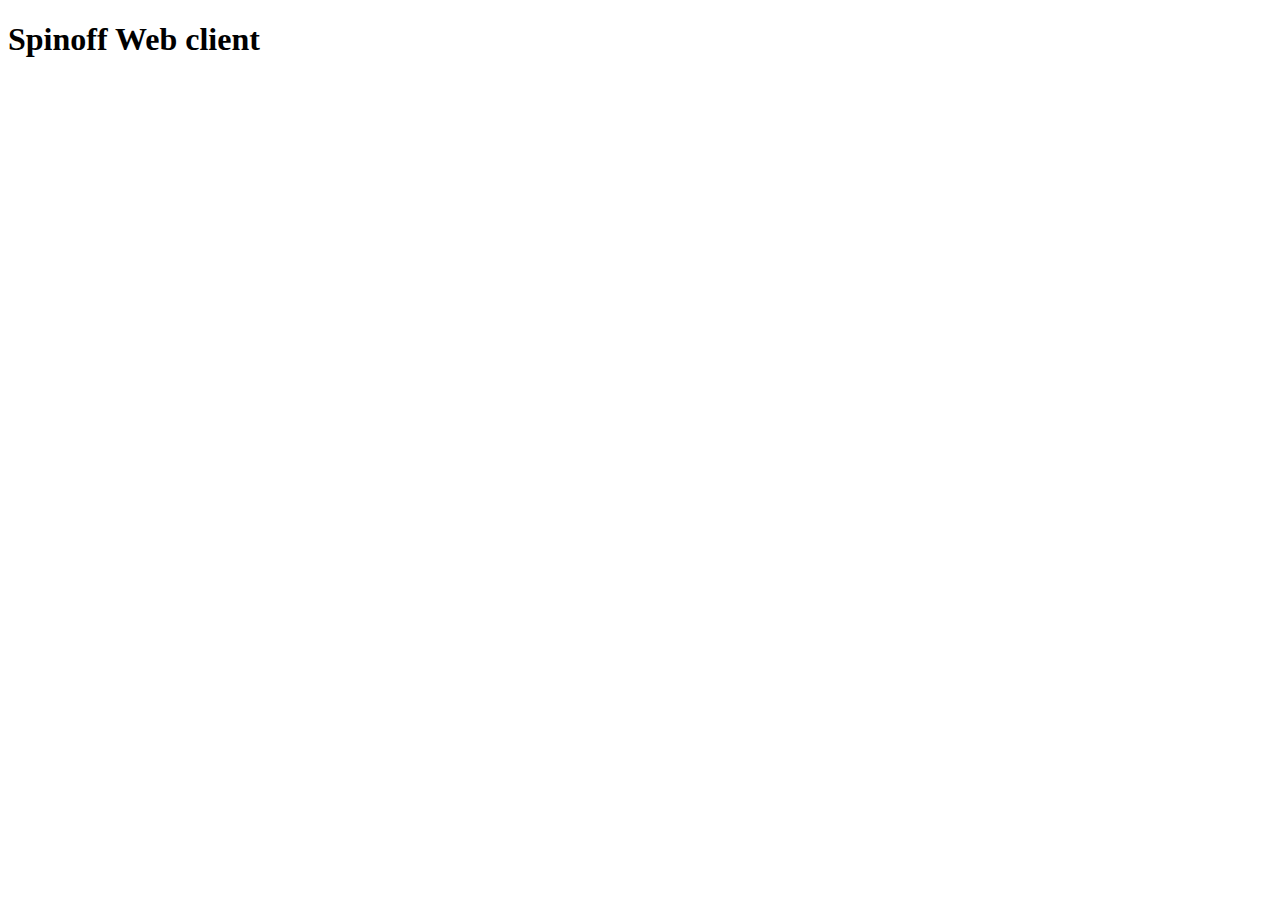
<file: index.html>
<!doctype html>
<html>
  <head>
  	<script src="/assets/js/jquery.min.js"></script>
  	<script src="/assets/js/underscore-min.js"></script>
  	<script src="/assets/js/backbone-min.js"></script>
  	<script src="/assets/js/app.js"></script>
  </head>
  <body>
    <h1> Spinoff Web client</h1>
  </body>
</html>
</file>
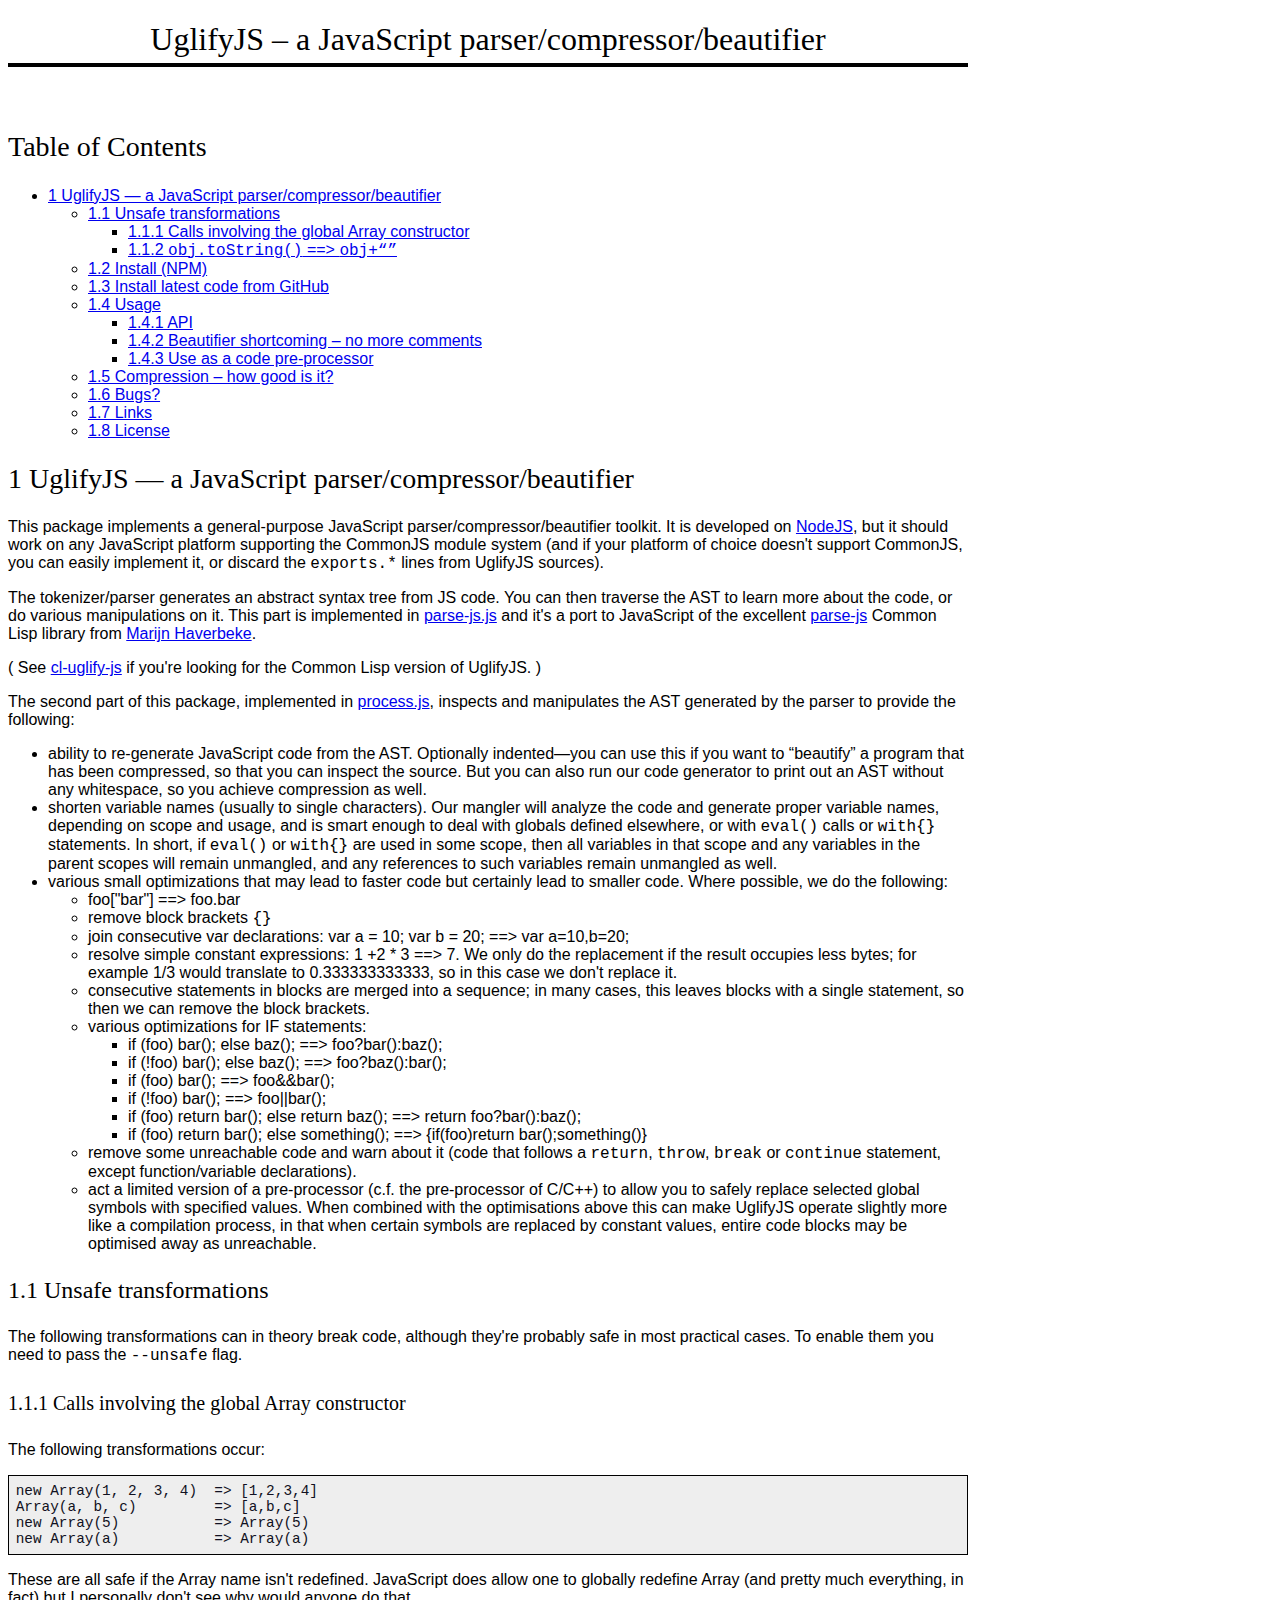
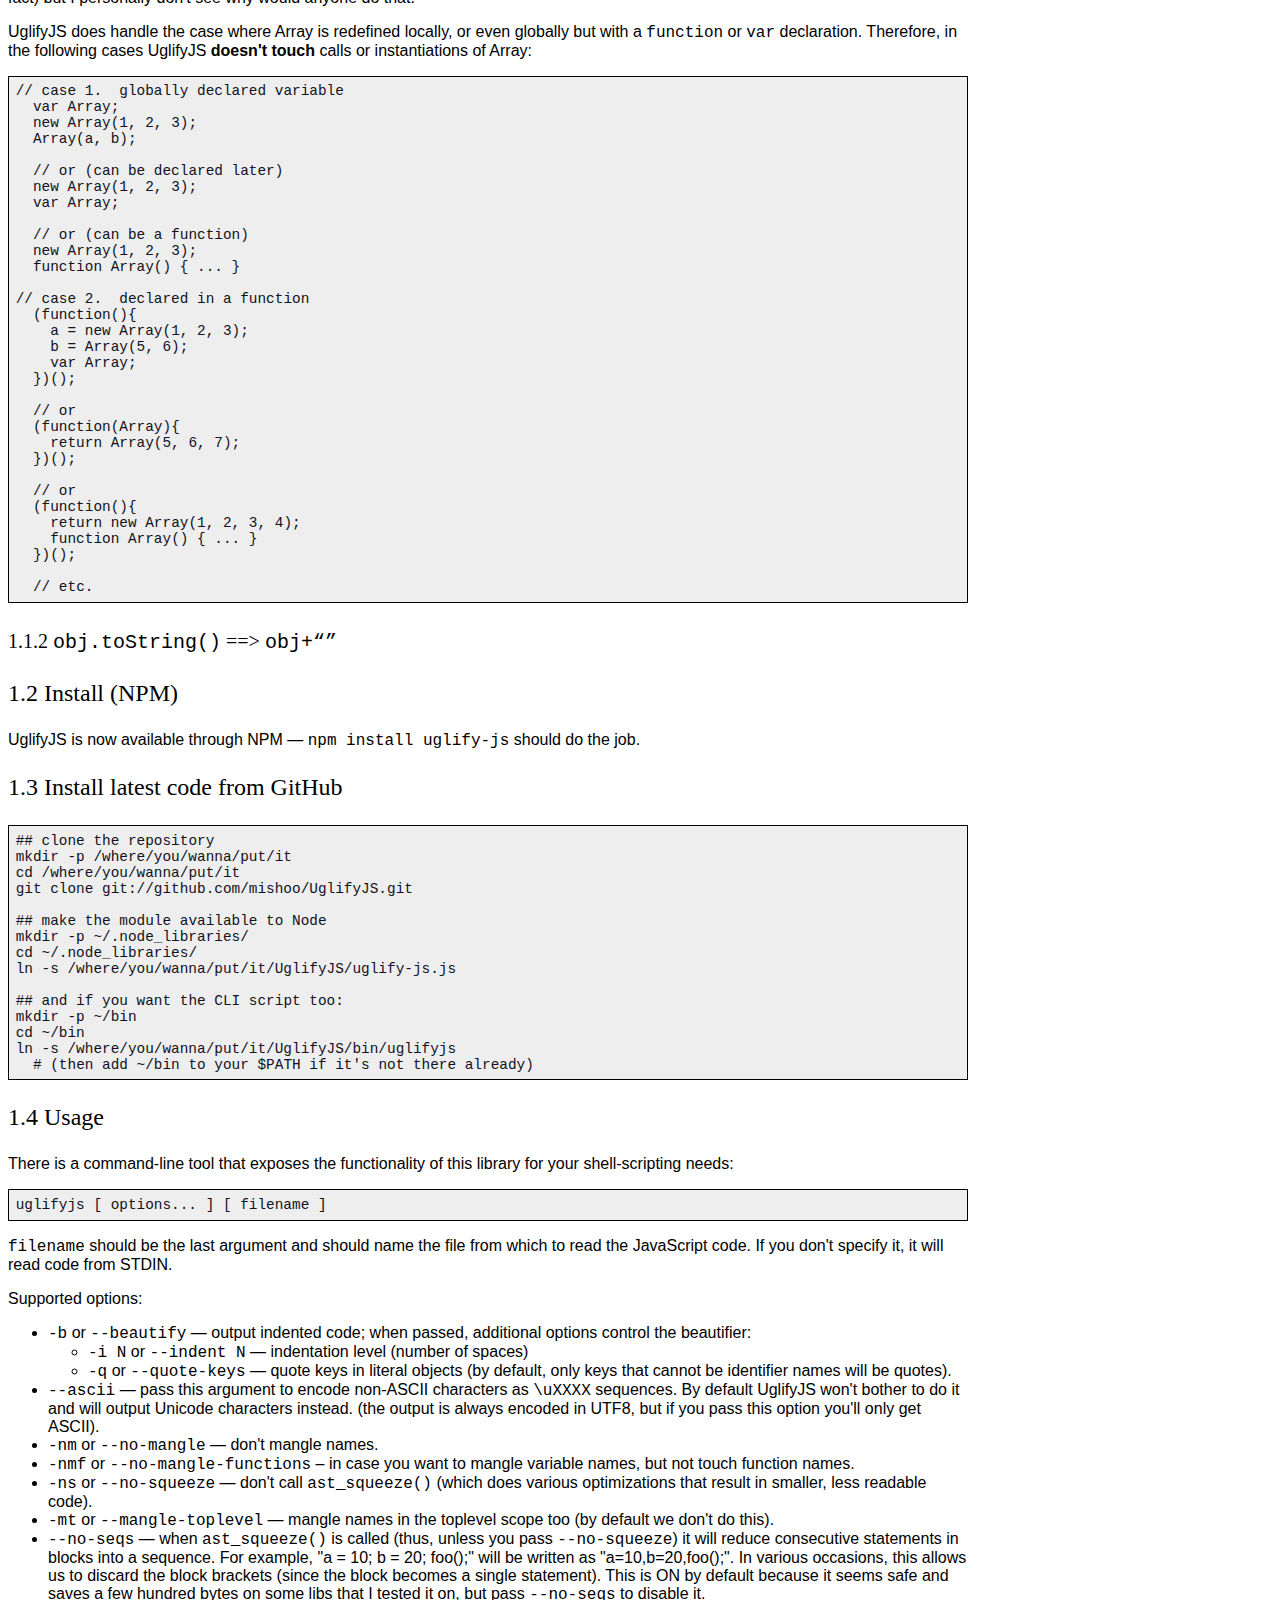
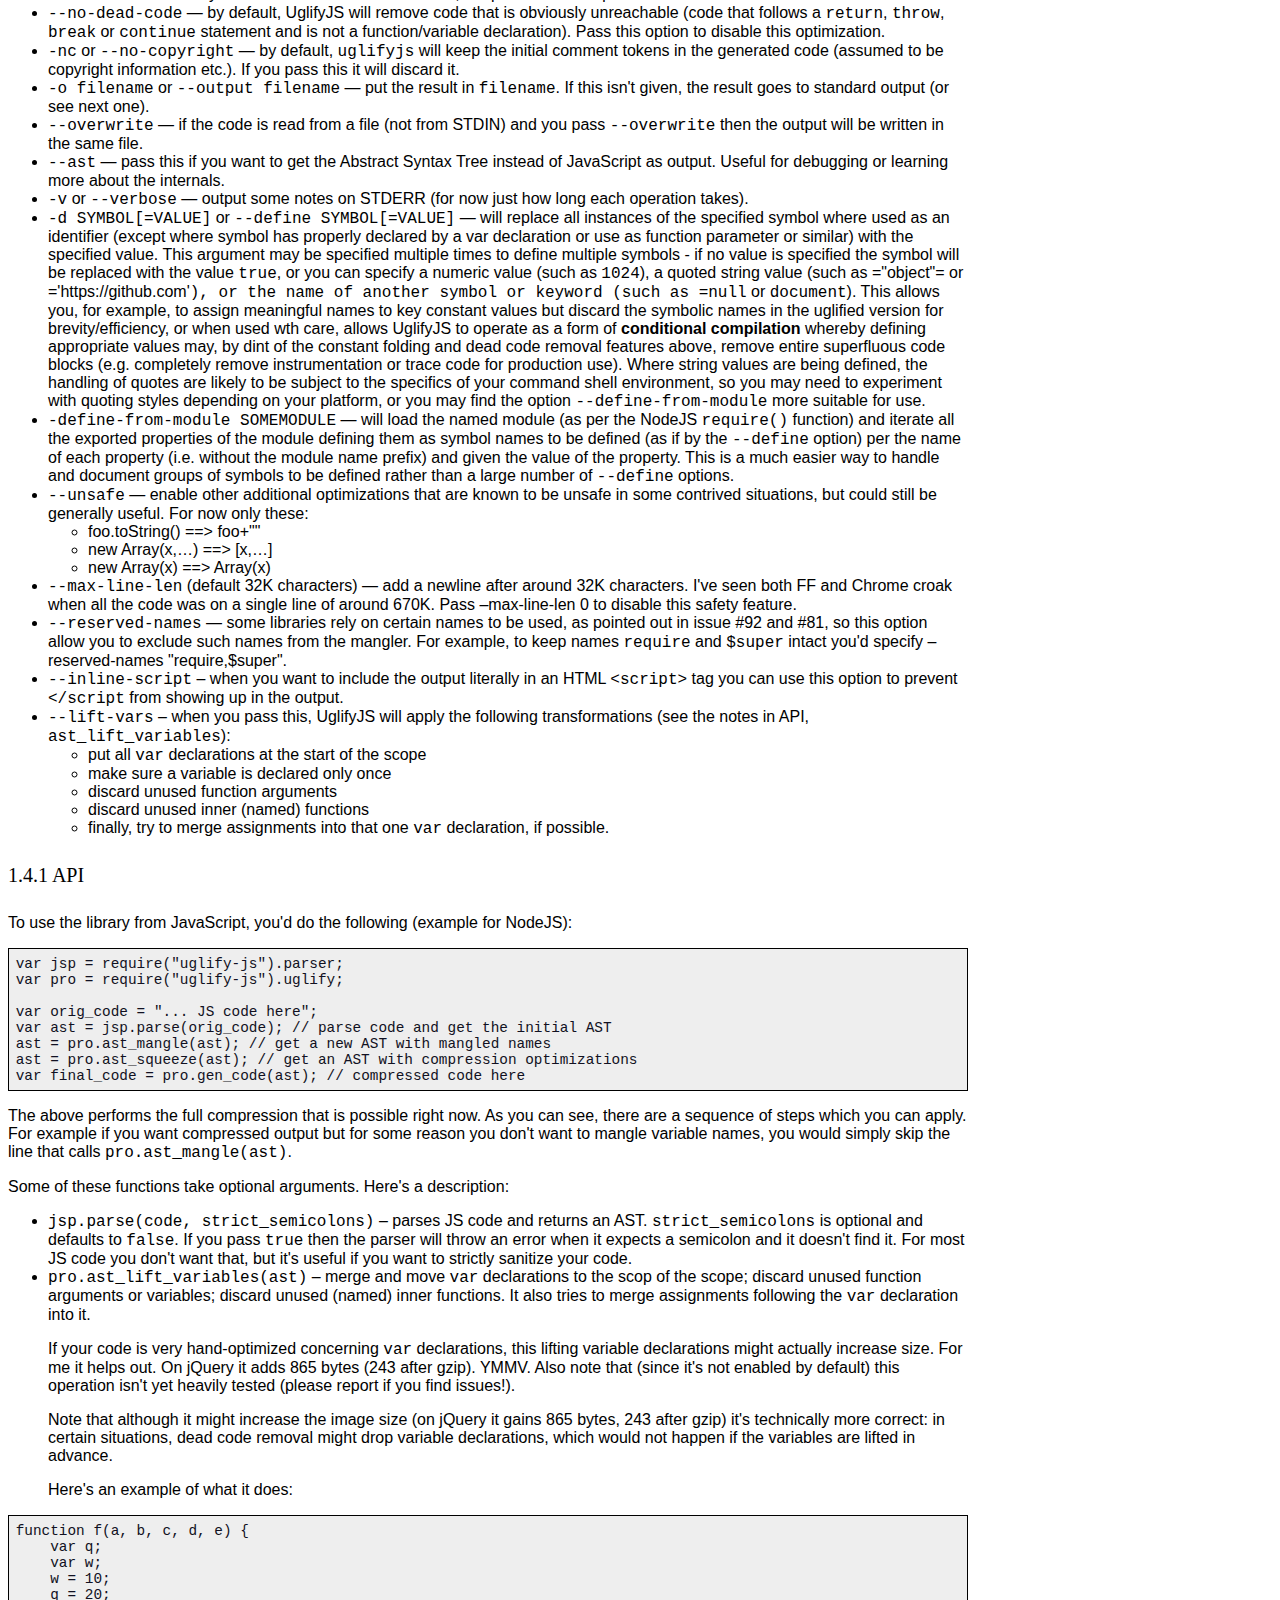
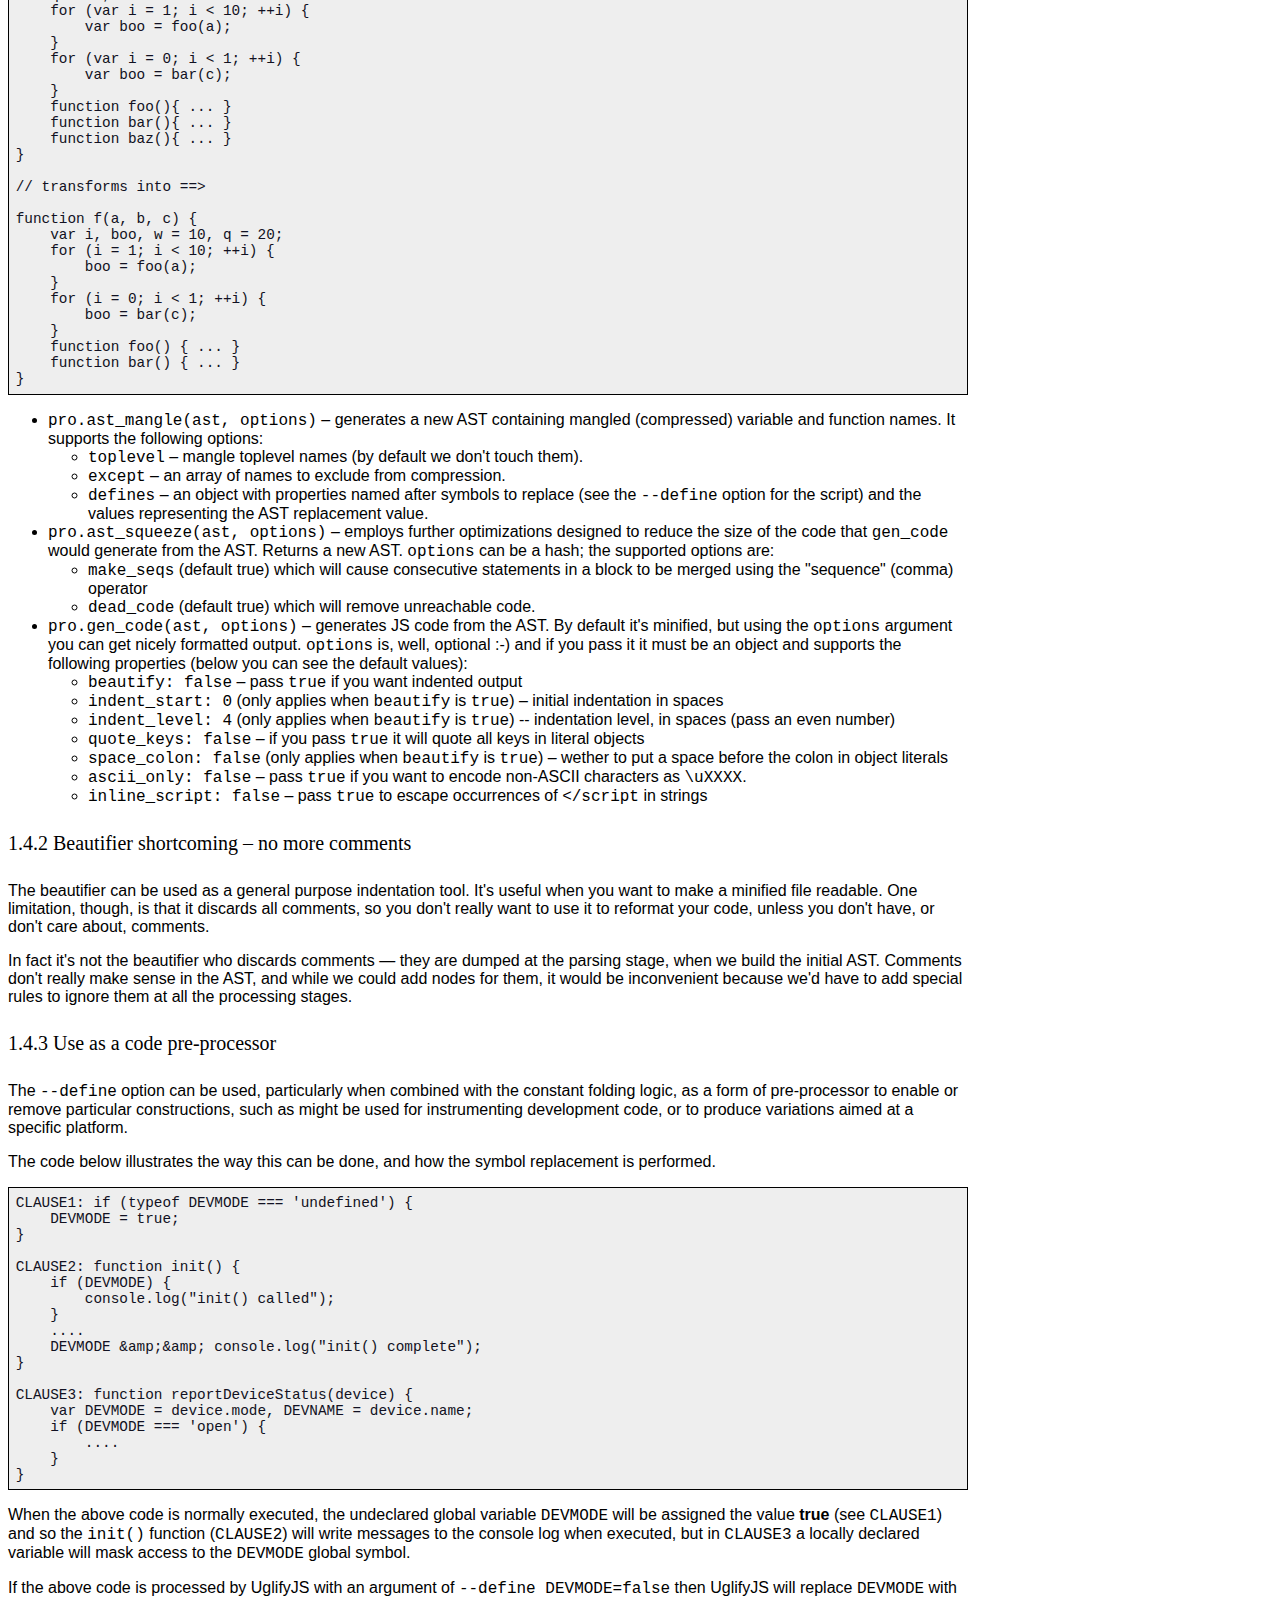
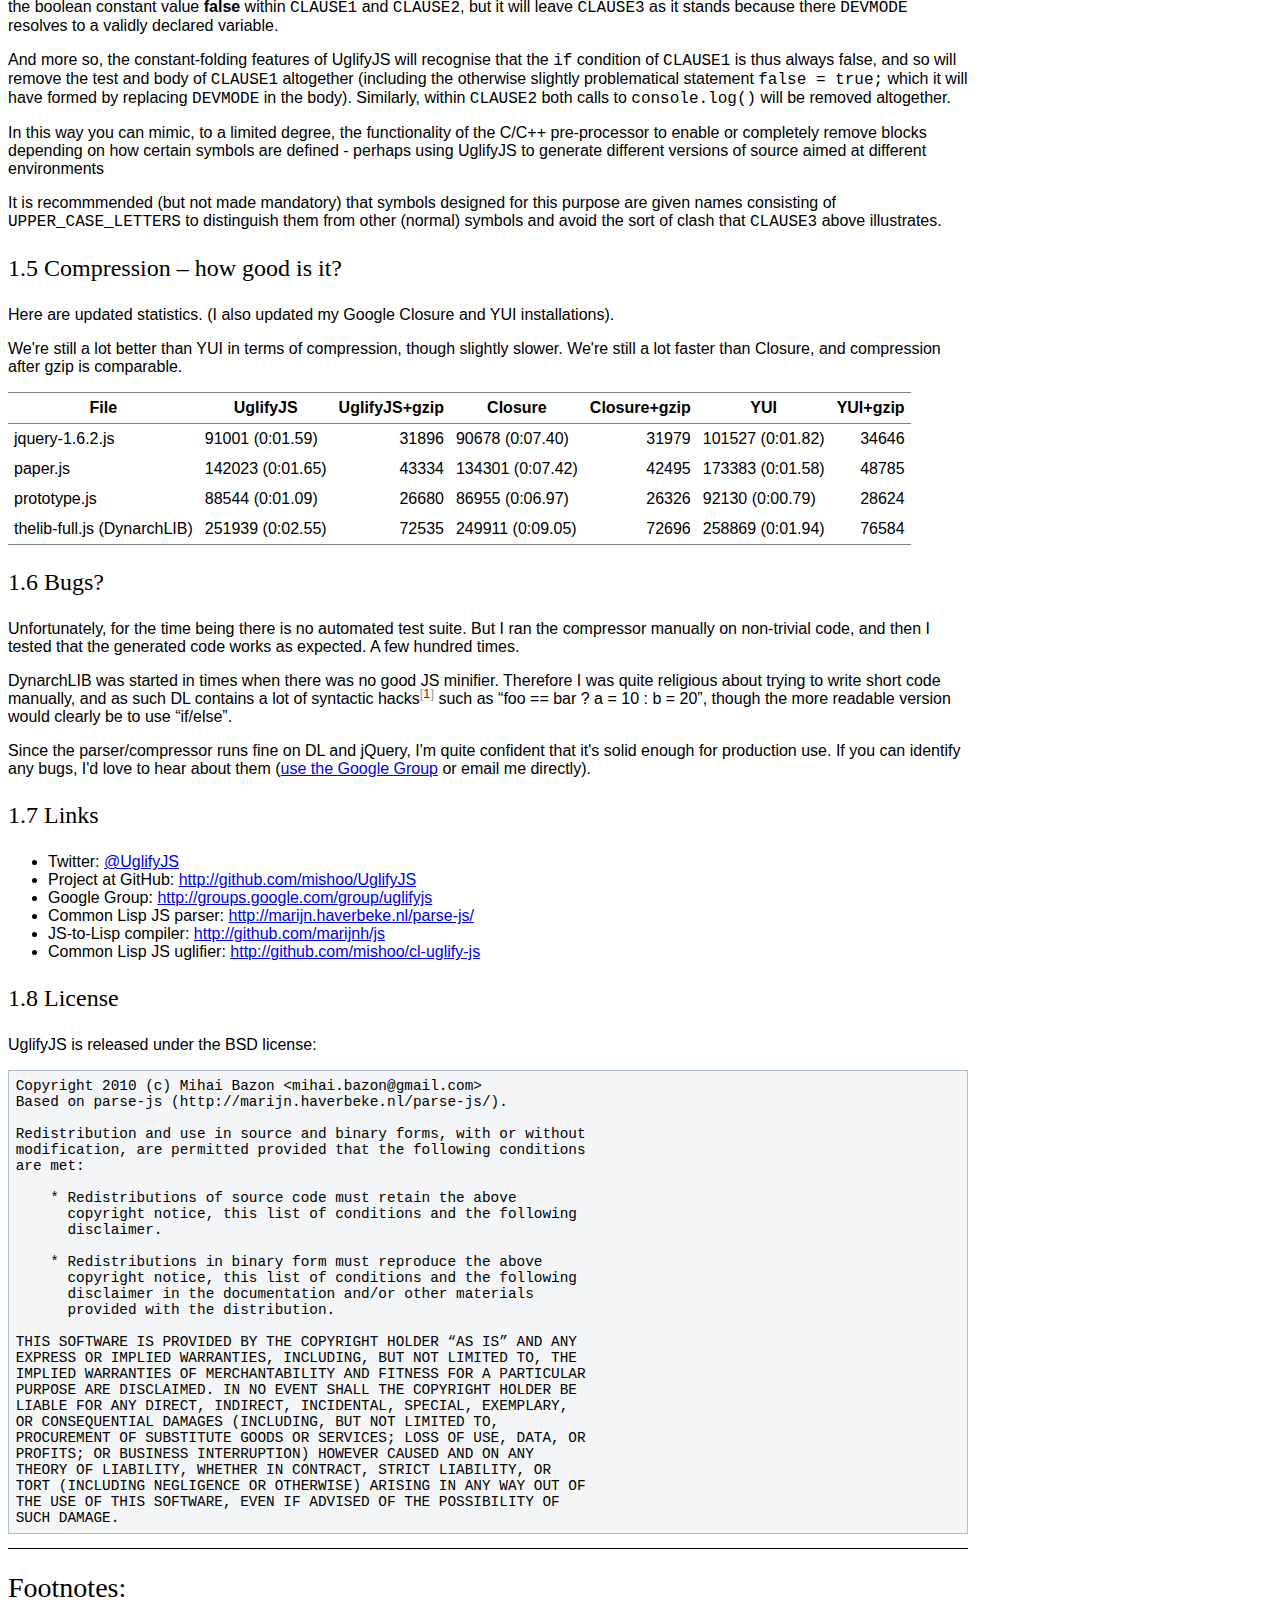
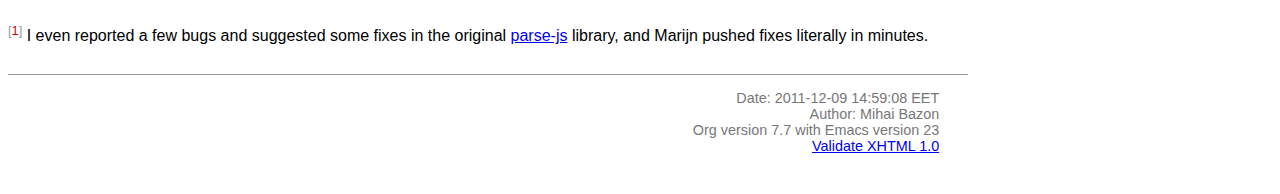
<file: node_modules/uglify-js/README.html>
<?xml version="1.0" encoding="utf-8"?>
<!DOCTYPE html PUBLIC "-//W3C//DTD XHTML 1.0 Strict//EN"
               "http://www.w3.org/TR/xhtml1/DTD/xhtml1-strict.dtd">
<html xmlns="http://www.w3.org/1999/xhtml"
lang="en" xml:lang="en">
<head>
<title>UglifyJS &ndash; a JavaScript parser/compressor/beautifier</title>
<meta http-equiv="Content-Type" content="text/html;charset=utf-8"/>
<meta name="generator" content="Org-mode"/>
<meta name="generated" content="2011-12-09 14:59:08 EET"/>
<meta name="author" content="Mihai Bazon"/>
<meta name="description" content="a JavaScript parser/compressor/beautifier in JavaScript"/>
<meta name="keywords" content="javascript, js, parser, compiler, compressor, mangle, minify, minifier"/>
<style type="text/css">
 <!--/*--><![CDATA[/*><!--*/
  html { font-family: Times, serif; font-size: 12pt; }
  .title  { text-align: center; }
  .todo   { color: red; }
  .done   { color: green; }
  .tag    { background-color: #add8e6; font-weight:normal }
  .target { }
  .timestamp { color: #bebebe; }
  .timestamp-kwd { color: #5f9ea0; }
  .right  {margin-left:auto; margin-right:0px;  text-align:right;}
  .left   {margin-left:0px;  margin-right:auto; text-align:left;}
  .center {margin-left:auto; margin-right:auto; text-align:center;}
  p.verse { margin-left: 3% }
  pre {
	border: 1pt solid #AEBDCC;
	background-color: #F3F5F7;
	padding: 5pt;
	font-family: courier, monospace;
        font-size: 90%;
        overflow:auto;
  }
  table { border-collapse: collapse; }
  td, th { vertical-align: top;  }
  th.right  { text-align:center;  }
  th.left   { text-align:center;   }
  th.center { text-align:center; }
  td.right  { text-align:right;  }
  td.left   { text-align:left;   }
  td.center { text-align:center; }
  dt { font-weight: bold; }
  div.figure { padding: 0.5em; }
  div.figure p { text-align: center; }
  div.inlinetask {
    padding:10px;
    border:2px solid gray;
    margin:10px;
    background: #ffffcc;
  }
  textarea { overflow-x: auto; }
  .linenr { font-size:smaller }
  .code-highlighted {background-color:#ffff00;}
  .org-info-js_info-navigation { border-style:none; }
  #org-info-js_console-label { font-size:10px; font-weight:bold;
                               white-space:nowrap; }
  .org-info-js_search-highlight {background-color:#ffff00; color:#000000;
                                 font-weight:bold; }
  /*]]>*/-->
</style>
<link rel="stylesheet" type="text/css" href="docstyle.css" />
<script type="text/javascript">
<!--/*--><![CDATA[/*><!--*/
 function CodeHighlightOn(elem, id)
 {
   var target = document.getElementById(id);
   if(null != target) {
     elem.cacheClassElem = elem.className;
     elem.cacheClassTarget = target.className;
     target.className = "code-highlighted";
     elem.className   = "code-highlighted";
   }
 }
 function CodeHighlightOff(elem, id)
 {
   var target = document.getElementById(id);
   if(elem.cacheClassElem)
     elem.className = elem.cacheClassElem;
   if(elem.cacheClassTarget)
     target.className = elem.cacheClassTarget;
 }
/*]]>*///-->
</script>

</head>
<body>

<div id="preamble">

</div>

<div id="content">
<h1 class="title">UglifyJS &ndash; a JavaScript parser/compressor/beautifier</h1>


<div id="table-of-contents">
<h2>Table of Contents</h2>
<div id="text-table-of-contents">
<ul>
<li><a href="#sec-1">1 UglifyJS &mdash; a JavaScript parser/compressor/beautifier </a>
<ul>
<li><a href="#sec-1-1">1.1 Unsafe transformations </a>
<ul>
<li><a href="#sec-1-1-1">1.1.1 Calls involving the global Array constructor </a></li>
<li><a href="#sec-1-1-2">1.1.2 <code>obj.toString()</code> ==&gt; <code>obj+“”</code> </a></li>
</ul>
</li>
<li><a href="#sec-1-2">1.2 Install (NPM) </a></li>
<li><a href="#sec-1-3">1.3 Install latest code from GitHub </a></li>
<li><a href="#sec-1-4">1.4 Usage </a>
<ul>
<li><a href="#sec-1-4-1">1.4.1 API </a></li>
<li><a href="#sec-1-4-2">1.4.2 Beautifier shortcoming &ndash; no more comments </a></li>
<li><a href="#sec-1-4-3">1.4.3 Use as a code pre-processor </a></li>
</ul>
</li>
<li><a href="#sec-1-5">1.5 Compression &ndash; how good is it? </a></li>
<li><a href="#sec-1-6">1.6 Bugs? </a></li>
<li><a href="#sec-1-7">1.7 Links </a></li>
<li><a href="#sec-1-8">1.8 License </a></li>
</ul>
</li>
</ul>
</div>
</div>

<div id="outline-container-1" class="outline-2">
<h2 id="sec-1"><span class="section-number-2">1</span> UglifyJS &mdash; a JavaScript parser/compressor/beautifier </h2>
<div class="outline-text-2" id="text-1">


<p>
This package implements a general-purpose JavaScript
parser/compressor/beautifier toolkit.  It is developed on <a href="http://nodejs.org/">NodeJS</a>, but it
should work on any JavaScript platform supporting the CommonJS module system
(and if your platform of choice doesn't support CommonJS, you can easily
implement it, or discard the <code>exports.*</code> lines from UglifyJS sources).
</p>
<p>
The tokenizer/parser generates an abstract syntax tree from JS code.  You
can then traverse the AST to learn more about the code, or do various
manipulations on it.  This part is implemented in <a href="../lib/parse-js.js">parse-js.js</a> and it's a
port to JavaScript of the excellent <a href="http://marijn.haverbeke.nl/parse-js/">parse-js</a> Common Lisp library from <a href="http://marijn.haverbeke.nl/">Marijn Haverbeke</a>.
</p>
<p>
( See <a href="http://github.com/mishoo/cl-uglify-js">cl-uglify-js</a> if you're looking for the Common Lisp version of
UglifyJS. )
</p>
<p>
The second part of this package, implemented in <a href="../lib/process.js">process.js</a>, inspects and
manipulates the AST generated by the parser to provide the following:
</p>
<ul>
<li>ability to re-generate JavaScript code from the AST.  Optionally
  indented&mdash;you can use this if you want to “beautify” a program that has
  been compressed, so that you can inspect the source.  But you can also run
  our code generator to print out an AST without any whitespace, so you
  achieve compression as well.

</li>
<li>shorten variable names (usually to single characters).  Our mangler will
  analyze the code and generate proper variable names, depending on scope
  and usage, and is smart enough to deal with globals defined elsewhere, or
  with <code>eval()</code> calls or <code>with{}</code> statements.  In short, if <code>eval()</code> or
  <code>with{}</code> are used in some scope, then all variables in that scope and any
  variables in the parent scopes will remain unmangled, and any references
  to such variables remain unmangled as well.

</li>
<li>various small optimizations that may lead to faster code but certainly
  lead to smaller code.  Where possible, we do the following:

<ul>
<li>foo["bar"]  ==&gt;  foo.bar

</li>
<li>remove block brackets <code>{}</code>

</li>
<li>join consecutive var declarations:
    var a = 10; var b = 20; ==&gt; var a=10,b=20;

</li>
<li>resolve simple constant expressions: 1 +2 * 3 ==&gt; 7.  We only do the
    replacement if the result occupies less bytes; for example 1/3 would
    translate to 0.333333333333, so in this case we don't replace it.

</li>
<li>consecutive statements in blocks are merged into a sequence; in many
    cases, this leaves blocks with a single statement, so then we can remove
    the block brackets.

</li>
<li>various optimizations for IF statements:

<ul>
<li>if (foo) bar(); else baz(); ==&gt; foo?bar():baz();
</li>
<li>if (!foo) bar(); else baz(); ==&gt; foo?baz():bar();
</li>
<li>if (foo) bar(); ==&gt; foo&amp;&amp;bar();
</li>
<li>if (!foo) bar(); ==&gt; foo||bar();
</li>
<li>if (foo) return bar(); else return baz(); ==&gt; return foo?bar():baz();
</li>
<li>if (foo) return bar(); else something(); ==&gt; {if(foo)return bar();something()}

</li>
</ul>

</li>
<li>remove some unreachable code and warn about it (code that follows a
    <code>return</code>, <code>throw</code>, <code>break</code> or <code>continue</code> statement, except
    function/variable declarations).

</li>
<li>act a limited version of a pre-processor (c.f. the pre-processor of
    C/C++) to allow you to safely replace selected global symbols with
    specified values.  When combined with the optimisations above this can
    make UglifyJS operate slightly more like a compilation process, in
    that when certain symbols are replaced by constant values, entire code
    blocks may be optimised away as unreachable.
</li>
</ul>

</li>
</ul>



</div>

<div id="outline-container-1-1" class="outline-3">
<h3 id="sec-1-1"><span class="section-number-3">1.1</span> <span class="target">Unsafe transformations</span>  </h3>
<div class="outline-text-3" id="text-1-1">


<p>
The following transformations can in theory break code, although they're
probably safe in most practical cases.  To enable them you need to pass the
<code>--unsafe</code> flag.
</p>

</div>

<div id="outline-container-1-1-1" class="outline-4">
<h4 id="sec-1-1-1"><span class="section-number-4">1.1.1</span> Calls involving the global Array constructor </h4>
<div class="outline-text-4" id="text-1-1-1">


<p>
The following transformations occur:
</p>



<pre class="src src-js"><span class="org-keyword">new</span> <span class="org-type">Array</span>(1, 2, 3, 4)  =&gt; [1,2,3,4]
Array(a, b, c)         =&gt; [a,b,c]
<span class="org-keyword">new</span> <span class="org-type">Array</span>(5)           =&gt; Array(5)
<span class="org-keyword">new</span> <span class="org-type">Array</span>(a)           =&gt; Array(a)
</pre>


<p>
These are all safe if the Array name isn't redefined.  JavaScript does allow
one to globally redefine Array (and pretty much everything, in fact) but I
personally don't see why would anyone do that.
</p>
<p>
UglifyJS does handle the case where Array is redefined locally, or even
globally but with a <code>function</code> or <code>var</code> declaration.  Therefore, in the
following cases UglifyJS <b>doesn't touch</b> calls or instantiations of Array:
</p>



<pre class="src src-js"><span class="org-comment-delimiter">// </span><span class="org-comment">case 1.  globally declared variable</span>
  <span class="org-keyword">var</span> <span class="org-variable-name">Array</span>;
  <span class="org-keyword">new</span> <span class="org-type">Array</span>(1, 2, 3);
  Array(a, b);

  <span class="org-comment-delimiter">// </span><span class="org-comment">or (can be declared later)</span>
  <span class="org-keyword">new</span> <span class="org-type">Array</span>(1, 2, 3);
  <span class="org-keyword">var</span> <span class="org-variable-name">Array</span>;

  <span class="org-comment-delimiter">// </span><span class="org-comment">or (can be a function)</span>
  <span class="org-keyword">new</span> <span class="org-type">Array</span>(1, 2, 3);
  <span class="org-keyword">function</span> <span class="org-function-name">Array</span>() { ... }

<span class="org-comment-delimiter">// </span><span class="org-comment">case 2.  declared in a function</span>
  (<span class="org-keyword">function</span>(){
    a = <span class="org-keyword">new</span> <span class="org-type">Array</span>(1, 2, 3);
    b = Array(5, 6);
    <span class="org-keyword">var</span> <span class="org-variable-name">Array</span>;
  })();

  <span class="org-comment-delimiter">// </span><span class="org-comment">or</span>
  (<span class="org-keyword">function</span>(<span class="org-variable-name">Array</span>){
    <span class="org-keyword">return</span> Array(5, 6, 7);
  })();

  <span class="org-comment-delimiter">// </span><span class="org-comment">or</span>
  (<span class="org-keyword">function</span>(){
    <span class="org-keyword">return</span> <span class="org-keyword">new</span> <span class="org-type">Array</span>(1, 2, 3, 4);
    <span class="org-keyword">function</span> <span class="org-function-name">Array</span>() { ... }
  })();

  <span class="org-comment-delimiter">// </span><span class="org-comment">etc.</span>
</pre>


</div>

</div>

<div id="outline-container-1-1-2" class="outline-4">
<h4 id="sec-1-1-2"><span class="section-number-4">1.1.2</span> <code>obj.toString()</code> ==&gt; <code>obj+“”</code> </h4>
<div class="outline-text-4" id="text-1-1-2">


</div>
</div>

</div>

<div id="outline-container-1-2" class="outline-3">
<h3 id="sec-1-2"><span class="section-number-3">1.2</span> Install (NPM) </h3>
<div class="outline-text-3" id="text-1-2">


<p>
UglifyJS is now available through NPM &mdash; <code>npm install uglify-js</code> should do
the job.
</p>
</div>

</div>

<div id="outline-container-1-3" class="outline-3">
<h3 id="sec-1-3"><span class="section-number-3">1.3</span> Install latest code from GitHub </h3>
<div class="outline-text-3" id="text-1-3">





<pre class="src src-sh"><span class="org-comment-delimiter">## </span><span class="org-comment">clone the repository</span>
mkdir -p /where/you/wanna/put/it
<span class="org-builtin">cd</span> /where/you/wanna/put/it
git clone git://github.com/mishoo/UglifyJS.git

<span class="org-comment-delimiter">## </span><span class="org-comment">make the module available to Node</span>
mkdir -p ~/.node_libraries/
<span class="org-builtin">cd</span> ~/.node_libraries/
ln -s /where/you/wanna/put/it/UglifyJS/uglify-js.js

<span class="org-comment-delimiter">## </span><span class="org-comment">and if you want the CLI script too:</span>
mkdir -p ~/bin
<span class="org-builtin">cd</span> ~/bin
ln -s /where/you/wanna/put/it/UglifyJS/bin/uglifyjs
  <span class="org-comment-delimiter"># </span><span class="org-comment">(then add ~/bin to your $PATH if it's not there already)</span>
</pre>


</div>

</div>

<div id="outline-container-1-4" class="outline-3">
<h3 id="sec-1-4"><span class="section-number-3">1.4</span> Usage </h3>
<div class="outline-text-3" id="text-1-4">


<p>
There is a command-line tool that exposes the functionality of this library
for your shell-scripting needs:
</p>



<pre class="src src-sh">uglifyjs [ options... ] [ filename ]
</pre>


<p>
<code>filename</code> should be the last argument and should name the file from which
to read the JavaScript code.  If you don't specify it, it will read code
from STDIN.
</p>
<p>
Supported options:
</p>
<ul>
<li><code>-b</code> or <code>--beautify</code> &mdash; output indented code; when passed, additional
  options control the beautifier:

<ul>
<li><code>-i N</code> or <code>--indent N</code> &mdash; indentation level (number of spaces)

</li>
<li><code>-q</code> or <code>--quote-keys</code> &mdash; quote keys in literal objects (by default,
    only keys that cannot be identifier names will be quotes).

</li>
</ul>

</li>
<li><code>--ascii</code> &mdash; pass this argument to encode non-ASCII characters as
  <code>\uXXXX</code> sequences.  By default UglifyJS won't bother to do it and will
  output Unicode characters instead.  (the output is always encoded in UTF8,
  but if you pass this option you'll only get ASCII).

</li>
<li><code>-nm</code> or <code>--no-mangle</code> &mdash; don't mangle names.

</li>
<li><code>-nmf</code> or <code>--no-mangle-functions</code> &ndash; in case you want to mangle variable
  names, but not touch function names.

</li>
<li><code>-ns</code> or <code>--no-squeeze</code> &mdash; don't call <code>ast_squeeze()</code> (which does various
  optimizations that result in smaller, less readable code).

</li>
<li><code>-mt</code> or <code>--mangle-toplevel</code> &mdash; mangle names in the toplevel scope too
  (by default we don't do this).

</li>
<li><code>--no-seqs</code> &mdash; when <code>ast_squeeze()</code> is called (thus, unless you pass
  <code>--no-squeeze</code>) it will reduce consecutive statements in blocks into a
  sequence.  For example, "a = 10; b = 20; foo();" will be written as
  "a=10,b=20,foo();".  In various occasions, this allows us to discard the
  block brackets (since the block becomes a single statement).  This is ON
  by default because it seems safe and saves a few hundred bytes on some
  libs that I tested it on, but pass <code>--no-seqs</code> to disable it.

</li>
<li><code>--no-dead-code</code> &mdash; by default, UglifyJS will remove code that is
  obviously unreachable (code that follows a <code>return</code>, <code>throw</code>, <code>break</code> or
  <code>continue</code> statement and is not a function/variable declaration).  Pass
  this option to disable this optimization.

</li>
<li><code>-nc</code> or <code>--no-copyright</code> &mdash; by default, <code>uglifyjs</code> will keep the initial
  comment tokens in the generated code (assumed to be copyright information
  etc.).  If you pass this it will discard it.

</li>
<li><code>-o filename</code> or <code>--output filename</code> &mdash; put the result in <code>filename</code>.  If
  this isn't given, the result goes to standard output (or see next one).

</li>
<li><code>--overwrite</code> &mdash; if the code is read from a file (not from STDIN) and you
  pass <code>--overwrite</code> then the output will be written in the same file.

</li>
<li><code>--ast</code> &mdash; pass this if you want to get the Abstract Syntax Tree instead
  of JavaScript as output.  Useful for debugging or learning more about the
  internals.

</li>
<li><code>-v</code> or <code>--verbose</code> &mdash; output some notes on STDERR (for now just how long
  each operation takes).

</li>
<li><code>-d SYMBOL[=VALUE]</code> or <code>--define SYMBOL[=VALUE]</code> &mdash; will replace
  all instances of the specified symbol where used as an identifier
  (except where symbol has properly declared by a var declaration or
  use as function parameter or similar) with the specified value. This
  argument may be specified multiple times to define multiple
  symbols - if no value is specified the symbol will be replaced with
  the value <code>true</code>, or you can specify a numeric value (such as
  <code>1024</code>), a quoted string value (such as ="object"= or
  ='https://github.com'<code>), or the name of another symbol or keyword   (such as =null</code> or <code>document</code>).
  This allows you, for example, to assign meaningful names to key
  constant values but discard the symbolic names in the uglified
  version for brevity/efficiency, or when used wth care, allows
  UglifyJS to operate as a form of <b>conditional compilation</b>
  whereby defining appropriate values may, by dint of the constant
  folding and dead code removal features above, remove entire
  superfluous code blocks (e.g. completely remove instrumentation or
  trace code for production use).
  Where string values are being defined, the handling of quotes are
  likely to be subject to the specifics of your command shell
  environment, so you may need to experiment with quoting styles
  depending on your platform, or you may find the option
  <code>--define-from-module</code> more suitable for use.

</li>
<li><code>-define-from-module SOMEMODULE</code> &mdash; will load the named module (as
  per the NodeJS <code>require()</code> function) and iterate all the exported
  properties of the module defining them as symbol names to be defined
  (as if by the <code>--define</code> option) per the name of each property
  (i.e. without the module name prefix) and given the value of the
  property. This is a much easier way to handle and document groups of
  symbols to be defined rather than a large number of <code>--define</code>
  options.

</li>
<li><code>--unsafe</code> &mdash; enable other additional optimizations that are known to be
  unsafe in some contrived situations, but could still be generally useful.
  For now only these:

<ul>
<li>foo.toString()  ==&gt;  foo+""
</li>
<li>new Array(x,&hellip;)  ==&gt; [x,&hellip;]
</li>
<li>new Array(x) ==&gt; Array(x)

</li>
</ul>

</li>
<li><code>--max-line-len</code> (default 32K characters) &mdash; add a newline after around
  32K characters.  I've seen both FF and Chrome croak when all the code was
  on a single line of around 670K.  Pass &ndash;max-line-len 0 to disable this
  safety feature.

</li>
<li><code>--reserved-names</code> &mdash; some libraries rely on certain names to be used, as
  pointed out in issue #92 and #81, so this option allow you to exclude such
  names from the mangler.  For example, to keep names <code>require</code> and <code>$super</code>
  intact you'd specify &ndash;reserved-names "require,$super".

</li>
<li><code>--inline-script</code> &ndash; when you want to include the output literally in an
  HTML <code>&lt;script&gt;</code> tag you can use this option to prevent <code>&lt;/script</code> from
  showing up in the output.

</li>
<li><code>--lift-vars</code> &ndash; when you pass this, UglifyJS will apply the following
  transformations (see the notes in API, <code>ast_lift_variables</code>):

<ul>
<li>put all <code>var</code> declarations at the start of the scope
</li>
<li>make sure a variable is declared only once
</li>
<li>discard unused function arguments
</li>
<li>discard unused inner (named) functions
</li>
<li>finally, try to merge assignments into that one <code>var</code> declaration, if
    possible.
</li>
</ul>

</li>
</ul>



</div>

<div id="outline-container-1-4-1" class="outline-4">
<h4 id="sec-1-4-1"><span class="section-number-4">1.4.1</span> API </h4>
<div class="outline-text-4" id="text-1-4-1">


<p>
To use the library from JavaScript, you'd do the following (example for
NodeJS):
</p>



<pre class="src src-js"><span class="org-keyword">var</span> <span class="org-variable-name">jsp</span> = require(<span class="org-string">"uglify-js"</span>).parser;
<span class="org-keyword">var</span> <span class="org-variable-name">pro</span> = require(<span class="org-string">"uglify-js"</span>).uglify;

<span class="org-keyword">var</span> <span class="org-variable-name">orig_code</span> = <span class="org-string">"... JS code here"</span>;
<span class="org-keyword">var</span> <span class="org-variable-name">ast</span> = jsp.parse(orig_code); <span class="org-comment-delimiter">// </span><span class="org-comment">parse code and get the initial AST</span>
ast = pro.ast_mangle(ast); <span class="org-comment-delimiter">// </span><span class="org-comment">get a new AST with mangled names</span>
ast = pro.ast_squeeze(ast); <span class="org-comment-delimiter">// </span><span class="org-comment">get an AST with compression optimizations</span>
<span class="org-keyword">var</span> <span class="org-variable-name">final_code</span> = pro.gen_code(ast); <span class="org-comment-delimiter">// </span><span class="org-comment">compressed code here</span>
</pre>


<p>
The above performs the full compression that is possible right now.  As you
can see, there are a sequence of steps which you can apply.  For example if
you want compressed output but for some reason you don't want to mangle
variable names, you would simply skip the line that calls
<code>pro.ast_mangle(ast)</code>.
</p>
<p>
Some of these functions take optional arguments.  Here's a description:
</p>
<ul>
<li><code>jsp.parse(code, strict_semicolons)</code> &ndash; parses JS code and returns an AST.
  <code>strict_semicolons</code> is optional and defaults to <code>false</code>.  If you pass
  <code>true</code> then the parser will throw an error when it expects a semicolon and
  it doesn't find it.  For most JS code you don't want that, but it's useful
  if you want to strictly sanitize your code.

</li>
<li><code>pro.ast_lift_variables(ast)</code> &ndash; merge and move <code>var</code> declarations to the
  scop of the scope; discard unused function arguments or variables; discard
  unused (named) inner functions.  It also tries to merge assignments
  following the <code>var</code> declaration into it.

<p>
  If your code is very hand-optimized concerning <code>var</code> declarations, this
  lifting variable declarations might actually increase size.  For me it
  helps out.  On jQuery it adds 865 bytes (243 after gzip).  YMMV.  Also
  note that (since it's not enabled by default) this operation isn't yet
  heavily tested (please report if you find issues!).
</p>
<p>
  Note that although it might increase the image size (on jQuery it gains
  865 bytes, 243 after gzip) it's technically more correct: in certain
  situations, dead code removal might drop variable declarations, which
  would not happen if the variables are lifted in advance.
</p>
<p>
  Here's an example of what it does:
</p></li>
</ul>





<pre class="src src-js"><span class="org-keyword">function</span> <span class="org-function-name">f</span>(<span class="org-variable-name">a</span>, <span class="org-variable-name">b</span>, <span class="org-variable-name">c</span>, <span class="org-variable-name">d</span>, <span class="org-variable-name">e</span>) {
    <span class="org-keyword">var</span> <span class="org-variable-name">q</span>;
    <span class="org-keyword">var</span> <span class="org-variable-name">w</span>;
    w = 10;
    q = 20;
    <span class="org-keyword">for</span> (<span class="org-keyword">var</span> <span class="org-variable-name">i</span> = 1; i &lt; 10; ++i) {
        <span class="org-keyword">var</span> <span class="org-variable-name">boo</span> = foo(a);
    }
    <span class="org-keyword">for</span> (<span class="org-keyword">var</span> <span class="org-variable-name">i</span> = 0; i &lt; 1; ++i) {
        <span class="org-keyword">var</span> <span class="org-variable-name">boo</span> = bar(c);
    }
    <span class="org-keyword">function</span> <span class="org-function-name">foo</span>(){ ... }
    <span class="org-keyword">function</span> <span class="org-function-name">bar</span>(){ ... }
    <span class="org-keyword">function</span> <span class="org-function-name">baz</span>(){ ... }
}

<span class="org-comment-delimiter">// </span><span class="org-comment">transforms into ==&gt;</span>

<span class="org-keyword">function</span> <span class="org-function-name">f</span>(<span class="org-variable-name">a</span>, <span class="org-variable-name">b</span>, <span class="org-variable-name">c</span>) {
    <span class="org-keyword">var</span> <span class="org-variable-name">i</span>, <span class="org-variable-name">boo</span>, <span class="org-variable-name">w</span> = 10, <span class="org-variable-name">q</span> = 20;
    <span class="org-keyword">for</span> (i = 1; i &lt; 10; ++i) {
        boo = foo(a);
    }
    <span class="org-keyword">for</span> (i = 0; i &lt; 1; ++i) {
        boo = bar(c);
    }
    <span class="org-keyword">function</span> <span class="org-function-name">foo</span>() { ... }
    <span class="org-keyword">function</span> <span class="org-function-name">bar</span>() { ... }
}
</pre>


<ul>
<li><code>pro.ast_mangle(ast, options)</code> &ndash; generates a new AST containing mangled
  (compressed) variable and function names.  It supports the following
  options:

<ul>
<li><code>toplevel</code> &ndash; mangle toplevel names (by default we don't touch them).
</li>
<li><code>except</code> &ndash; an array of names to exclude from compression.
</li>
<li><code>defines</code> &ndash; an object with properties named after symbols to
    replace (see the <code>--define</code> option for the script) and the values
    representing the AST replacement value.

</li>
</ul>

</li>
<li><code>pro.ast_squeeze(ast, options)</code> &ndash; employs further optimizations designed
  to reduce the size of the code that <code>gen_code</code> would generate from the
  AST.  Returns a new AST.  <code>options</code> can be a hash; the supported options
  are:

<ul>
<li><code>make_seqs</code> (default true) which will cause consecutive statements in a
    block to be merged using the "sequence" (comma) operator

</li>
<li><code>dead_code</code> (default true) which will remove unreachable code.

</li>
</ul>

</li>
<li><code>pro.gen_code(ast, options)</code> &ndash; generates JS code from the AST.  By
  default it's minified, but using the <code>options</code> argument you can get nicely
  formatted output.  <code>options</code> is, well, optional :-) and if you pass it it
  must be an object and supports the following properties (below you can see
  the default values):

<ul>
<li><code>beautify: false</code> &ndash; pass <code>true</code> if you want indented output
</li>
<li><code>indent_start: 0</code> (only applies when <code>beautify</code> is <code>true</code>) &ndash; initial
    indentation in spaces
</li>
<li><code>indent_level: 4</code> (only applies when <code>beautify</code> is <code>true</code>) --
    indentation level, in spaces (pass an even number)
</li>
<li><code>quote_keys: false</code> &ndash; if you pass <code>true</code> it will quote all keys in
    literal objects
</li>
<li><code>space_colon: false</code> (only applies when <code>beautify</code> is <code>true</code>) &ndash; wether
    to put a space before the colon in object literals
</li>
<li><code>ascii_only: false</code> &ndash; pass <code>true</code> if you want to encode non-ASCII
    characters as <code>\uXXXX</code>.
</li>
<li><code>inline_script: false</code> &ndash; pass <code>true</code> to escape occurrences of
    <code>&lt;/script</code> in strings
</li>
</ul>

</li>
</ul>


</div>

</div>

<div id="outline-container-1-4-2" class="outline-4">
<h4 id="sec-1-4-2"><span class="section-number-4">1.4.2</span> Beautifier shortcoming &ndash; no more comments </h4>
<div class="outline-text-4" id="text-1-4-2">


<p>
The beautifier can be used as a general purpose indentation tool.  It's
useful when you want to make a minified file readable.  One limitation,
though, is that it discards all comments, so you don't really want to use it
to reformat your code, unless you don't have, or don't care about, comments.
</p>
<p>
In fact it's not the beautifier who discards comments &mdash; they are dumped at
the parsing stage, when we build the initial AST.  Comments don't really
make sense in the AST, and while we could add nodes for them, it would be
inconvenient because we'd have to add special rules to ignore them at all
the processing stages.
</p>
</div>

</div>

<div id="outline-container-1-4-3" class="outline-4">
<h4 id="sec-1-4-3"><span class="section-number-4">1.4.3</span> Use as a code pre-processor </h4>
<div class="outline-text-4" id="text-1-4-3">


<p>
The <code>--define</code> option can be used, particularly when combined with the
constant folding logic, as a form of pre-processor to enable or remove
particular constructions, such as might be used for instrumenting
development code, or to produce variations aimed at a specific
platform.
</p>
<p>
The code below illustrates the way this can be done, and how the
symbol replacement is performed.
</p>



<pre class="src src-js">CLAUSE1: <span class="org-keyword">if</span> (<span class="org-keyword">typeof</span> DEVMODE === <span class="org-string">'undefined'</span>) {
    DEVMODE = <span class="org-constant">true</span>;
}

<span class="org-function-name">CLAUSE2</span>: <span class="org-keyword">function</span> init() {
    <span class="org-keyword">if</span> (DEVMODE) {
        console.log(<span class="org-string">"init() called"</span>);
    }
    ....
    DEVMODE &amp;amp;&amp;amp; console.log(<span class="org-string">"init() complete"</span>);
}

<span class="org-function-name">CLAUSE3</span>: <span class="org-keyword">function</span> reportDeviceStatus(<span class="org-variable-name">device</span>) {
    <span class="org-keyword">var</span> <span class="org-variable-name">DEVMODE</span> = device.mode, <span class="org-variable-name">DEVNAME</span> = device.name;
    <span class="org-keyword">if</span> (DEVMODE === <span class="org-string">'open'</span>) {
        ....
    }
}
</pre>


<p>
When the above code is normally executed, the undeclared global
variable <code>DEVMODE</code> will be assigned the value <b>true</b> (see <code>CLAUSE1</code>)
and so the <code>init()</code> function (<code>CLAUSE2</code>) will write messages to the
console log when executed, but in <code>CLAUSE3</code> a locally declared
variable will mask access to the <code>DEVMODE</code> global symbol.
</p>
<p>
If the above code is processed by UglifyJS with an argument of
<code>--define DEVMODE=false</code> then UglifyJS will replace <code>DEVMODE</code> with the
boolean constant value <b>false</b> within <code>CLAUSE1</code> and <code>CLAUSE2</code>, but it
will leave <code>CLAUSE3</code> as it stands because there <code>DEVMODE</code> resolves to
a validly declared variable.
</p>
<p>
And more so, the constant-folding features of UglifyJS will recognise
that the <code>if</code> condition of <code>CLAUSE1</code> is thus always false, and so will
remove the test and body of <code>CLAUSE1</code> altogether (including the
otherwise slightly problematical statement <code>false = true;</code> which it
will have formed by replacing <code>DEVMODE</code> in the body).  Similarly,
within <code>CLAUSE2</code> both calls to <code>console.log()</code> will be removed
altogether.
</p>
<p>
In this way you can mimic, to a limited degree, the functionality of
the C/C++ pre-processor to enable or completely remove blocks
depending on how certain symbols are defined - perhaps using UglifyJS
to generate different versions of source aimed at different
environments
</p>
<p>
It is recommmended (but not made mandatory) that symbols designed for
this purpose are given names consisting of <code>UPPER_CASE_LETTERS</code> to
distinguish them from other (normal) symbols and avoid the sort of
clash that <code>CLAUSE3</code> above illustrates.
</p>
</div>
</div>

</div>

<div id="outline-container-1-5" class="outline-3">
<h3 id="sec-1-5"><span class="section-number-3">1.5</span> Compression &ndash; how good is it? </h3>
<div class="outline-text-3" id="text-1-5">


<p>
Here are updated statistics.  (I also updated my Google Closure and YUI
installations).
</p>
<p>
We're still a lot better than YUI in terms of compression, though slightly
slower.  We're still a lot faster than Closure, and compression after gzip
is comparable.
</p>
<table border="2" cellspacing="0" cellpadding="6" rules="groups" frame="hsides">
<caption></caption>
<colgroup><col class="left" /><col class="left" /><col class="right" /><col class="left" /><col class="right" /><col class="left" /><col class="right" />
</colgroup>
<thead>
<tr><th scope="col" class="left">File</th><th scope="col" class="left">UglifyJS</th><th scope="col" class="right">UglifyJS+gzip</th><th scope="col" class="left">Closure</th><th scope="col" class="right">Closure+gzip</th><th scope="col" class="left">YUI</th><th scope="col" class="right">YUI+gzip</th></tr>
</thead>
<tbody>
<tr><td class="left">jquery-1.6.2.js</td><td class="left">91001 (0:01.59)</td><td class="right">31896</td><td class="left">90678 (0:07.40)</td><td class="right">31979</td><td class="left">101527 (0:01.82)</td><td class="right">34646</td></tr>
<tr><td class="left">paper.js</td><td class="left">142023 (0:01.65)</td><td class="right">43334</td><td class="left">134301 (0:07.42)</td><td class="right">42495</td><td class="left">173383 (0:01.58)</td><td class="right">48785</td></tr>
<tr><td class="left">prototype.js</td><td class="left">88544 (0:01.09)</td><td class="right">26680</td><td class="left">86955 (0:06.97)</td><td class="right">26326</td><td class="left">92130 (0:00.79)</td><td class="right">28624</td></tr>
<tr><td class="left">thelib-full.js (DynarchLIB)</td><td class="left">251939 (0:02.55)</td><td class="right">72535</td><td class="left">249911 (0:09.05)</td><td class="right">72696</td><td class="left">258869 (0:01.94)</td><td class="right">76584</td></tr>
</tbody>
</table>


</div>

</div>

<div id="outline-container-1-6" class="outline-3">
<h3 id="sec-1-6"><span class="section-number-3">1.6</span> Bugs? </h3>
<div class="outline-text-3" id="text-1-6">


<p>
Unfortunately, for the time being there is no automated test suite.  But I
ran the compressor manually on non-trivial code, and then I tested that the
generated code works as expected.  A few hundred times.
</p>
<p>
DynarchLIB was started in times when there was no good JS minifier.
Therefore I was quite religious about trying to write short code manually,
and as such DL contains a lot of syntactic hacks<sup><a class="footref" name="fnr.1" href="#fn.1">1</a></sup> such as “foo == bar ?  a
= 10 : b = 20”, though the more readable version would clearly be to use
“if/else”.
</p>
<p>
Since the parser/compressor runs fine on DL and jQuery, I'm quite confident
that it's solid enough for production use.  If you can identify any bugs,
I'd love to hear about them (<a href="http://groups.google.com/group/uglifyjs">use the Google Group</a> or email me directly).
</p>
</div>

</div>

<div id="outline-container-1-7" class="outline-3">
<h3 id="sec-1-7"><span class="section-number-3">1.7</span> Links </h3>
<div class="outline-text-3" id="text-1-7">


<ul>
<li>Twitter: <a href="http://twitter.com/UglifyJS">@UglifyJS</a>
</li>
<li>Project at GitHub: <a href="http://github.com/mishoo/UglifyJS">http://github.com/mishoo/UglifyJS</a>
</li>
<li>Google Group: <a href="http://groups.google.com/group/uglifyjs">http://groups.google.com/group/uglifyjs</a>
</li>
<li>Common Lisp JS parser: <a href="http://marijn.haverbeke.nl/parse-js/">http://marijn.haverbeke.nl/parse-js/</a>
</li>
<li>JS-to-Lisp compiler: <a href="http://github.com/marijnh/js">http://github.com/marijnh/js</a>
</li>
<li>Common Lisp JS uglifier: <a href="http://github.com/mishoo/cl-uglify-js">http://github.com/mishoo/cl-uglify-js</a>
</li>
</ul>


</div>

</div>

<div id="outline-container-1-8" class="outline-3">
<h3 id="sec-1-8"><span class="section-number-3">1.8</span> License </h3>
<div class="outline-text-3" id="text-1-8">


<p>
UglifyJS is released under the BSD license:
</p>



<pre class="example">Copyright 2010 (c) Mihai Bazon &lt;mihai.bazon@gmail.com&gt;
Based on parse-js (http://marijn.haverbeke.nl/parse-js/).

Redistribution and use in source and binary forms, with or without
modification, are permitted provided that the following conditions
are met:

    * Redistributions of source code must retain the above
      copyright notice, this list of conditions and the following
      disclaimer.

    * Redistributions in binary form must reproduce the above
      copyright notice, this list of conditions and the following
      disclaimer in the documentation and/or other materials
      provided with the distribution.

THIS SOFTWARE IS PROVIDED BY THE COPYRIGHT HOLDER “AS IS” AND ANY
EXPRESS OR IMPLIED WARRANTIES, INCLUDING, BUT NOT LIMITED TO, THE
IMPLIED WARRANTIES OF MERCHANTABILITY AND FITNESS FOR A PARTICULAR
PURPOSE ARE DISCLAIMED. IN NO EVENT SHALL THE COPYRIGHT HOLDER BE
LIABLE FOR ANY DIRECT, INDIRECT, INCIDENTAL, SPECIAL, EXEMPLARY,
OR CONSEQUENTIAL DAMAGES (INCLUDING, BUT NOT LIMITED TO,
PROCUREMENT OF SUBSTITUTE GOODS OR SERVICES; LOSS OF USE, DATA, OR
PROFITS; OR BUSINESS INTERRUPTION) HOWEVER CAUSED AND ON ANY
THEORY OF LIABILITY, WHETHER IN CONTRACT, STRICT LIABILITY, OR
TORT (INCLUDING NEGLIGENCE OR OTHERWISE) ARISING IN ANY WAY OUT OF
THE USE OF THIS SOFTWARE, EVEN IF ADVISED OF THE POSSIBILITY OF
SUCH DAMAGE.
</pre>


<div id="footnotes">
<h2 class="footnotes">Footnotes: </h2>
<div id="text-footnotes">
<p class="footnote"><sup><a class="footnum" name="fn.1" href="#fnr.1">1</a></sup> I even reported a few bugs and suggested some fixes in the original
    <a href="http://marijn.haverbeke.nl/parse-js/">parse-js</a> library, and Marijn pushed fixes literally in minutes.
</p></div>
</div>
</div>

</div>
</div>
</div>

<div id="postamble">
<p class="date">Date: 2011-12-09 14:59:08 EET</p>
<p class="author">Author: Mihai Bazon</p>
<p class="creator">Org version 7.7 with Emacs version 23</p>
<a href="http://validator.w3.org/check?uri=referer">Validate XHTML 1.0</a>

</div>
</body>
</html>
</file>
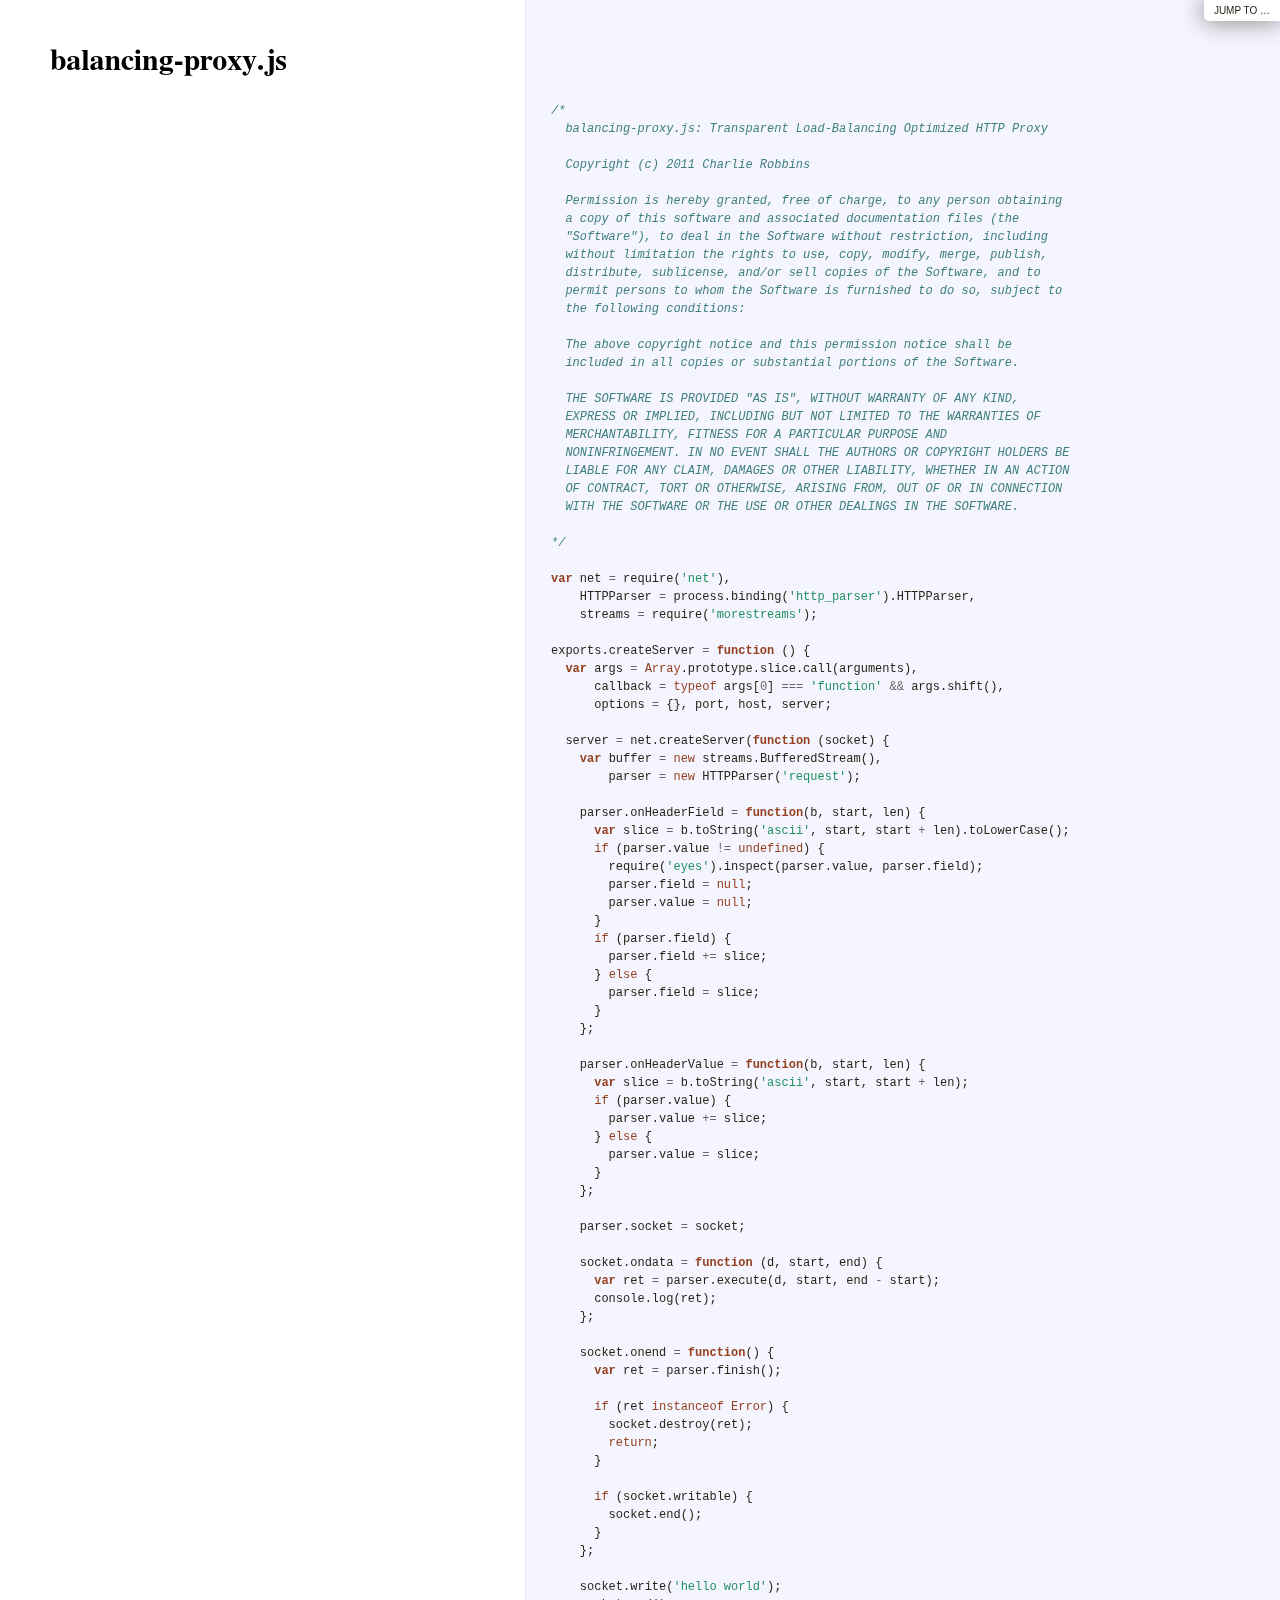
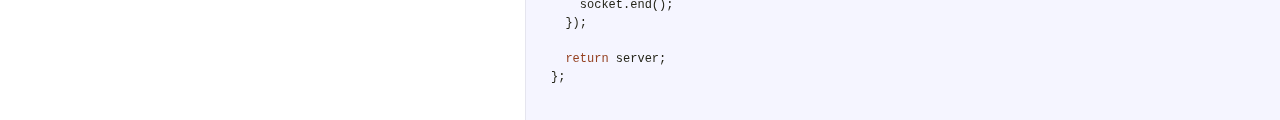
<file: node_modules/http-proxy/docs/balancing-proxy.html>
<!DOCTYPE html>  <html> <head>   <title>balancing-proxy.js</title>   <meta http-equiv="content-type" content="text/html; charset=UTF-8">   <link rel="stylesheet" media="all" href="docco.css" /> </head> <body>   <div id="container">     <div id="background"></div>            <div id="jump_to">         Jump To &hellip;         <div id="jump_wrapper">           <div id="jump_page">                                           <a class="source" href="balancing-proxy.html">                 balancing-proxy.html               </a>                                           <a class="source" href="node-http-proxy.html">                 node-http-proxy.html               </a>                                           <a class="source" href="proxy-table.html">                 proxy-table.html               </a>                        </div>         </div>       </div>          <table cellpadding="0" cellspacing="0">       <thead>         <tr>           <th class="docs">             <h1>               balancing-proxy.js             </h1>           </th>           <th class="code">           </th>         </tr>       </thead>       <tbody>                               <tr id="section-1">             <td class="docs">               <div class="pilwrap">                 <a class="pilcrow" href="#section-1">&#182;</a>               </div>                            </td>             <td class="code">               <div class="highlight"><pre><span class="cm">/*</span>
<span class="cm">  balancing-proxy.js: Transparent Load-Balancing Optimized HTTP Proxy </span>

<span class="cm">  Copyright (c) 2011 Charlie Robbins </span>

<span class="cm">  Permission is hereby granted, free of charge, to any person obtaining</span>
<span class="cm">  a copy of this software and associated documentation files (the</span>
<span class="cm">  &quot;Software&quot;), to deal in the Software without restriction, including</span>
<span class="cm">  without limitation the rights to use, copy, modify, merge, publish,</span>
<span class="cm">  distribute, sublicense, and/or sell copies of the Software, and to</span>
<span class="cm">  permit persons to whom the Software is furnished to do so, subject to</span>
<span class="cm">  the following conditions:</span>

<span class="cm">  The above copyright notice and this permission notice shall be</span>
<span class="cm">  included in all copies or substantial portions of the Software.</span>

<span class="cm">  THE SOFTWARE IS PROVIDED &quot;AS IS&quot;, WITHOUT WARRANTY OF ANY KIND,</span>
<span class="cm">  EXPRESS OR IMPLIED, INCLUDING BUT NOT LIMITED TO THE WARRANTIES OF</span>
<span class="cm">  MERCHANTABILITY, FITNESS FOR A PARTICULAR PURPOSE AND</span>
<span class="cm">  NONINFRINGEMENT. IN NO EVENT SHALL THE AUTHORS OR COPYRIGHT HOLDERS BE</span>
<span class="cm">  LIABLE FOR ANY CLAIM, DAMAGES OR OTHER LIABILITY, WHETHER IN AN ACTION</span>
<span class="cm">  OF CONTRACT, TORT OR OTHERWISE, ARISING FROM, OUT OF OR IN CONNECTION</span>
<span class="cm">  WITH THE SOFTWARE OR THE USE OR OTHER DEALINGS IN THE SOFTWARE.</span>

<span class="cm">*/</span>

<span class="kd">var</span> <span class="nx">net</span> <span class="o">=</span> <span class="nx">require</span><span class="p">(</span><span class="s1">&#39;net&#39;</span><span class="p">),</span>
    <span class="nx">HTTPParser</span> <span class="o">=</span> <span class="nx">process</span><span class="p">.</span><span class="nx">binding</span><span class="p">(</span><span class="s1">&#39;http_parser&#39;</span><span class="p">).</span><span class="nx">HTTPParser</span><span class="p">,</span>
    <span class="nx">streams</span> <span class="o">=</span> <span class="nx">require</span><span class="p">(</span><span class="s1">&#39;morestreams&#39;</span><span class="p">);</span>

<span class="nx">exports</span><span class="p">.</span><span class="nx">createServer</span> <span class="o">=</span> <span class="kd">function</span> <span class="p">()</span> <span class="p">{</span>
  <span class="kd">var</span> <span class="nx">args</span> <span class="o">=</span> <span class="nb">Array</span><span class="p">.</span><span class="nx">prototype</span><span class="p">.</span><span class="nx">slice</span><span class="p">.</span><span class="nx">call</span><span class="p">(</span><span class="nx">arguments</span><span class="p">),</span> 
      <span class="nx">callback</span> <span class="o">=</span> <span class="k">typeof</span> <span class="nx">args</span><span class="p">[</span><span class="mi">0</span><span class="p">]</span> <span class="o">===</span> <span class="s1">&#39;function&#39;</span> <span class="o">&amp;&amp;</span> <span class="nx">args</span><span class="p">.</span><span class="nx">shift</span><span class="p">(),</span>
      <span class="nx">options</span> <span class="o">=</span> <span class="p">{},</span> <span class="nx">port</span><span class="p">,</span> <span class="nx">host</span><span class="p">,</span> <span class="nx">server</span><span class="p">;</span>
      
  <span class="nx">server</span> <span class="o">=</span> <span class="nx">net</span><span class="p">.</span><span class="nx">createServer</span><span class="p">(</span><span class="kd">function</span> <span class="p">(</span><span class="nx">socket</span><span class="p">)</span> <span class="p">{</span>
    <span class="kd">var</span> <span class="nx">buffer</span> <span class="o">=</span> <span class="k">new</span> <span class="nx">streams</span><span class="p">.</span><span class="nx">BufferedStream</span><span class="p">(),</span>
        <span class="nx">parser</span> <span class="o">=</span> <span class="k">new</span> <span class="nx">HTTPParser</span><span class="p">(</span><span class="s1">&#39;request&#39;</span><span class="p">);</span>
    
    <span class="nx">parser</span><span class="p">.</span><span class="nx">onHeaderField</span> <span class="o">=</span> <span class="kd">function</span><span class="p">(</span><span class="nx">b</span><span class="p">,</span> <span class="nx">start</span><span class="p">,</span> <span class="nx">len</span><span class="p">)</span> <span class="p">{</span>
      <span class="kd">var</span> <span class="nx">slice</span> <span class="o">=</span> <span class="nx">b</span><span class="p">.</span><span class="nx">toString</span><span class="p">(</span><span class="s1">&#39;ascii&#39;</span><span class="p">,</span> <span class="nx">start</span><span class="p">,</span> <span class="nx">start</span> <span class="o">+</span> <span class="nx">len</span><span class="p">).</span><span class="nx">toLowerCase</span><span class="p">();</span>
      <span class="k">if</span> <span class="p">(</span><span class="nx">parser</span><span class="p">.</span><span class="nx">value</span> <span class="o">!=</span> <span class="kc">undefined</span><span class="p">)</span> <span class="p">{</span>
        <span class="nx">require</span><span class="p">(</span><span class="s1">&#39;eyes&#39;</span><span class="p">).</span><span class="nx">inspect</span><span class="p">(</span><span class="nx">parser</span><span class="p">.</span><span class="nx">value</span><span class="p">,</span> <span class="nx">parser</span><span class="p">.</span><span class="nx">field</span><span class="p">);</span>
        <span class="nx">parser</span><span class="p">.</span><span class="nx">field</span> <span class="o">=</span> <span class="kc">null</span><span class="p">;</span>
        <span class="nx">parser</span><span class="p">.</span><span class="nx">value</span> <span class="o">=</span> <span class="kc">null</span><span class="p">;</span>
      <span class="p">}</span>
      <span class="k">if</span> <span class="p">(</span><span class="nx">parser</span><span class="p">.</span><span class="nx">field</span><span class="p">)</span> <span class="p">{</span>
        <span class="nx">parser</span><span class="p">.</span><span class="nx">field</span> <span class="o">+=</span> <span class="nx">slice</span><span class="p">;</span>
      <span class="p">}</span> <span class="k">else</span> <span class="p">{</span>
        <span class="nx">parser</span><span class="p">.</span><span class="nx">field</span> <span class="o">=</span> <span class="nx">slice</span><span class="p">;</span>
      <span class="p">}</span>
    <span class="p">};</span>

    <span class="nx">parser</span><span class="p">.</span><span class="nx">onHeaderValue</span> <span class="o">=</span> <span class="kd">function</span><span class="p">(</span><span class="nx">b</span><span class="p">,</span> <span class="nx">start</span><span class="p">,</span> <span class="nx">len</span><span class="p">)</span> <span class="p">{</span>
      <span class="kd">var</span> <span class="nx">slice</span> <span class="o">=</span> <span class="nx">b</span><span class="p">.</span><span class="nx">toString</span><span class="p">(</span><span class="s1">&#39;ascii&#39;</span><span class="p">,</span> <span class="nx">start</span><span class="p">,</span> <span class="nx">start</span> <span class="o">+</span> <span class="nx">len</span><span class="p">);</span>
      <span class="k">if</span> <span class="p">(</span><span class="nx">parser</span><span class="p">.</span><span class="nx">value</span><span class="p">)</span> <span class="p">{</span>
        <span class="nx">parser</span><span class="p">.</span><span class="nx">value</span> <span class="o">+=</span> <span class="nx">slice</span><span class="p">;</span>
      <span class="p">}</span> <span class="k">else</span> <span class="p">{</span>
        <span class="nx">parser</span><span class="p">.</span><span class="nx">value</span> <span class="o">=</span> <span class="nx">slice</span><span class="p">;</span>
      <span class="p">}</span>
    <span class="p">};</span>
    
    <span class="nx">parser</span><span class="p">.</span><span class="nx">socket</span> <span class="o">=</span> <span class="nx">socket</span><span class="p">;</span>
    
    <span class="nx">socket</span><span class="p">.</span><span class="nx">ondata</span> <span class="o">=</span> <span class="kd">function</span> <span class="p">(</span><span class="nx">d</span><span class="p">,</span> <span class="nx">start</span><span class="p">,</span> <span class="nx">end</span><span class="p">)</span> <span class="p">{</span>
      <span class="kd">var</span> <span class="nx">ret</span> <span class="o">=</span> <span class="nx">parser</span><span class="p">.</span><span class="nx">execute</span><span class="p">(</span><span class="nx">d</span><span class="p">,</span> <span class="nx">start</span><span class="p">,</span> <span class="nx">end</span> <span class="o">-</span> <span class="nx">start</span><span class="p">);</span>
      <span class="nx">console</span><span class="p">.</span><span class="nx">log</span><span class="p">(</span><span class="nx">ret</span><span class="p">);</span>
    <span class="p">};</span>
    
    <span class="nx">socket</span><span class="p">.</span><span class="nx">onend</span> <span class="o">=</span> <span class="kd">function</span><span class="p">()</span> <span class="p">{</span>
      <span class="kd">var</span> <span class="nx">ret</span> <span class="o">=</span> <span class="nx">parser</span><span class="p">.</span><span class="nx">finish</span><span class="p">();</span>

      <span class="k">if</span> <span class="p">(</span><span class="nx">ret</span> <span class="k">instanceof</span> <span class="nb">Error</span><span class="p">)</span> <span class="p">{</span>
        <span class="nx">socket</span><span class="p">.</span><span class="nx">destroy</span><span class="p">(</span><span class="nx">ret</span><span class="p">);</span>
        <span class="k">return</span><span class="p">;</span>
      <span class="p">}</span>

      <span class="k">if</span> <span class="p">(</span><span class="nx">socket</span><span class="p">.</span><span class="nx">writable</span><span class="p">)</span> <span class="p">{</span>
        <span class="nx">socket</span><span class="p">.</span><span class="nx">end</span><span class="p">();</span>
      <span class="p">}</span>
    <span class="p">};</span>
    
    <span class="nx">socket</span><span class="p">.</span><span class="nx">write</span><span class="p">(</span><span class="s1">&#39;hello world&#39;</span><span class="p">);</span>
    <span class="nx">socket</span><span class="p">.</span><span class="nx">end</span><span class="p">();</span>
  <span class="p">});</span>
  
  <span class="k">return</span> <span class="nx">server</span><span class="p">;</span>
<span class="p">};</span>

</pre></div>             </td>           </tr>                </tbody>     </table>   </div> </body> </html>
</file>
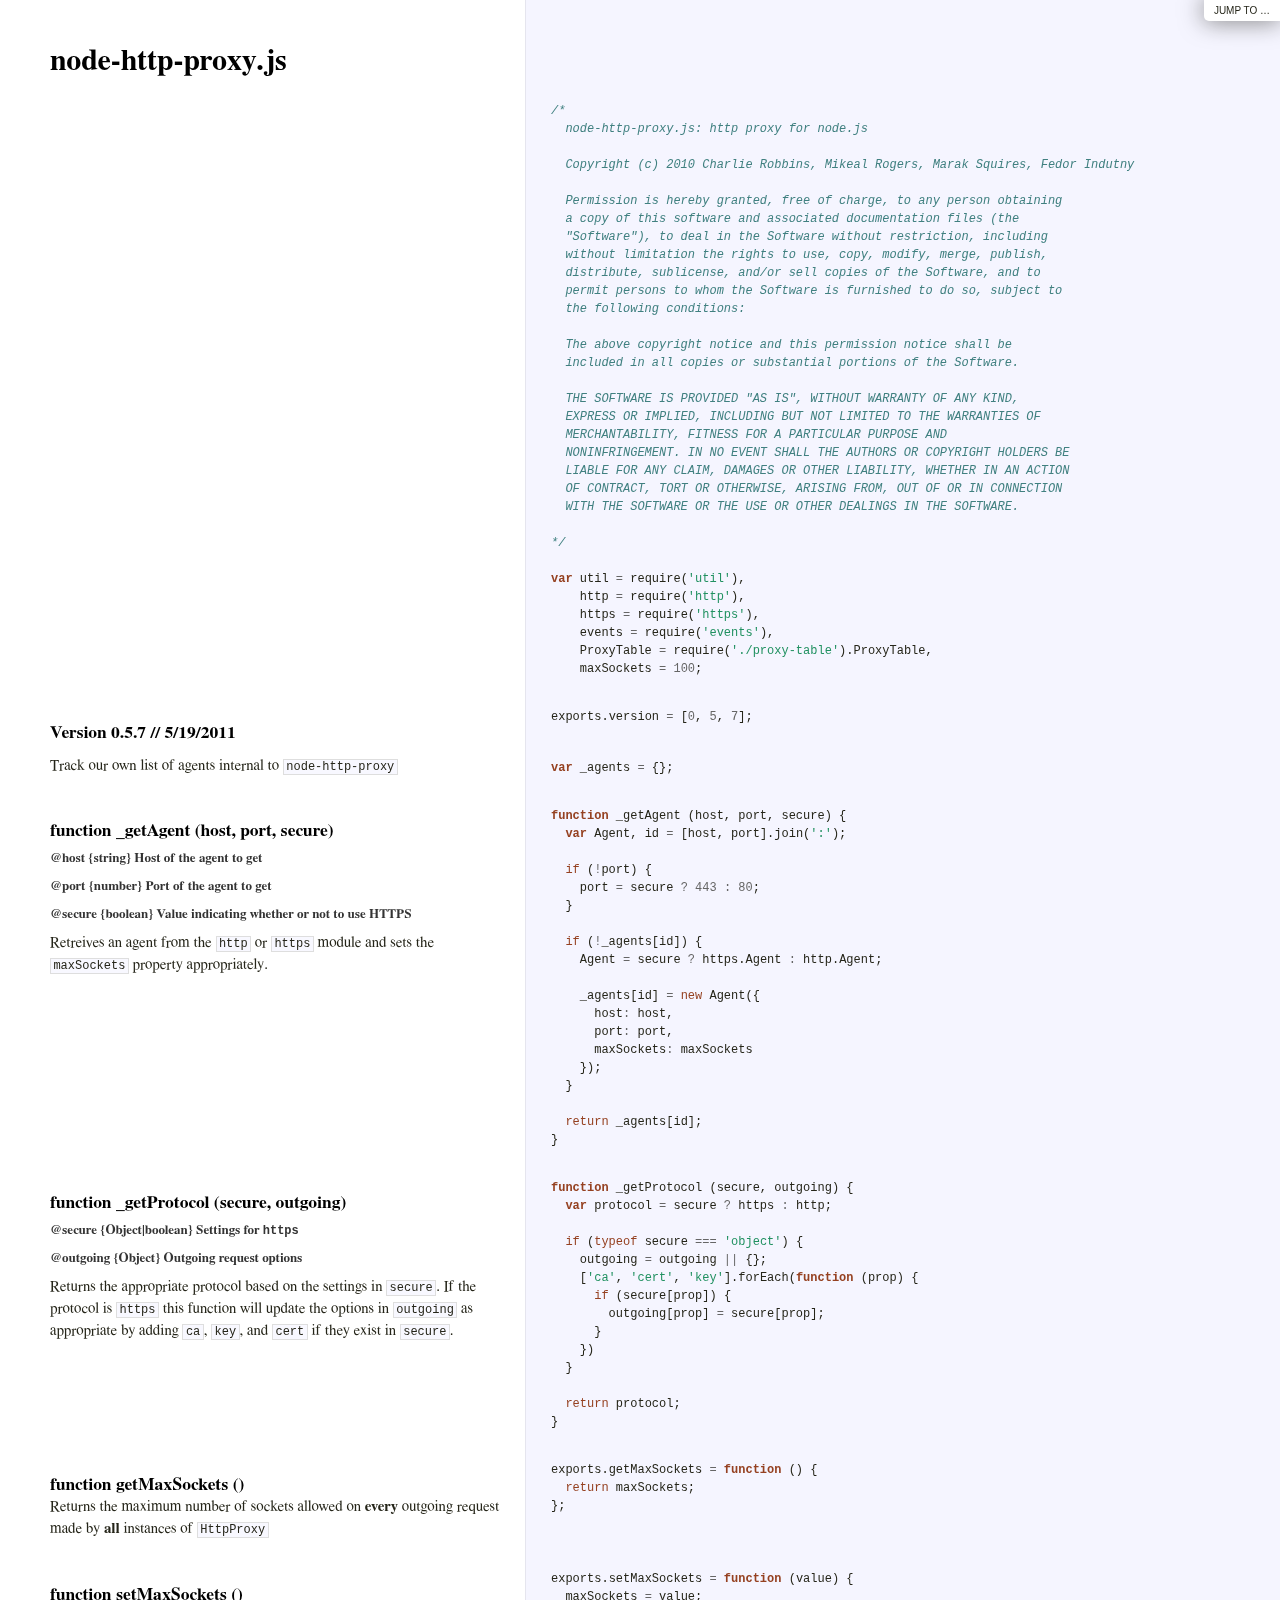
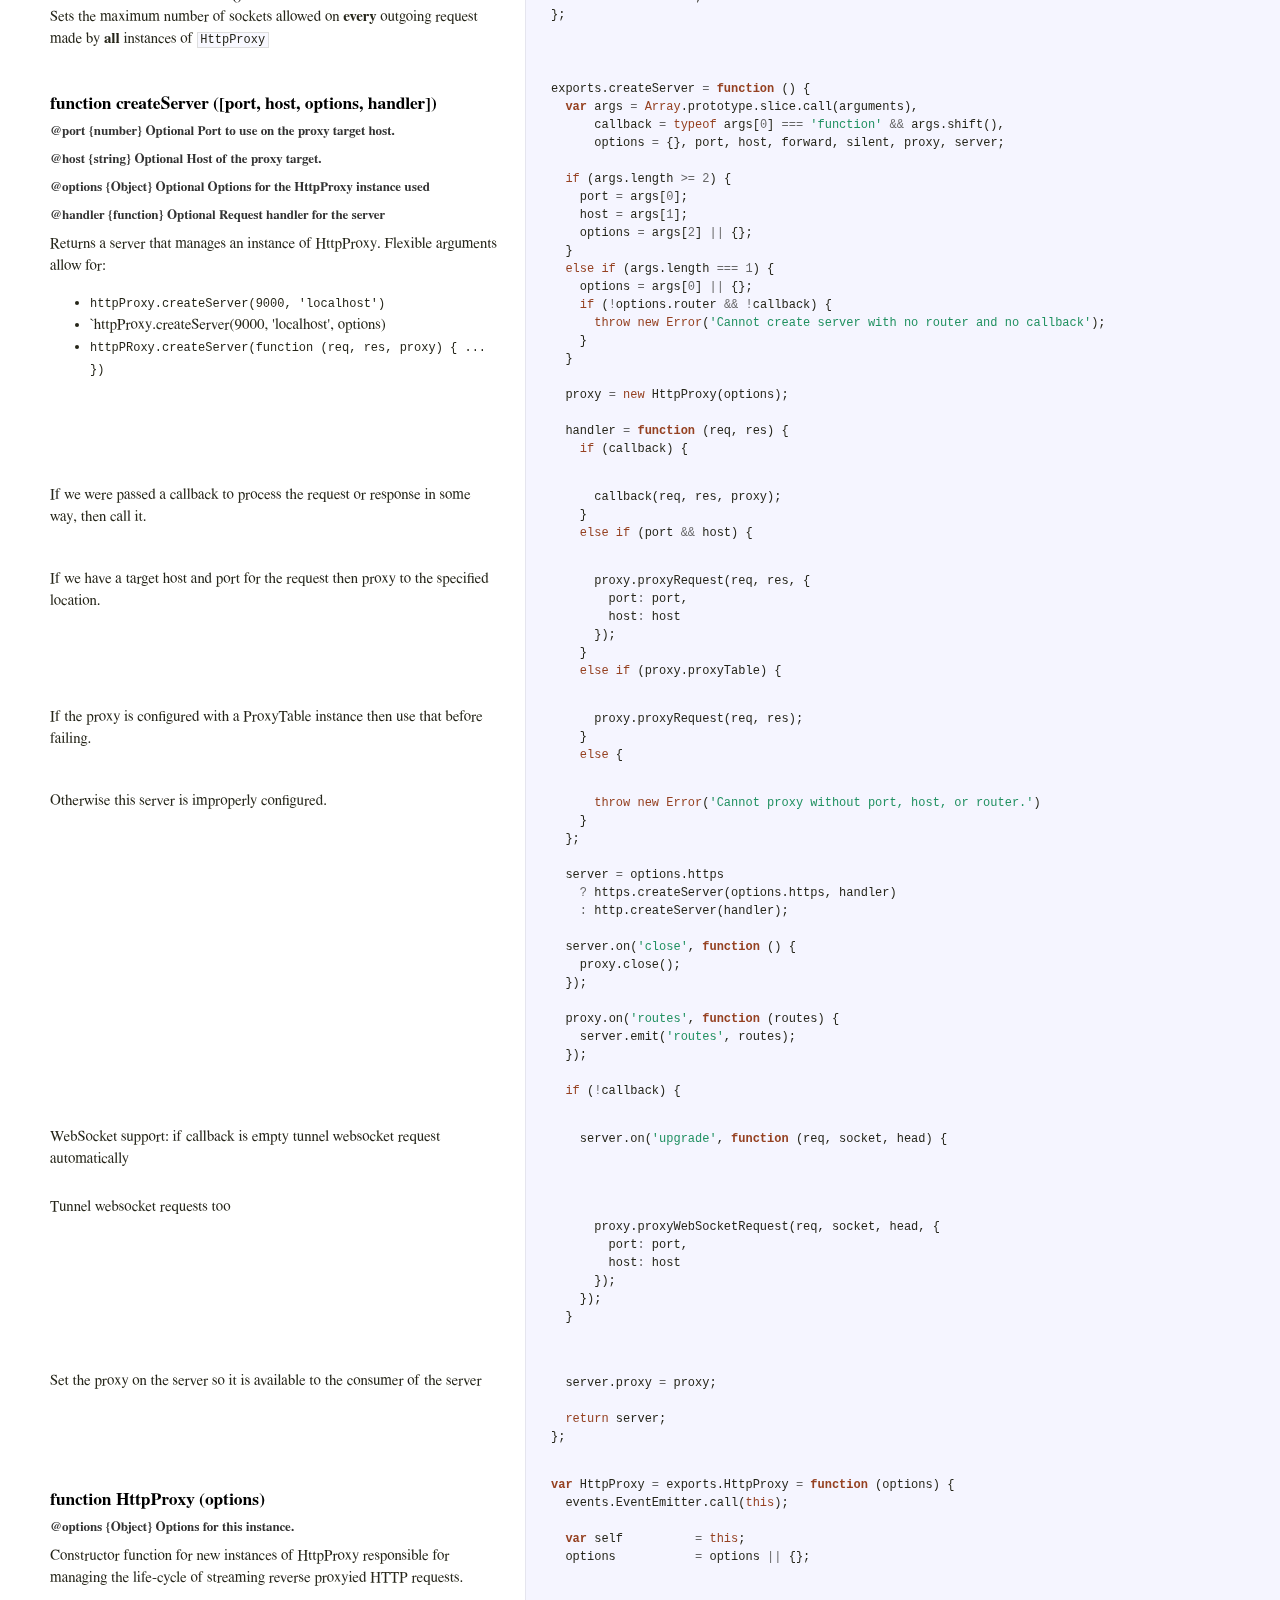
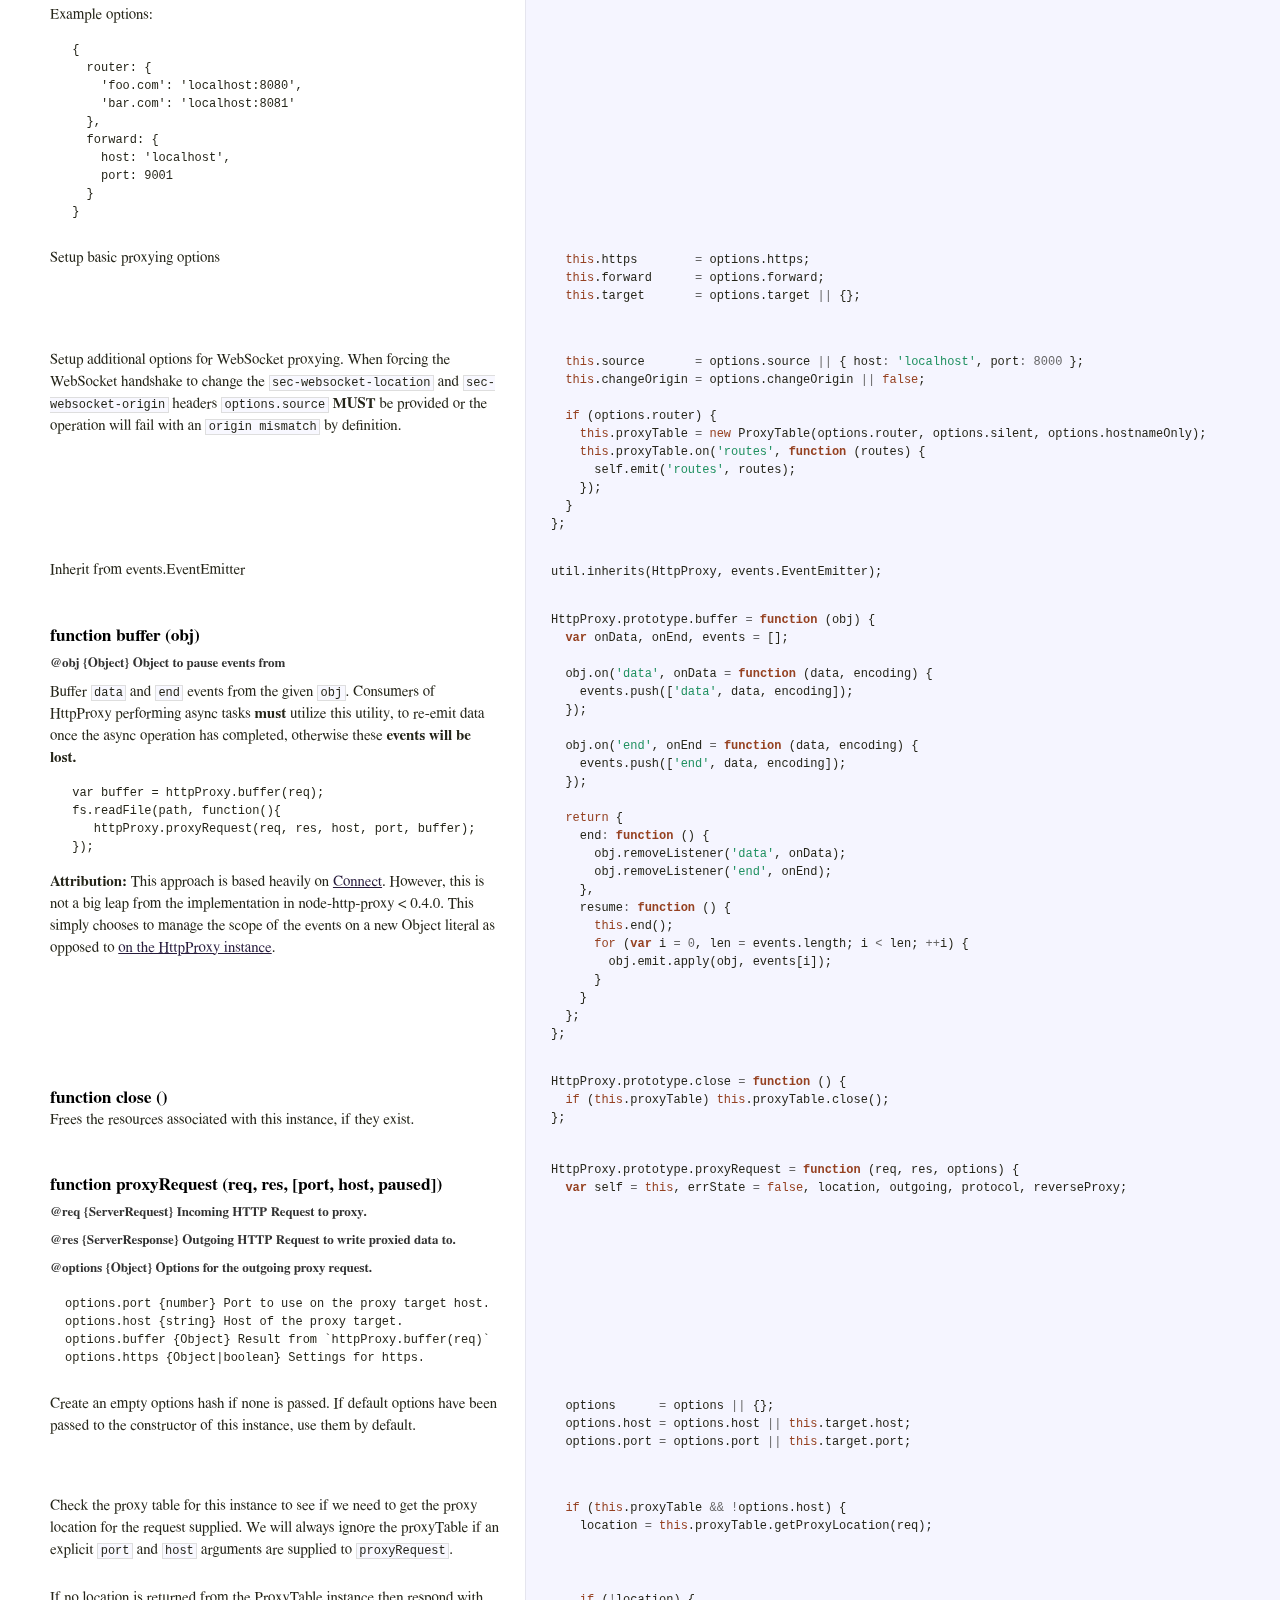
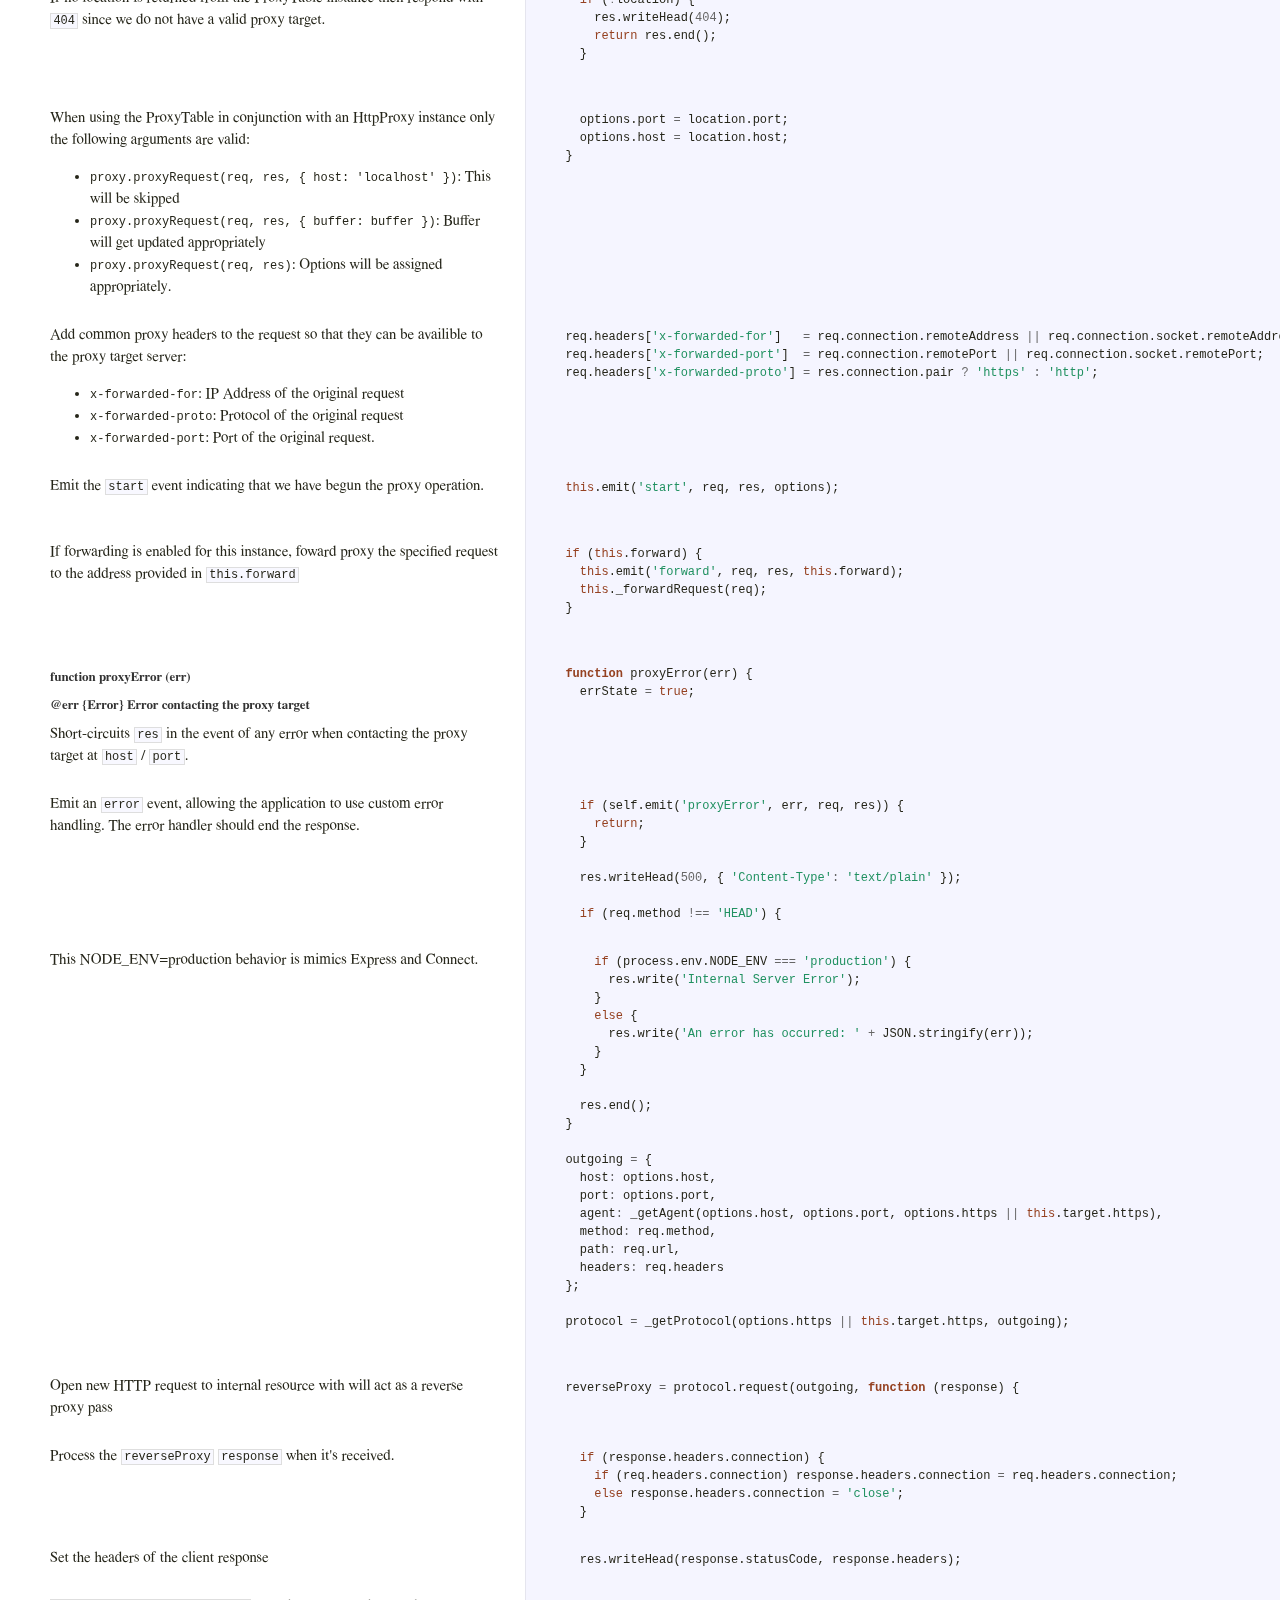
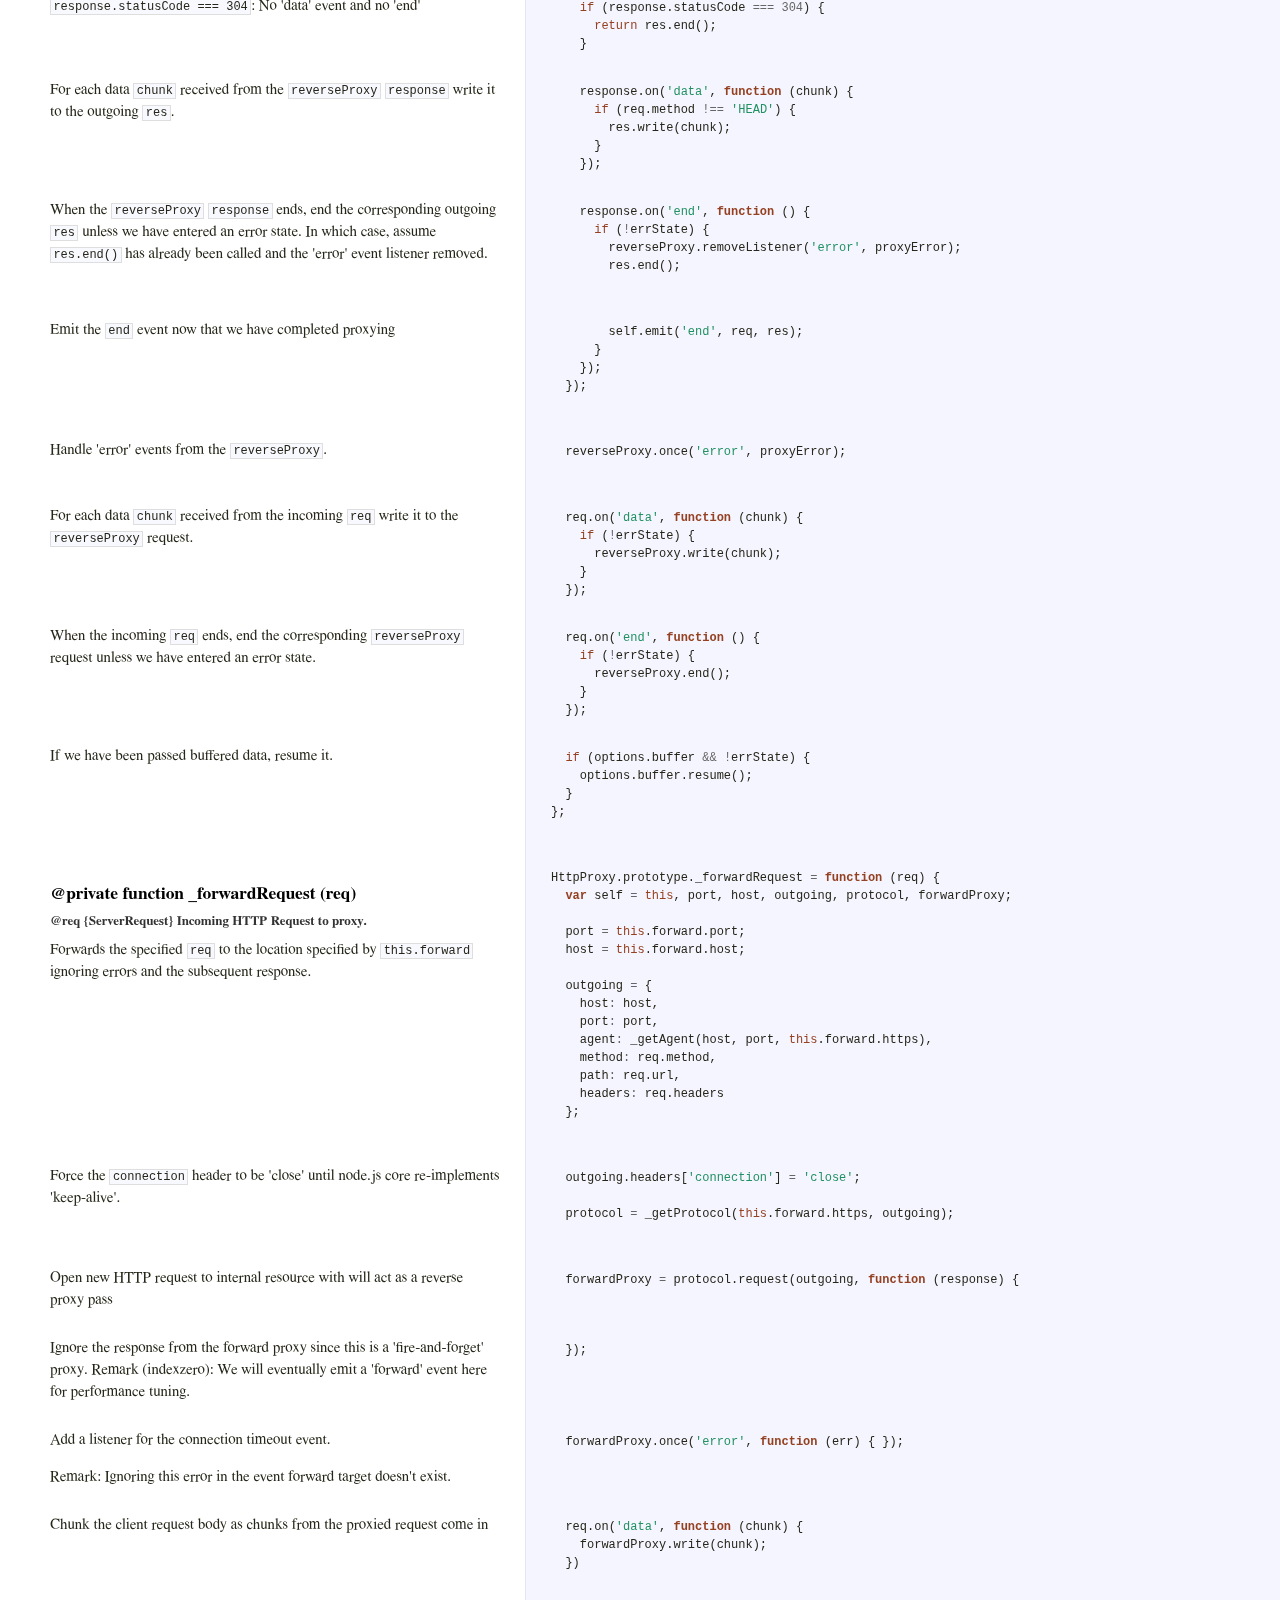
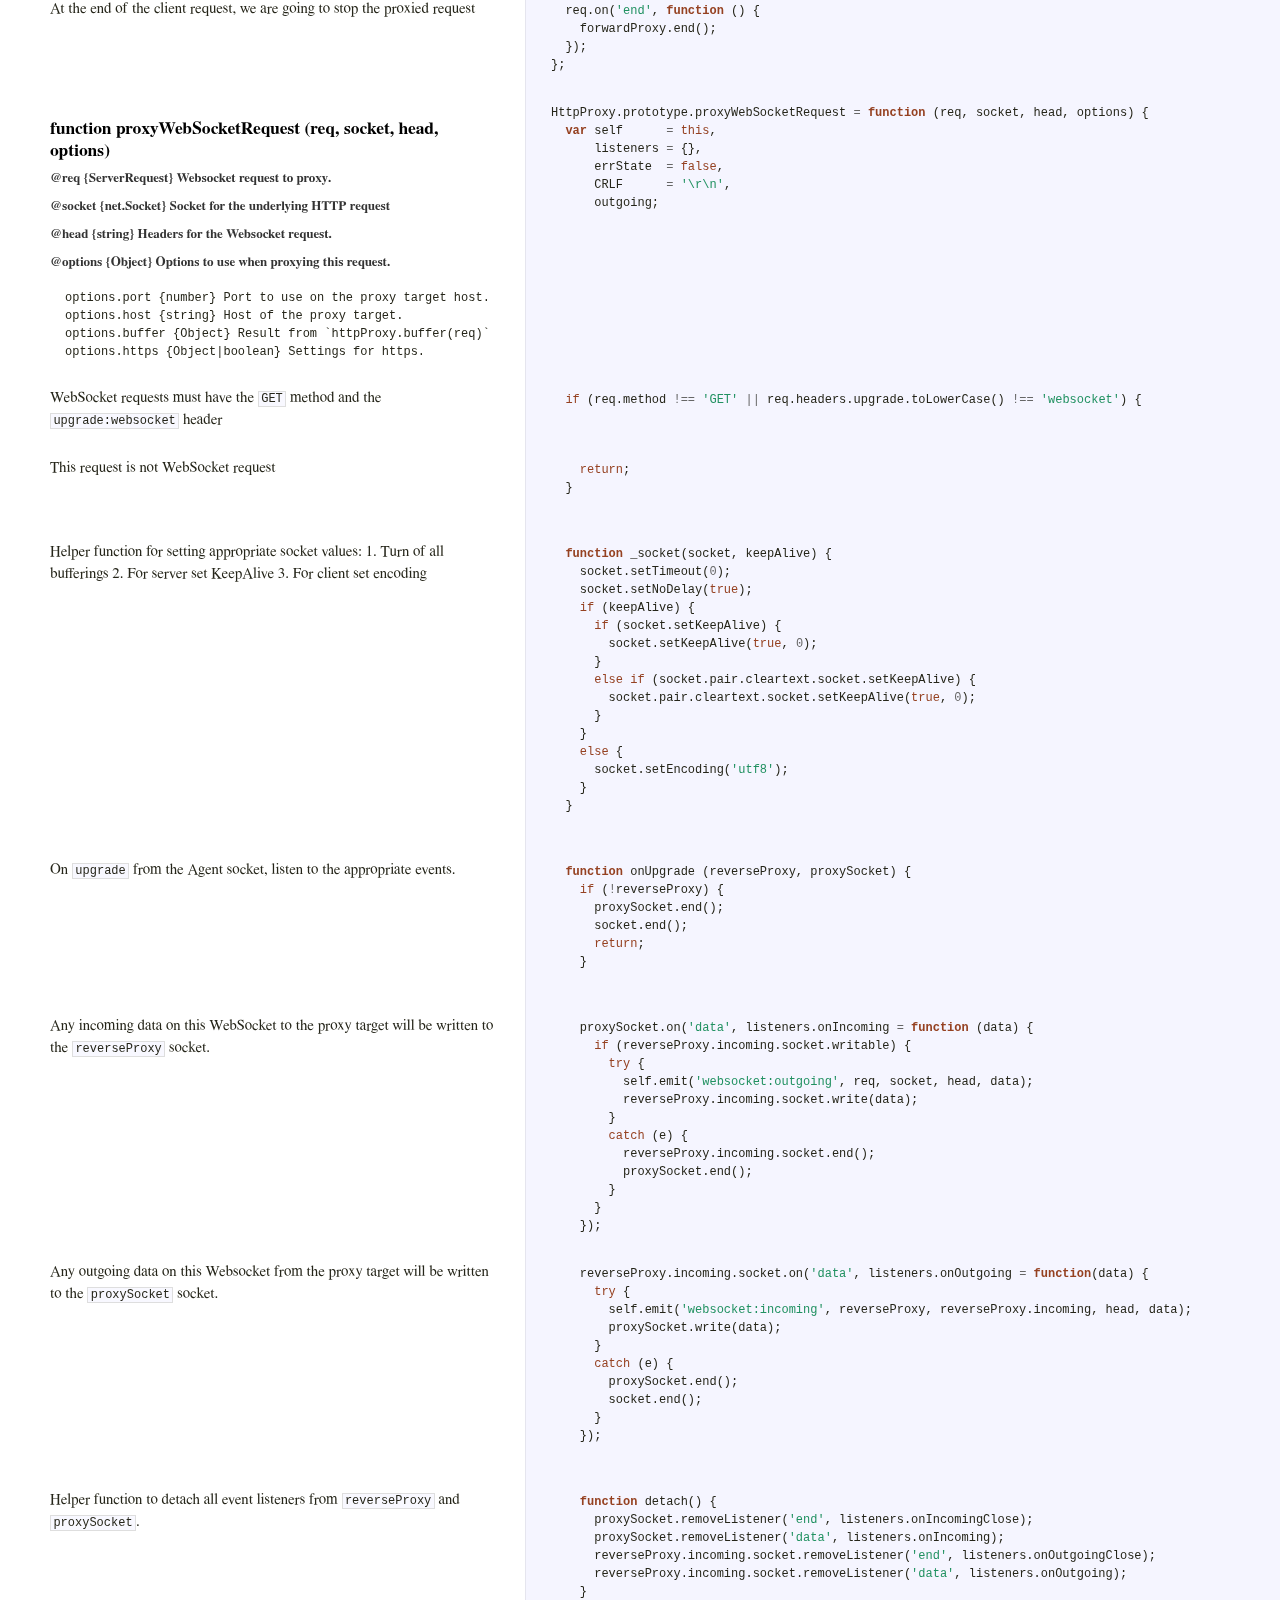
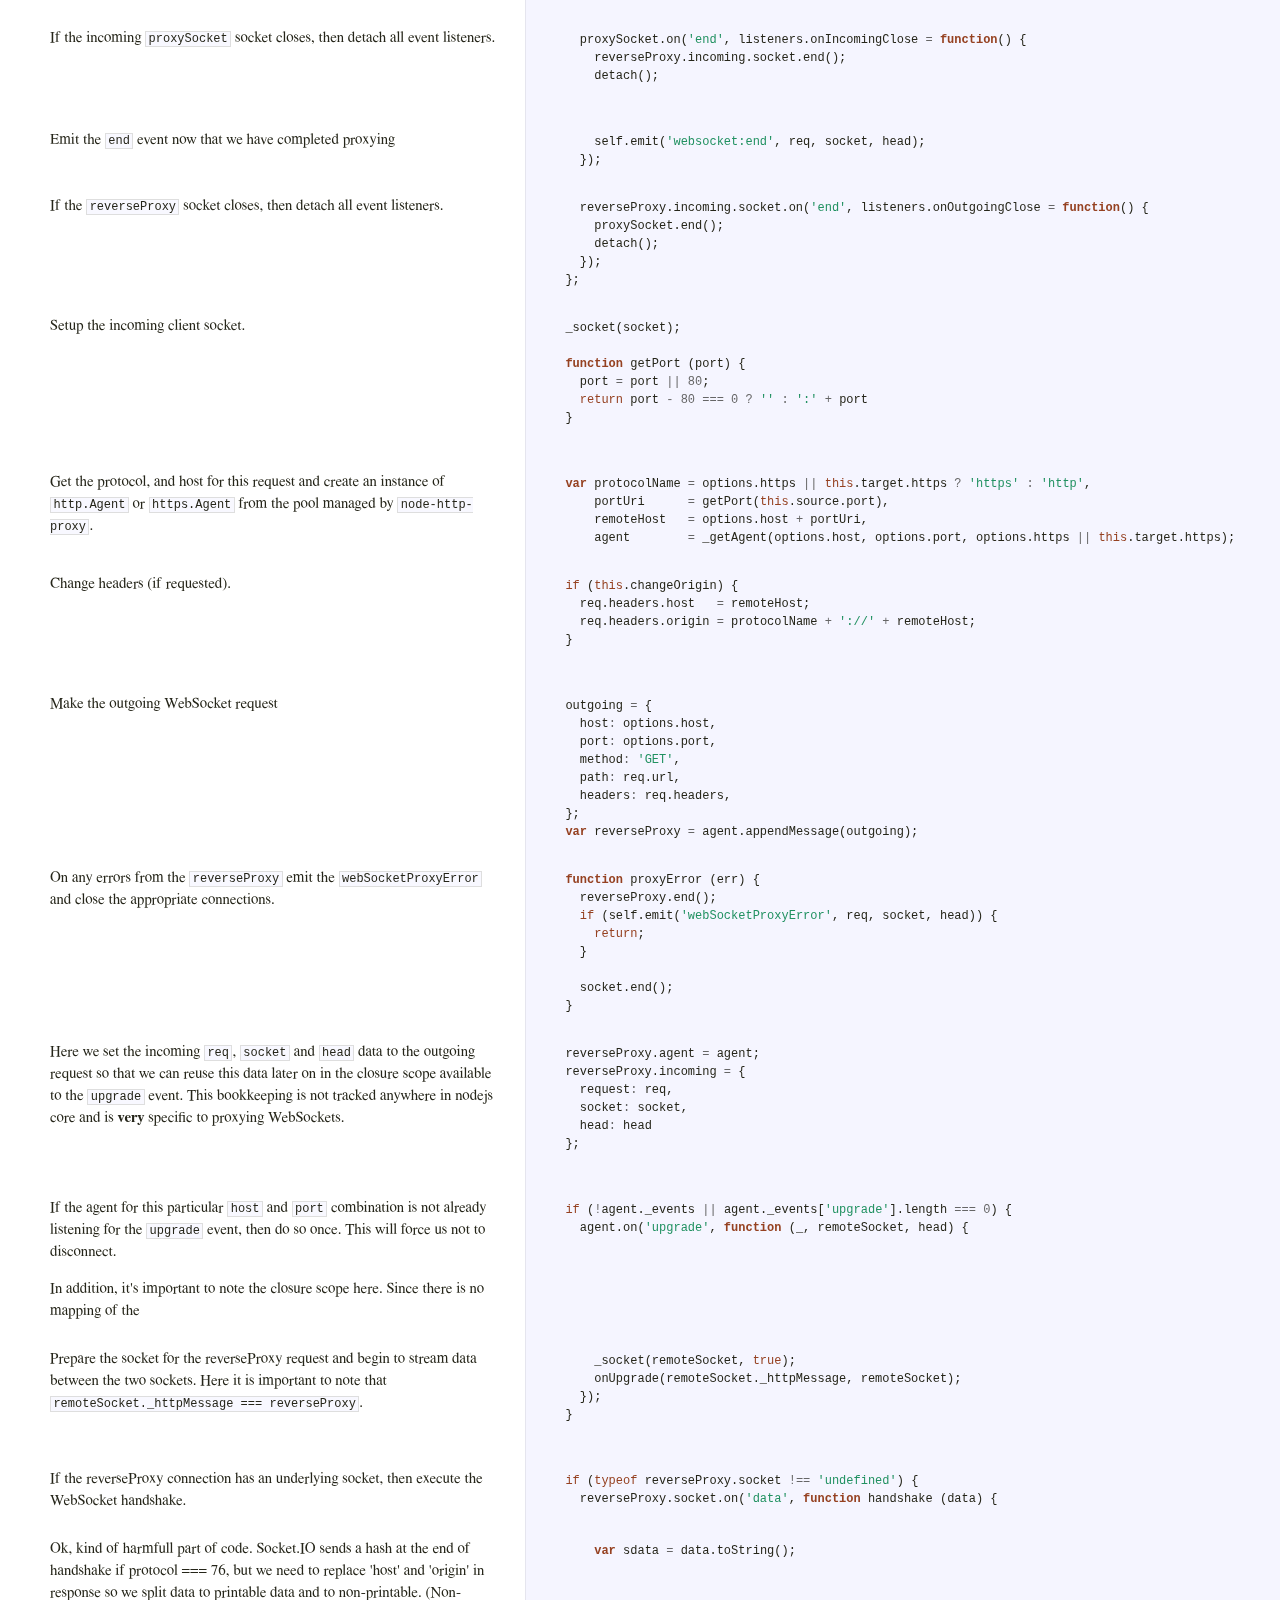
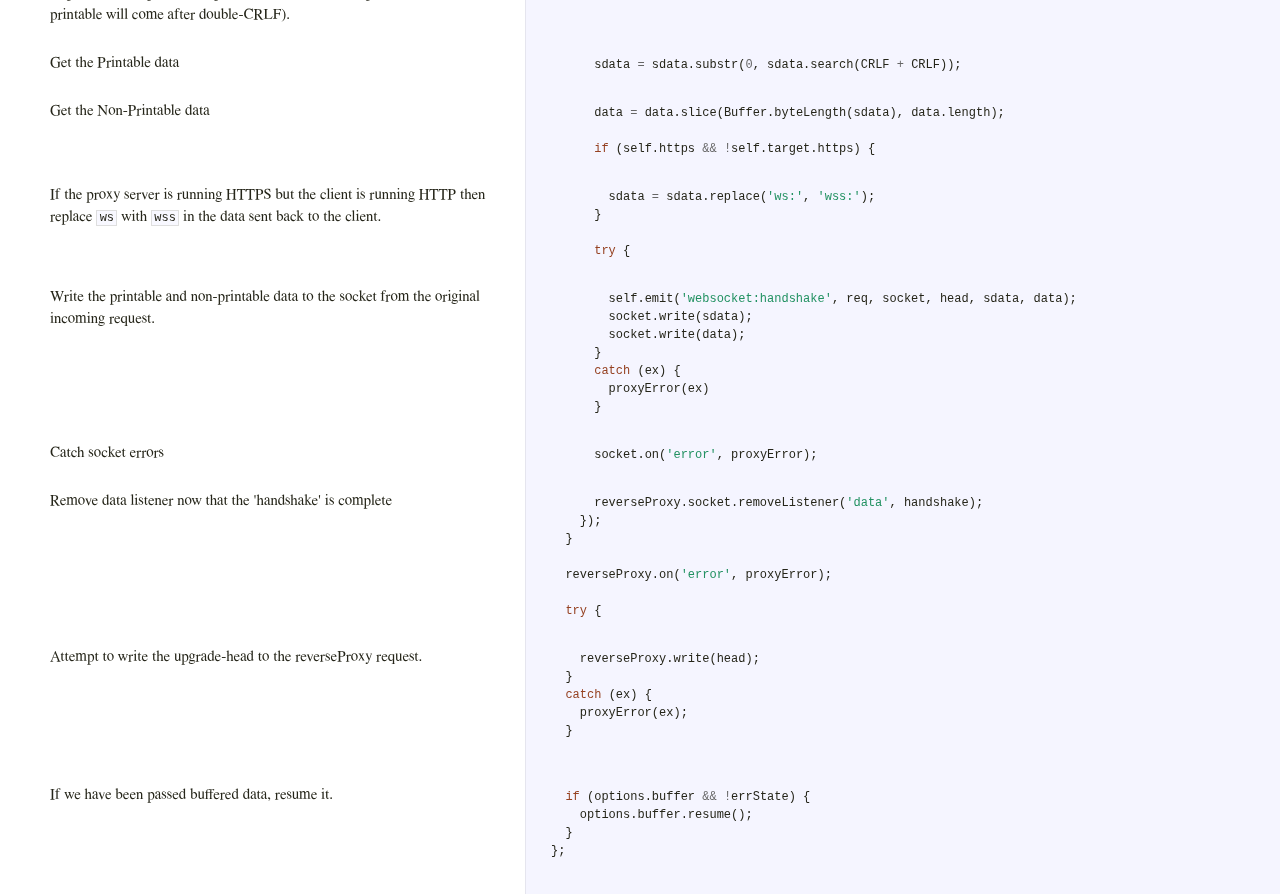
<file: node_modules/http-proxy/docs/node-http-proxy.html>
<!DOCTYPE html>  <html> <head>   <title>node-http-proxy.js</title>   <meta http-equiv="content-type" content="text/html; charset=UTF-8">   <link rel="stylesheet" media="all" href="docco.css" /> </head> <body>   <div id="container">     <div id="background"></div>            <div id="jump_to">         Jump To &hellip;         <div id="jump_wrapper">           <div id="jump_page">                                           <a class="source" href="node-http-proxy.html">                 node-http-proxy.html               </a>                                           <a class="source" href="proxy-table.html">                 proxy-table.html               </a>                        </div>         </div>       </div>          <table cellpadding="0" cellspacing="0">       <thead>         <tr>           <th class="docs">             <h1>               node-http-proxy.js             </h1>           </th>           <th class="code">           </th>         </tr>       </thead>       <tbody>                               <tr id="section-1">             <td class="docs">               <div class="pilwrap">                 <a class="pilcrow" href="#section-1">&#182;</a>               </div>                            </td>             <td class="code">               <div class="highlight"><pre><span class="cm">/*</span>
<span class="cm">  node-http-proxy.js: http proxy for node.js</span>

<span class="cm">  Copyright (c) 2010 Charlie Robbins, Mikeal Rogers, Marak Squires, Fedor Indutny </span>

<span class="cm">  Permission is hereby granted, free of charge, to any person obtaining</span>
<span class="cm">  a copy of this software and associated documentation files (the</span>
<span class="cm">  &quot;Software&quot;), to deal in the Software without restriction, including</span>
<span class="cm">  without limitation the rights to use, copy, modify, merge, publish,</span>
<span class="cm">  distribute, sublicense, and/or sell copies of the Software, and to</span>
<span class="cm">  permit persons to whom the Software is furnished to do so, subject to</span>
<span class="cm">  the following conditions:</span>

<span class="cm">  The above copyright notice and this permission notice shall be</span>
<span class="cm">  included in all copies or substantial portions of the Software.</span>

<span class="cm">  THE SOFTWARE IS PROVIDED &quot;AS IS&quot;, WITHOUT WARRANTY OF ANY KIND,</span>
<span class="cm">  EXPRESS OR IMPLIED, INCLUDING BUT NOT LIMITED TO THE WARRANTIES OF</span>
<span class="cm">  MERCHANTABILITY, FITNESS FOR A PARTICULAR PURPOSE AND</span>
<span class="cm">  NONINFRINGEMENT. IN NO EVENT SHALL THE AUTHORS OR COPYRIGHT HOLDERS BE</span>
<span class="cm">  LIABLE FOR ANY CLAIM, DAMAGES OR OTHER LIABILITY, WHETHER IN AN ACTION</span>
<span class="cm">  OF CONTRACT, TORT OR OTHERWISE, ARISING FROM, OUT OF OR IN CONNECTION</span>
<span class="cm">  WITH THE SOFTWARE OR THE USE OR OTHER DEALINGS IN THE SOFTWARE.</span>

<span class="cm">*/</span>

<span class="kd">var</span> <span class="nx">util</span> <span class="o">=</span> <span class="nx">require</span><span class="p">(</span><span class="s1">&#39;util&#39;</span><span class="p">),</span>
    <span class="nx">http</span> <span class="o">=</span> <span class="nx">require</span><span class="p">(</span><span class="s1">&#39;http&#39;</span><span class="p">),</span>
    <span class="nx">https</span> <span class="o">=</span> <span class="nx">require</span><span class="p">(</span><span class="s1">&#39;https&#39;</span><span class="p">),</span>
    <span class="nx">events</span> <span class="o">=</span> <span class="nx">require</span><span class="p">(</span><span class="s1">&#39;events&#39;</span><span class="p">),</span>
    <span class="nx">ProxyTable</span> <span class="o">=</span> <span class="nx">require</span><span class="p">(</span><span class="s1">&#39;./proxy-table&#39;</span><span class="p">).</span><span class="nx">ProxyTable</span><span class="p">,</span>
    <span class="nx">maxSockets</span> <span class="o">=</span> <span class="mi">100</span><span class="p">;</span></pre></div>             </td>           </tr>                               <tr id="section-2">             <td class="docs">               <div class="pilwrap">                 <a class="pilcrow" href="#section-2">&#182;</a>               </div>               <h3>Version 0.5.7 // 5/19/2011</h3>             </td>             <td class="code">               <div class="highlight"><pre><span class="nx">exports</span><span class="p">.</span><span class="nx">version</span> <span class="o">=</span> <span class="p">[</span><span class="mi">0</span><span class="p">,</span> <span class="mi">5</span><span class="p">,</span> <span class="mi">7</span><span class="p">];</span></pre></div>             </td>           </tr>                               <tr id="section-3">             <td class="docs">               <div class="pilwrap">                 <a class="pilcrow" href="#section-3">&#182;</a>               </div>               <p>Track our own list of agents internal to <code>node-http-proxy</code></p>             </td>             <td class="code">               <div class="highlight"><pre><span class="kd">var</span> <span class="nx">_agents</span> <span class="o">=</span> <span class="p">{};</span></pre></div>             </td>           </tr>                               <tr id="section-4">             <td class="docs">               <div class="pilwrap">                 <a class="pilcrow" href="#section-4">&#182;</a>               </div>               <h3>function _getAgent (host, port, secure)</h3>

<h4>@host {string} Host of the agent to get</h4>

<h4>@port {number} Port of the agent to get</h4>

<h4>@secure {boolean} Value indicating whether or not to use HTTPS</h4>

<p>Retreives an agent from the <code>http</code> or <code>https</code> module
and sets the <code>maxSockets</code> property appropriately.</p>             </td>             <td class="code">               <div class="highlight"><pre><span class="kd">function</span> <span class="nx">_getAgent</span> <span class="p">(</span><span class="nx">host</span><span class="p">,</span> <span class="nx">port</span><span class="p">,</span> <span class="nx">secure</span><span class="p">)</span> <span class="p">{</span>
  <span class="kd">var</span> <span class="nx">Agent</span><span class="p">,</span> <span class="nx">id</span> <span class="o">=</span> <span class="p">[</span><span class="nx">host</span><span class="p">,</span> <span class="nx">port</span><span class="p">].</span><span class="nx">join</span><span class="p">(</span><span class="s1">&#39;:&#39;</span><span class="p">);</span>
  
  <span class="k">if</span> <span class="p">(</span><span class="o">!</span><span class="nx">port</span><span class="p">)</span> <span class="p">{</span>
    <span class="nx">port</span> <span class="o">=</span> <span class="nx">secure</span> <span class="o">?</span> <span class="mi">443</span> <span class="o">:</span> <span class="mi">80</span><span class="p">;</span>
  <span class="p">}</span>
  
  <span class="k">if</span> <span class="p">(</span><span class="o">!</span><span class="nx">_agents</span><span class="p">[</span><span class="nx">id</span><span class="p">])</span> <span class="p">{</span>
    <span class="nx">Agent</span> <span class="o">=</span> <span class="nx">secure</span> <span class="o">?</span> <span class="nx">https</span><span class="p">.</span><span class="nx">Agent</span> <span class="o">:</span> <span class="nx">http</span><span class="p">.</span><span class="nx">Agent</span><span class="p">;</span>

    <span class="nx">_agents</span><span class="p">[</span><span class="nx">id</span><span class="p">]</span> <span class="o">=</span> <span class="k">new</span> <span class="nx">Agent</span><span class="p">({</span> 
      <span class="nx">host</span><span class="o">:</span> <span class="nx">host</span><span class="p">,</span> 
      <span class="nx">port</span><span class="o">:</span> <span class="nx">port</span><span class="p">,</span>
      <span class="nx">maxSockets</span><span class="o">:</span> <span class="nx">maxSockets</span>
    <span class="p">});</span>
  <span class="p">}</span>

  <span class="k">return</span> <span class="nx">_agents</span><span class="p">[</span><span class="nx">id</span><span class="p">];</span>
<span class="p">}</span></pre></div>             </td>           </tr>                               <tr id="section-5">             <td class="docs">               <div class="pilwrap">                 <a class="pilcrow" href="#section-5">&#182;</a>               </div>               <h3>function _getProtocol (secure, outgoing)</h3>

<h4>@secure {Object|boolean} Settings for <code>https</code></h4>

<h4>@outgoing {Object} Outgoing request options</h4>

<p>Returns the appropriate protocol based on the settings in 
<code>secure</code>. If the protocol is <code>https</code> this function will update
the options in <code>outgoing</code> as appropriate by adding <code>ca</code>, <code>key</code>,
and <code>cert</code> if they exist in <code>secure</code>.</p>             </td>             <td class="code">               <div class="highlight"><pre><span class="kd">function</span> <span class="nx">_getProtocol</span> <span class="p">(</span><span class="nx">secure</span><span class="p">,</span> <span class="nx">outgoing</span><span class="p">)</span> <span class="p">{</span>
  <span class="kd">var</span> <span class="nx">protocol</span> <span class="o">=</span> <span class="nx">secure</span> <span class="o">?</span> <span class="nx">https</span> <span class="o">:</span> <span class="nx">http</span><span class="p">;</span>
  
  <span class="k">if</span> <span class="p">(</span><span class="k">typeof</span> <span class="nx">secure</span> <span class="o">===</span> <span class="s1">&#39;object&#39;</span><span class="p">)</span> <span class="p">{</span>
    <span class="nx">outgoing</span> <span class="o">=</span> <span class="nx">outgoing</span> <span class="o">||</span> <span class="p">{};</span>
    <span class="p">[</span><span class="s1">&#39;ca&#39;</span><span class="p">,</span> <span class="s1">&#39;cert&#39;</span><span class="p">,</span> <span class="s1">&#39;key&#39;</span><span class="p">].</span><span class="nx">forEach</span><span class="p">(</span><span class="kd">function</span> <span class="p">(</span><span class="nx">prop</span><span class="p">)</span> <span class="p">{</span>
      <span class="k">if</span> <span class="p">(</span><span class="nx">secure</span><span class="p">[</span><span class="nx">prop</span><span class="p">])</span> <span class="p">{</span>
        <span class="nx">outgoing</span><span class="p">[</span><span class="nx">prop</span><span class="p">]</span> <span class="o">=</span> <span class="nx">secure</span><span class="p">[</span><span class="nx">prop</span><span class="p">];</span>
      <span class="p">}</span>
    <span class="p">})</span>
  <span class="p">}</span>
  
  <span class="k">return</span> <span class="nx">protocol</span><span class="p">;</span>
<span class="p">}</span></pre></div>             </td>           </tr>                               <tr id="section-6">             <td class="docs">               <div class="pilwrap">                 <a class="pilcrow" href="#section-6">&#182;</a>               </div>               <h3>function getMaxSockets ()</h3>

<p>Returns the maximum number of sockets
allowed on <strong>every</strong> outgoing request
made by <strong>all</strong> instances of <code>HttpProxy</code></p>             </td>             <td class="code">               <div class="highlight"><pre><span class="nx">exports</span><span class="p">.</span><span class="nx">getMaxSockets</span> <span class="o">=</span> <span class="kd">function</span> <span class="p">()</span> <span class="p">{</span>
  <span class="k">return</span> <span class="nx">maxSockets</span><span class="p">;</span>
<span class="p">};</span></pre></div>             </td>           </tr>                               <tr id="section-7">             <td class="docs">               <div class="pilwrap">                 <a class="pilcrow" href="#section-7">&#182;</a>               </div>               <h3>function setMaxSockets ()</h3>

<p>Sets the maximum number of sockets
allowed on <strong>every</strong> outgoing request
made by <strong>all</strong> instances of <code>HttpProxy</code></p>             </td>             <td class="code">               <div class="highlight"><pre><span class="nx">exports</span><span class="p">.</span><span class="nx">setMaxSockets</span> <span class="o">=</span> <span class="kd">function</span> <span class="p">(</span><span class="nx">value</span><span class="p">)</span> <span class="p">{</span>
  <span class="nx">maxSockets</span> <span class="o">=</span> <span class="nx">value</span><span class="p">;</span>
<span class="p">};</span></pre></div>             </td>           </tr>                               <tr id="section-8">             <td class="docs">               <div class="pilwrap">                 <a class="pilcrow" href="#section-8">&#182;</a>               </div>               <h3>function createServer ([port, host, options, handler])</h3>

<h4>@port {number} <strong>Optional</strong> Port to use on the proxy target host.</h4>

<h4>@host {string} <strong>Optional</strong> Host of the proxy target.</h4>

<h4>@options {Object} <strong>Optional</strong> Options for the HttpProxy instance used</h4>

<h4>@handler {function} <strong>Optional</strong> Request handler for the server</h4>

<p>Returns a server that manages an instance of HttpProxy. Flexible arguments allow for:</p>

<ul>
<li><code>httpProxy.createServer(9000, 'localhost')</code></li>
<li>`httpProxy.createServer(9000, 'localhost', options)</li>
<li><code>httpPRoxy.createServer(function (req, res, proxy) { ... })</code></li>
</ul>             </td>             <td class="code">               <div class="highlight"><pre><span class="nx">exports</span><span class="p">.</span><span class="nx">createServer</span> <span class="o">=</span> <span class="kd">function</span> <span class="p">()</span> <span class="p">{</span>
  <span class="kd">var</span> <span class="nx">args</span> <span class="o">=</span> <span class="nb">Array</span><span class="p">.</span><span class="nx">prototype</span><span class="p">.</span><span class="nx">slice</span><span class="p">.</span><span class="nx">call</span><span class="p">(</span><span class="nx">arguments</span><span class="p">),</span> 
      <span class="nx">callback</span> <span class="o">=</span> <span class="k">typeof</span> <span class="nx">args</span><span class="p">[</span><span class="mi">0</span><span class="p">]</span> <span class="o">===</span> <span class="s1">&#39;function&#39;</span> <span class="o">&amp;&amp;</span> <span class="nx">args</span><span class="p">.</span><span class="nx">shift</span><span class="p">(),</span>
      <span class="nx">options</span> <span class="o">=</span> <span class="p">{},</span> <span class="nx">port</span><span class="p">,</span> <span class="nx">host</span><span class="p">,</span> <span class="nx">forward</span><span class="p">,</span> <span class="nx">silent</span><span class="p">,</span> <span class="nx">proxy</span><span class="p">,</span> <span class="nx">server</span><span class="p">;</span>
  
  <span class="k">if</span> <span class="p">(</span><span class="nx">args</span><span class="p">.</span><span class="nx">length</span> <span class="o">&gt;=</span> <span class="mi">2</span><span class="p">)</span> <span class="p">{</span>
    <span class="nx">port</span> <span class="o">=</span> <span class="nx">args</span><span class="p">[</span><span class="mi">0</span><span class="p">];</span>
    <span class="nx">host</span> <span class="o">=</span> <span class="nx">args</span><span class="p">[</span><span class="mi">1</span><span class="p">];</span>
    <span class="nx">options</span> <span class="o">=</span> <span class="nx">args</span><span class="p">[</span><span class="mi">2</span><span class="p">]</span> <span class="o">||</span> <span class="p">{};</span>
  <span class="p">}</span> 
  <span class="k">else</span> <span class="k">if</span> <span class="p">(</span><span class="nx">args</span><span class="p">.</span><span class="nx">length</span> <span class="o">===</span> <span class="mi">1</span><span class="p">)</span> <span class="p">{</span>
    <span class="nx">options</span> <span class="o">=</span> <span class="nx">args</span><span class="p">[</span><span class="mi">0</span><span class="p">]</span> <span class="o">||</span> <span class="p">{};</span>
    <span class="k">if</span> <span class="p">(</span><span class="o">!</span><span class="nx">options</span><span class="p">.</span><span class="nx">router</span> <span class="o">&amp;&amp;</span> <span class="o">!</span><span class="nx">callback</span><span class="p">)</span> <span class="p">{</span>
      <span class="k">throw</span> <span class="k">new</span> <span class="nb">Error</span><span class="p">(</span><span class="s1">&#39;Cannot create server with no router and no callback&#39;</span><span class="p">);</span>
    <span class="p">}</span>
  <span class="p">}</span>

  <span class="nx">proxy</span> <span class="o">=</span> <span class="k">new</span> <span class="nx">HttpProxy</span><span class="p">(</span><span class="nx">options</span><span class="p">);</span>
  
  <span class="nx">handler</span> <span class="o">=</span> <span class="kd">function</span> <span class="p">(</span><span class="nx">req</span><span class="p">,</span> <span class="nx">res</span><span class="p">)</span> <span class="p">{</span>
    <span class="k">if</span> <span class="p">(</span><span class="nx">callback</span><span class="p">)</span> <span class="p">{</span></pre></div>             </td>           </tr>                               <tr id="section-9">             <td class="docs">               <div class="pilwrap">                 <a class="pilcrow" href="#section-9">&#182;</a>               </div>               <p>If we were passed a callback to process the request
or response in some way, then call it.</p>             </td>             <td class="code">               <div class="highlight"><pre>      <span class="nx">callback</span><span class="p">(</span><span class="nx">req</span><span class="p">,</span> <span class="nx">res</span><span class="p">,</span> <span class="nx">proxy</span><span class="p">);</span>
    <span class="p">}</span> 
    <span class="k">else</span> <span class="k">if</span> <span class="p">(</span><span class="nx">port</span> <span class="o">&amp;&amp;</span> <span class="nx">host</span><span class="p">)</span> <span class="p">{</span></pre></div>             </td>           </tr>                               <tr id="section-10">             <td class="docs">               <div class="pilwrap">                 <a class="pilcrow" href="#section-10">&#182;</a>               </div>               <p>If we have a target host and port for the request
then proxy to the specified location.</p>             </td>             <td class="code">               <div class="highlight"><pre>      <span class="nx">proxy</span><span class="p">.</span><span class="nx">proxyRequest</span><span class="p">(</span><span class="nx">req</span><span class="p">,</span> <span class="nx">res</span><span class="p">,</span> <span class="p">{</span>
        <span class="nx">port</span><span class="o">:</span> <span class="nx">port</span><span class="p">,</span> 
        <span class="nx">host</span><span class="o">:</span> <span class="nx">host</span>
      <span class="p">});</span>
    <span class="p">}</span>
    <span class="k">else</span> <span class="k">if</span> <span class="p">(</span><span class="nx">proxy</span><span class="p">.</span><span class="nx">proxyTable</span><span class="p">)</span> <span class="p">{</span></pre></div>             </td>           </tr>                               <tr id="section-11">             <td class="docs">               <div class="pilwrap">                 <a class="pilcrow" href="#section-11">&#182;</a>               </div>               <p>If the proxy is configured with a ProxyTable
instance then use that before failing.</p>             </td>             <td class="code">               <div class="highlight"><pre>      <span class="nx">proxy</span><span class="p">.</span><span class="nx">proxyRequest</span><span class="p">(</span><span class="nx">req</span><span class="p">,</span> <span class="nx">res</span><span class="p">);</span>
    <span class="p">}</span>
    <span class="k">else</span> <span class="p">{</span></pre></div>             </td>           </tr>                               <tr id="section-12">             <td class="docs">               <div class="pilwrap">                 <a class="pilcrow" href="#section-12">&#182;</a>               </div>               <p>Otherwise this server is improperly configured.</p>             </td>             <td class="code">               <div class="highlight"><pre>      <span class="k">throw</span> <span class="k">new</span> <span class="nb">Error</span><span class="p">(</span><span class="s1">&#39;Cannot proxy without port, host, or router.&#39;</span><span class="p">)</span>
    <span class="p">}</span>
  <span class="p">};</span>
  
  <span class="nx">server</span> <span class="o">=</span> <span class="nx">options</span><span class="p">.</span><span class="nx">https</span> 
    <span class="o">?</span> <span class="nx">https</span><span class="p">.</span><span class="nx">createServer</span><span class="p">(</span><span class="nx">options</span><span class="p">.</span><span class="nx">https</span><span class="p">,</span> <span class="nx">handler</span><span class="p">)</span>
    <span class="o">:</span> <span class="nx">http</span><span class="p">.</span><span class="nx">createServer</span><span class="p">(</span><span class="nx">handler</span><span class="p">);</span>
  
  <span class="nx">server</span><span class="p">.</span><span class="nx">on</span><span class="p">(</span><span class="s1">&#39;close&#39;</span><span class="p">,</span> <span class="kd">function</span> <span class="p">()</span> <span class="p">{</span>
    <span class="nx">proxy</span><span class="p">.</span><span class="nx">close</span><span class="p">();</span>
  <span class="p">});</span>
  
  <span class="nx">proxy</span><span class="p">.</span><span class="nx">on</span><span class="p">(</span><span class="s1">&#39;routes&#39;</span><span class="p">,</span> <span class="kd">function</span> <span class="p">(</span><span class="nx">routes</span><span class="p">)</span> <span class="p">{</span>
    <span class="nx">server</span><span class="p">.</span><span class="nx">emit</span><span class="p">(</span><span class="s1">&#39;routes&#39;</span><span class="p">,</span> <span class="nx">routes</span><span class="p">);</span>
  <span class="p">});</span>

  <span class="k">if</span> <span class="p">(</span><span class="o">!</span><span class="nx">callback</span><span class="p">)</span> <span class="p">{</span></pre></div>             </td>           </tr>                               <tr id="section-13">             <td class="docs">               <div class="pilwrap">                 <a class="pilcrow" href="#section-13">&#182;</a>               </div>               <p>WebSocket support: if callback is empty tunnel 
websocket request automatically</p>             </td>             <td class="code">               <div class="highlight"><pre>    <span class="nx">server</span><span class="p">.</span><span class="nx">on</span><span class="p">(</span><span class="s1">&#39;upgrade&#39;</span><span class="p">,</span> <span class="kd">function</span> <span class="p">(</span><span class="nx">req</span><span class="p">,</span> <span class="nx">socket</span><span class="p">,</span> <span class="nx">head</span><span class="p">)</span> <span class="p">{</span></pre></div>             </td>           </tr>                               <tr id="section-14">             <td class="docs">               <div class="pilwrap">                 <a class="pilcrow" href="#section-14">&#182;</a>               </div>               <p>Tunnel websocket requests too</p>             </td>             <td class="code">               <div class="highlight"><pre>      
      <span class="nx">proxy</span><span class="p">.</span><span class="nx">proxyWebSocketRequest</span><span class="p">(</span><span class="nx">req</span><span class="p">,</span> <span class="nx">socket</span><span class="p">,</span> <span class="nx">head</span><span class="p">,</span> <span class="p">{</span>
        <span class="nx">port</span><span class="o">:</span> <span class="nx">port</span><span class="p">,</span>
        <span class="nx">host</span><span class="o">:</span> <span class="nx">host</span>
      <span class="p">});</span>
    <span class="p">});</span>
  <span class="p">}</span>
  </pre></div>             </td>           </tr>                               <tr id="section-15">             <td class="docs">               <div class="pilwrap">                 <a class="pilcrow" href="#section-15">&#182;</a>               </div>               <p>Set the proxy on the server so it is available
to the consumer of the server</p>             </td>             <td class="code">               <div class="highlight"><pre>  <span class="nx">server</span><span class="p">.</span><span class="nx">proxy</span> <span class="o">=</span> <span class="nx">proxy</span><span class="p">;</span>
  
  <span class="k">return</span> <span class="nx">server</span><span class="p">;</span>
<span class="p">};</span></pre></div>             </td>           </tr>                               <tr id="section-16">             <td class="docs">               <div class="pilwrap">                 <a class="pilcrow" href="#section-16">&#182;</a>               </div>               <h3>function HttpProxy (options)</h3>

<h4>@options {Object} Options for this instance.</h4>

<p>Constructor function for new instances of HttpProxy responsible
for managing the life-cycle of streaming reverse proxyied HTTP requests.</p>

<p>Example options:</p>

<pre><code> {
   router: {
     'foo.com': 'localhost:8080',
     'bar.com': 'localhost:8081'
   },
   forward: {
     host: 'localhost',
     port: 9001
   }
 } 
</code></pre>             </td>             <td class="code">               <div class="highlight"><pre><span class="kd">var</span> <span class="nx">HttpProxy</span> <span class="o">=</span> <span class="nx">exports</span><span class="p">.</span><span class="nx">HttpProxy</span> <span class="o">=</span> <span class="kd">function</span> <span class="p">(</span><span class="nx">options</span><span class="p">)</span> <span class="p">{</span>
  <span class="nx">events</span><span class="p">.</span><span class="nx">EventEmitter</span><span class="p">.</span><span class="nx">call</span><span class="p">(</span><span class="k">this</span><span class="p">);</span>
  
  <span class="kd">var</span> <span class="nx">self</span>          <span class="o">=</span> <span class="k">this</span><span class="p">;</span>
  <span class="nx">options</span>           <span class="o">=</span> <span class="nx">options</span> <span class="o">||</span> <span class="p">{};</span>
  </pre></div>             </td>           </tr>                               <tr id="section-17">             <td class="docs">               <div class="pilwrap">                 <a class="pilcrow" href="#section-17">&#182;</a>               </div>               <p>Setup basic proxying options</p>             </td>             <td class="code">               <div class="highlight"><pre>  <span class="k">this</span><span class="p">.</span><span class="nx">https</span>        <span class="o">=</span> <span class="nx">options</span><span class="p">.</span><span class="nx">https</span><span class="p">;</span>
  <span class="k">this</span><span class="p">.</span><span class="nx">forward</span>      <span class="o">=</span> <span class="nx">options</span><span class="p">.</span><span class="nx">forward</span><span class="p">;</span>
  <span class="k">this</span><span class="p">.</span><span class="nx">target</span>       <span class="o">=</span> <span class="nx">options</span><span class="p">.</span><span class="nx">target</span> <span class="o">||</span> <span class="p">{};</span>
  </pre></div>             </td>           </tr>                               <tr id="section-18">             <td class="docs">               <div class="pilwrap">                 <a class="pilcrow" href="#section-18">&#182;</a>               </div>               <p>Setup additional options for WebSocket proxying. When forcing 
the WebSocket handshake to change the <code>sec-websocket-location</code>
and <code>sec-websocket-origin</code> headers <code>options.source</code> <strong>MUST</strong>
be provided or the operation will fail with an <code>origin mismatch</code>
by definition.</p>             </td>             <td class="code">               <div class="highlight"><pre>  <span class="k">this</span><span class="p">.</span><span class="nx">source</span>       <span class="o">=</span> <span class="nx">options</span><span class="p">.</span><span class="nx">source</span> <span class="o">||</span> <span class="p">{</span> <span class="nx">host</span><span class="o">:</span> <span class="s1">&#39;localhost&#39;</span><span class="p">,</span> <span class="nx">port</span><span class="o">:</span> <span class="mi">8000</span> <span class="p">};</span>
  <span class="k">this</span><span class="p">.</span><span class="nx">changeOrigin</span> <span class="o">=</span> <span class="nx">options</span><span class="p">.</span><span class="nx">changeOrigin</span> <span class="o">||</span> <span class="kc">false</span><span class="p">;</span>
  
  <span class="k">if</span> <span class="p">(</span><span class="nx">options</span><span class="p">.</span><span class="nx">router</span><span class="p">)</span> <span class="p">{</span>
    <span class="k">this</span><span class="p">.</span><span class="nx">proxyTable</span> <span class="o">=</span> <span class="k">new</span> <span class="nx">ProxyTable</span><span class="p">(</span><span class="nx">options</span><span class="p">.</span><span class="nx">router</span><span class="p">,</span> <span class="nx">options</span><span class="p">.</span><span class="nx">silent</span><span class="p">,</span> <span class="nx">options</span><span class="p">.</span><span class="nx">hostnameOnly</span><span class="p">);</span>
    <span class="k">this</span><span class="p">.</span><span class="nx">proxyTable</span><span class="p">.</span><span class="nx">on</span><span class="p">(</span><span class="s1">&#39;routes&#39;</span><span class="p">,</span> <span class="kd">function</span> <span class="p">(</span><span class="nx">routes</span><span class="p">)</span> <span class="p">{</span>
      <span class="nx">self</span><span class="p">.</span><span class="nx">emit</span><span class="p">(</span><span class="s1">&#39;routes&#39;</span><span class="p">,</span> <span class="nx">routes</span><span class="p">);</span>
    <span class="p">});</span>
  <span class="p">}</span>
<span class="p">};</span></pre></div>             </td>           </tr>                               <tr id="section-19">             <td class="docs">               <div class="pilwrap">                 <a class="pilcrow" href="#section-19">&#182;</a>               </div>               <p>Inherit from events.EventEmitter</p>             </td>             <td class="code">               <div class="highlight"><pre><span class="nx">util</span><span class="p">.</span><span class="nx">inherits</span><span class="p">(</span><span class="nx">HttpProxy</span><span class="p">,</span> <span class="nx">events</span><span class="p">.</span><span class="nx">EventEmitter</span><span class="p">);</span></pre></div>             </td>           </tr>                               <tr id="section-20">             <td class="docs">               <div class="pilwrap">                 <a class="pilcrow" href="#section-20">&#182;</a>               </div>               <h3>function buffer (obj)</h3>

<h4>@obj {Object} Object to pause events from</h4>

<p>Buffer <code>data</code> and <code>end</code> events from the given <code>obj</code>.
Consumers of HttpProxy performing async tasks 
<strong>must</strong> utilize this utility, to re-emit data once
the async operation has completed, otherwise these
<strong>events will be lost.</strong></p>

<pre><code> var buffer = httpProxy.buffer(req);
 fs.readFile(path, function(){
    httpProxy.proxyRequest(req, res, host, port, buffer);
 });
</code></pre>

<p><strong>Attribution:</strong> This approach is based heavily on 
<a href="https://github.com/senchalabs/connect/blob/master/lib/utils.js#L157">Connect</a>.
However, this is not a big leap from the implementation in node-http-proxy &lt; 0.4.0. 
This simply chooses to manage the scope of  the events on a new Object literal as opposed to
<a href="https://github.com/nodejitsu/node-http-proxy/blob/v0.3.1/lib/node-http-proxy.js#L154">on the HttpProxy instance</a>.</p>             </td>             <td class="code">               <div class="highlight"><pre><span class="nx">HttpProxy</span><span class="p">.</span><span class="nx">prototype</span><span class="p">.</span><span class="nx">buffer</span> <span class="o">=</span> <span class="kd">function</span> <span class="p">(</span><span class="nx">obj</span><span class="p">)</span> <span class="p">{</span>
  <span class="kd">var</span> <span class="nx">onData</span><span class="p">,</span> <span class="nx">onEnd</span><span class="p">,</span> <span class="nx">events</span> <span class="o">=</span> <span class="p">[];</span>

  <span class="nx">obj</span><span class="p">.</span><span class="nx">on</span><span class="p">(</span><span class="s1">&#39;data&#39;</span><span class="p">,</span> <span class="nx">onData</span> <span class="o">=</span> <span class="kd">function</span> <span class="p">(</span><span class="nx">data</span><span class="p">,</span> <span class="nx">encoding</span><span class="p">)</span> <span class="p">{</span>
    <span class="nx">events</span><span class="p">.</span><span class="nx">push</span><span class="p">([</span><span class="s1">&#39;data&#39;</span><span class="p">,</span> <span class="nx">data</span><span class="p">,</span> <span class="nx">encoding</span><span class="p">]);</span>
  <span class="p">});</span>

  <span class="nx">obj</span><span class="p">.</span><span class="nx">on</span><span class="p">(</span><span class="s1">&#39;end&#39;</span><span class="p">,</span> <span class="nx">onEnd</span> <span class="o">=</span> <span class="kd">function</span> <span class="p">(</span><span class="nx">data</span><span class="p">,</span> <span class="nx">encoding</span><span class="p">)</span> <span class="p">{</span>
    <span class="nx">events</span><span class="p">.</span><span class="nx">push</span><span class="p">([</span><span class="s1">&#39;end&#39;</span><span class="p">,</span> <span class="nx">data</span><span class="p">,</span> <span class="nx">encoding</span><span class="p">]);</span>
  <span class="p">});</span>

  <span class="k">return</span> <span class="p">{</span>
    <span class="nx">end</span><span class="o">:</span> <span class="kd">function</span> <span class="p">()</span> <span class="p">{</span>
      <span class="nx">obj</span><span class="p">.</span><span class="nx">removeListener</span><span class="p">(</span><span class="s1">&#39;data&#39;</span><span class="p">,</span> <span class="nx">onData</span><span class="p">);</span>
      <span class="nx">obj</span><span class="p">.</span><span class="nx">removeListener</span><span class="p">(</span><span class="s1">&#39;end&#39;</span><span class="p">,</span> <span class="nx">onEnd</span><span class="p">);</span>
    <span class="p">},</span>
    <span class="nx">resume</span><span class="o">:</span> <span class="kd">function</span> <span class="p">()</span> <span class="p">{</span>
      <span class="k">this</span><span class="p">.</span><span class="nx">end</span><span class="p">();</span>
      <span class="k">for</span> <span class="p">(</span><span class="kd">var</span> <span class="nx">i</span> <span class="o">=</span> <span class="mi">0</span><span class="p">,</span> <span class="nx">len</span> <span class="o">=</span> <span class="nx">events</span><span class="p">.</span><span class="nx">length</span><span class="p">;</span> <span class="nx">i</span> <span class="o">&lt;</span> <span class="nx">len</span><span class="p">;</span> <span class="o">++</span><span class="nx">i</span><span class="p">)</span> <span class="p">{</span>
        <span class="nx">obj</span><span class="p">.</span><span class="nx">emit</span><span class="p">.</span><span class="nx">apply</span><span class="p">(</span><span class="nx">obj</span><span class="p">,</span> <span class="nx">events</span><span class="p">[</span><span class="nx">i</span><span class="p">]);</span>
      <span class="p">}</span>
    <span class="p">}</span>
  <span class="p">};</span>
<span class="p">};</span></pre></div>             </td>           </tr>                               <tr id="section-21">             <td class="docs">               <div class="pilwrap">                 <a class="pilcrow" href="#section-21">&#182;</a>               </div>               <h3>function close ()</h3>

<p>Frees the resources associated with this instance,
if they exist. </p>             </td>             <td class="code">               <div class="highlight"><pre><span class="nx">HttpProxy</span><span class="p">.</span><span class="nx">prototype</span><span class="p">.</span><span class="nx">close</span> <span class="o">=</span> <span class="kd">function</span> <span class="p">()</span> <span class="p">{</span>
  <span class="k">if</span> <span class="p">(</span><span class="k">this</span><span class="p">.</span><span class="nx">proxyTable</span><span class="p">)</span> <span class="k">this</span><span class="p">.</span><span class="nx">proxyTable</span><span class="p">.</span><span class="nx">close</span><span class="p">();</span>
<span class="p">};</span></pre></div>             </td>           </tr>                               <tr id="section-22">             <td class="docs">               <div class="pilwrap">                 <a class="pilcrow" href="#section-22">&#182;</a>               </div>               <h3>function proxyRequest (req, res, [port, host, paused])</h3>

<h4>@req {ServerRequest} Incoming HTTP Request to proxy.</h4>

<h4>@res {ServerResponse} Outgoing HTTP Request to write proxied data to.</h4>

<h4>@options {Object} Options for the outgoing proxy request.</h4>

<pre><code>options.port {number} Port to use on the proxy target host.
options.host {string} Host of the proxy target.
options.buffer {Object} Result from `httpProxy.buffer(req)`
options.https {Object|boolean} Settings for https.
</code></pre>             </td>             <td class="code">               <div class="highlight"><pre><span class="nx">HttpProxy</span><span class="p">.</span><span class="nx">prototype</span><span class="p">.</span><span class="nx">proxyRequest</span> <span class="o">=</span> <span class="kd">function</span> <span class="p">(</span><span class="nx">req</span><span class="p">,</span> <span class="nx">res</span><span class="p">,</span> <span class="nx">options</span><span class="p">)</span> <span class="p">{</span>
  <span class="kd">var</span> <span class="nx">self</span> <span class="o">=</span> <span class="k">this</span><span class="p">,</span> <span class="nx">errState</span> <span class="o">=</span> <span class="kc">false</span><span class="p">,</span> <span class="nx">location</span><span class="p">,</span> <span class="nx">outgoing</span><span class="p">,</span> <span class="nx">protocol</span><span class="p">,</span> <span class="nx">reverseProxy</span><span class="p">;</span>
  </pre></div>             </td>           </tr>                               <tr id="section-23">             <td class="docs">               <div class="pilwrap">                 <a class="pilcrow" href="#section-23">&#182;</a>               </div>               <p>Create an empty options hash if none is passed.
If default options have been passed to the constructor 
of this instance, use them by default.</p>             </td>             <td class="code">               <div class="highlight"><pre>  <span class="nx">options</span>      <span class="o">=</span> <span class="nx">options</span> <span class="o">||</span> <span class="p">{};</span>
  <span class="nx">options</span><span class="p">.</span><span class="nx">host</span> <span class="o">=</span> <span class="nx">options</span><span class="p">.</span><span class="nx">host</span> <span class="o">||</span> <span class="k">this</span><span class="p">.</span><span class="nx">target</span><span class="p">.</span><span class="nx">host</span><span class="p">;</span>
  <span class="nx">options</span><span class="p">.</span><span class="nx">port</span> <span class="o">=</span> <span class="nx">options</span><span class="p">.</span><span class="nx">port</span> <span class="o">||</span> <span class="k">this</span><span class="p">.</span><span class="nx">target</span><span class="p">.</span><span class="nx">port</span><span class="p">;</span>
  </pre></div>             </td>           </tr>                               <tr id="section-24">             <td class="docs">               <div class="pilwrap">                 <a class="pilcrow" href="#section-24">&#182;</a>               </div>               <p>Check the proxy table for this instance to see if we need
to get the proxy location for the request supplied. We will
always ignore the proxyTable if an explicit <code>port</code> and <code>host</code>
arguments are supplied to <code>proxyRequest</code>.</p>             </td>             <td class="code">               <div class="highlight"><pre>  <span class="k">if</span> <span class="p">(</span><span class="k">this</span><span class="p">.</span><span class="nx">proxyTable</span> <span class="o">&amp;&amp;</span> <span class="o">!</span><span class="nx">options</span><span class="p">.</span><span class="nx">host</span><span class="p">)</span> <span class="p">{</span>
    <span class="nx">location</span> <span class="o">=</span> <span class="k">this</span><span class="p">.</span><span class="nx">proxyTable</span><span class="p">.</span><span class="nx">getProxyLocation</span><span class="p">(</span><span class="nx">req</span><span class="p">);</span>
    </pre></div>             </td>           </tr>                               <tr id="section-25">             <td class="docs">               <div class="pilwrap">                 <a class="pilcrow" href="#section-25">&#182;</a>               </div>               <p>If no location is returned from the ProxyTable instance
then respond with <code>404</code> since we do not have a valid proxy target.</p>             </td>             <td class="code">               <div class="highlight"><pre>    <span class="k">if</span> <span class="p">(</span><span class="o">!</span><span class="nx">location</span><span class="p">)</span> <span class="p">{</span>
      <span class="nx">res</span><span class="p">.</span><span class="nx">writeHead</span><span class="p">(</span><span class="mi">404</span><span class="p">);</span>
      <span class="k">return</span> <span class="nx">res</span><span class="p">.</span><span class="nx">end</span><span class="p">();</span>
    <span class="p">}</span>
    </pre></div>             </td>           </tr>                               <tr id="section-26">             <td class="docs">               <div class="pilwrap">                 <a class="pilcrow" href="#section-26">&#182;</a>               </div>               <p>When using the ProxyTable in conjunction with an HttpProxy instance
only the following arguments are valid:</p>

<ul>
<li><code>proxy.proxyRequest(req, res, { host: 'localhost' })</code>: This will be skipped</li>
<li><code>proxy.proxyRequest(req, res, { buffer: buffer })</code>: Buffer will get updated appropriately</li>
<li><code>proxy.proxyRequest(req, res)</code>: Options will be assigned appropriately. </li>
</ul>             </td>             <td class="code">               <div class="highlight"><pre>    <span class="nx">options</span><span class="p">.</span><span class="nx">port</span> <span class="o">=</span> <span class="nx">location</span><span class="p">.</span><span class="nx">port</span><span class="p">;</span>
    <span class="nx">options</span><span class="p">.</span><span class="nx">host</span> <span class="o">=</span> <span class="nx">location</span><span class="p">.</span><span class="nx">host</span><span class="p">;</span>
  <span class="p">}</span>
  </pre></div>             </td>           </tr>                               <tr id="section-27">             <td class="docs">               <div class="pilwrap">                 <a class="pilcrow" href="#section-27">&#182;</a>               </div>               <p>Add common proxy headers to the request so that they can 
be availible to the proxy target server:</p>

<ul>
<li><code>x-forwarded-for</code>: IP Address of the original request</li>
<li><code>x-forwarded-proto</code>: Protocol of the original request</li>
<li><code>x-forwarded-port</code>: Port of the original request. </li>
</ul>             </td>             <td class="code">               <div class="highlight"><pre>  <span class="nx">req</span><span class="p">.</span><span class="nx">headers</span><span class="p">[</span><span class="s1">&#39;x-forwarded-for&#39;</span><span class="p">]</span>   <span class="o">=</span> <span class="nx">req</span><span class="p">.</span><span class="nx">connection</span><span class="p">.</span><span class="nx">remoteAddress</span> <span class="o">||</span> <span class="nx">req</span><span class="p">.</span><span class="nx">connection</span><span class="p">.</span><span class="nx">socket</span><span class="p">.</span><span class="nx">remoteAddress</span><span class="p">;</span>
  <span class="nx">req</span><span class="p">.</span><span class="nx">headers</span><span class="p">[</span><span class="s1">&#39;x-forwarded-port&#39;</span><span class="p">]</span>  <span class="o">=</span> <span class="nx">req</span><span class="p">.</span><span class="nx">connection</span><span class="p">.</span><span class="nx">remotePort</span> <span class="o">||</span> <span class="nx">req</span><span class="p">.</span><span class="nx">connection</span><span class="p">.</span><span class="nx">socket</span><span class="p">.</span><span class="nx">remotePort</span><span class="p">;</span>
  <span class="nx">req</span><span class="p">.</span><span class="nx">headers</span><span class="p">[</span><span class="s1">&#39;x-forwarded-proto&#39;</span><span class="p">]</span> <span class="o">=</span> <span class="nx">res</span><span class="p">.</span><span class="nx">connection</span><span class="p">.</span><span class="nx">pair</span> <span class="o">?</span> <span class="s1">&#39;https&#39;</span> <span class="o">:</span> <span class="s1">&#39;http&#39;</span><span class="p">;</span>
  </pre></div>             </td>           </tr>                               <tr id="section-28">             <td class="docs">               <div class="pilwrap">                 <a class="pilcrow" href="#section-28">&#182;</a>               </div>               <p>Emit the <code>start</code> event indicating that we have begun the proxy operation.</p>             </td>             <td class="code">               <div class="highlight"><pre>  <span class="k">this</span><span class="p">.</span><span class="nx">emit</span><span class="p">(</span><span class="s1">&#39;start&#39;</span><span class="p">,</span> <span class="nx">req</span><span class="p">,</span> <span class="nx">res</span><span class="p">,</span> <span class="nx">options</span><span class="p">);</span>
  </pre></div>             </td>           </tr>                               <tr id="section-29">             <td class="docs">               <div class="pilwrap">                 <a class="pilcrow" href="#section-29">&#182;</a>               </div>               <p>If forwarding is enabled for this instance, foward proxy the
specified request to the address provided in <code>this.forward</code></p>             </td>             <td class="code">               <div class="highlight"><pre>  <span class="k">if</span> <span class="p">(</span><span class="k">this</span><span class="p">.</span><span class="nx">forward</span><span class="p">)</span> <span class="p">{</span>
    <span class="k">this</span><span class="p">.</span><span class="nx">emit</span><span class="p">(</span><span class="s1">&#39;forward&#39;</span><span class="p">,</span> <span class="nx">req</span><span class="p">,</span> <span class="nx">res</span><span class="p">,</span> <span class="k">this</span><span class="p">.</span><span class="nx">forward</span><span class="p">);</span>
    <span class="k">this</span><span class="p">.</span><span class="nx">_forwardRequest</span><span class="p">(</span><span class="nx">req</span><span class="p">);</span>
  <span class="p">}</span>
  </pre></div>             </td>           </tr>                               <tr id="section-30">             <td class="docs">               <div class="pilwrap">                 <a class="pilcrow" href="#section-30">&#182;</a>               </div>               <h4>function proxyError (err)</h4>

<h4>@err {Error} Error contacting the proxy target</h4>

<p>Short-circuits <code>res</code> in the event of any error when 
contacting the proxy target at <code>host</code> / <code>port</code>.</p>             </td>             <td class="code">               <div class="highlight"><pre>  <span class="kd">function</span> <span class="nx">proxyError</span><span class="p">(</span><span class="nx">err</span><span class="p">)</span> <span class="p">{</span>
    <span class="nx">errState</span> <span class="o">=</span> <span class="kc">true</span><span class="p">;</span>
    </pre></div>             </td>           </tr>                               <tr id="section-31">             <td class="docs">               <div class="pilwrap">                 <a class="pilcrow" href="#section-31">&#182;</a>               </div>               <p>Emit an <code>error</code> event, allowing the application to use custom
error handling. The error handler should end the response.</p>             </td>             <td class="code">               <div class="highlight"><pre>    <span class="k">if</span> <span class="p">(</span><span class="nx">self</span><span class="p">.</span><span class="nx">emit</span><span class="p">(</span><span class="s1">&#39;proxyError&#39;</span><span class="p">,</span> <span class="nx">err</span><span class="p">,</span> <span class="nx">req</span><span class="p">,</span> <span class="nx">res</span><span class="p">))</span> <span class="p">{</span>
      <span class="k">return</span><span class="p">;</span>
    <span class="p">}</span>

    <span class="nx">res</span><span class="p">.</span><span class="nx">writeHead</span><span class="p">(</span><span class="mi">500</span><span class="p">,</span> <span class="p">{</span> <span class="s1">&#39;Content-Type&#39;</span><span class="o">:</span> <span class="s1">&#39;text/plain&#39;</span> <span class="p">});</span>

    <span class="k">if</span> <span class="p">(</span><span class="nx">req</span><span class="p">.</span><span class="nx">method</span> <span class="o">!==</span> <span class="s1">&#39;HEAD&#39;</span><span class="p">)</span> <span class="p">{</span></pre></div>             </td>           </tr>                               <tr id="section-32">             <td class="docs">               <div class="pilwrap">                 <a class="pilcrow" href="#section-32">&#182;</a>               </div>               <p>This NODE_ENV=production behavior is mimics Express and
Connect.</p>             </td>             <td class="code">               <div class="highlight"><pre>      <span class="k">if</span> <span class="p">(</span><span class="nx">process</span><span class="p">.</span><span class="nx">env</span><span class="p">.</span><span class="nx">NODE_ENV</span> <span class="o">===</span> <span class="s1">&#39;production&#39;</span><span class="p">)</span> <span class="p">{</span>
        <span class="nx">res</span><span class="p">.</span><span class="nx">write</span><span class="p">(</span><span class="s1">&#39;Internal Server Error&#39;</span><span class="p">);</span>
      <span class="p">}</span>
      <span class="k">else</span> <span class="p">{</span>
        <span class="nx">res</span><span class="p">.</span><span class="nx">write</span><span class="p">(</span><span class="s1">&#39;An error has occurred: &#39;</span> <span class="o">+</span> <span class="nx">JSON</span><span class="p">.</span><span class="nx">stringify</span><span class="p">(</span><span class="nx">err</span><span class="p">));</span>
      <span class="p">}</span>
    <span class="p">}</span>
  
    <span class="nx">res</span><span class="p">.</span><span class="nx">end</span><span class="p">();</span>
  <span class="p">}</span>
  
  <span class="nx">outgoing</span> <span class="o">=</span> <span class="p">{</span>
    <span class="nx">host</span><span class="o">:</span> <span class="nx">options</span><span class="p">.</span><span class="nx">host</span><span class="p">,</span>
    <span class="nx">port</span><span class="o">:</span> <span class="nx">options</span><span class="p">.</span><span class="nx">port</span><span class="p">,</span>
    <span class="nx">agent</span><span class="o">:</span> <span class="nx">_getAgent</span><span class="p">(</span><span class="nx">options</span><span class="p">.</span><span class="nx">host</span><span class="p">,</span> <span class="nx">options</span><span class="p">.</span><span class="nx">port</span><span class="p">,</span> <span class="nx">options</span><span class="p">.</span><span class="nx">https</span> <span class="o">||</span> <span class="k">this</span><span class="p">.</span><span class="nx">target</span><span class="p">.</span><span class="nx">https</span><span class="p">),</span>
    <span class="nx">method</span><span class="o">:</span> <span class="nx">req</span><span class="p">.</span><span class="nx">method</span><span class="p">,</span>
    <span class="nx">path</span><span class="o">:</span> <span class="nx">req</span><span class="p">.</span><span class="nx">url</span><span class="p">,</span>
    <span class="nx">headers</span><span class="o">:</span> <span class="nx">req</span><span class="p">.</span><span class="nx">headers</span>
  <span class="p">};</span>
  
  <span class="nx">protocol</span> <span class="o">=</span> <span class="nx">_getProtocol</span><span class="p">(</span><span class="nx">options</span><span class="p">.</span><span class="nx">https</span> <span class="o">||</span> <span class="k">this</span><span class="p">.</span><span class="nx">target</span><span class="p">.</span><span class="nx">https</span><span class="p">,</span> <span class="nx">outgoing</span><span class="p">);</span>
  </pre></div>             </td>           </tr>                               <tr id="section-33">             <td class="docs">               <div class="pilwrap">                 <a class="pilcrow" href="#section-33">&#182;</a>               </div>               <p>Open new HTTP request to internal resource with will act as a reverse proxy pass</p>             </td>             <td class="code">               <div class="highlight"><pre>  <span class="nx">reverseProxy</span> <span class="o">=</span> <span class="nx">protocol</span><span class="p">.</span><span class="nx">request</span><span class="p">(</span><span class="nx">outgoing</span><span class="p">,</span> <span class="kd">function</span> <span class="p">(</span><span class="nx">response</span><span class="p">)</span> <span class="p">{</span>
    </pre></div>             </td>           </tr>                               <tr id="section-34">             <td class="docs">               <div class="pilwrap">                 <a class="pilcrow" href="#section-34">&#182;</a>               </div>               <p>Process the <code>reverseProxy</code> <code>response</code> when it's received.</p>             </td>             <td class="code">               <div class="highlight"><pre>    <span class="k">if</span> <span class="p">(</span><span class="nx">response</span><span class="p">.</span><span class="nx">headers</span><span class="p">.</span><span class="nx">connection</span><span class="p">)</span> <span class="p">{</span>
      <span class="k">if</span> <span class="p">(</span><span class="nx">req</span><span class="p">.</span><span class="nx">headers</span><span class="p">.</span><span class="nx">connection</span><span class="p">)</span> <span class="nx">response</span><span class="p">.</span><span class="nx">headers</span><span class="p">.</span><span class="nx">connection</span> <span class="o">=</span> <span class="nx">req</span><span class="p">.</span><span class="nx">headers</span><span class="p">.</span><span class="nx">connection</span><span class="p">;</span>
      <span class="k">else</span> <span class="nx">response</span><span class="p">.</span><span class="nx">headers</span><span class="p">.</span><span class="nx">connection</span> <span class="o">=</span> <span class="s1">&#39;close&#39;</span><span class="p">;</span>
    <span class="p">}</span></pre></div>             </td>           </tr>                               <tr id="section-35">             <td class="docs">               <div class="pilwrap">                 <a class="pilcrow" href="#section-35">&#182;</a>               </div>               <p>Set the headers of the client response</p>             </td>             <td class="code">               <div class="highlight"><pre>    <span class="nx">res</span><span class="p">.</span><span class="nx">writeHead</span><span class="p">(</span><span class="nx">response</span><span class="p">.</span><span class="nx">statusCode</span><span class="p">,</span> <span class="nx">response</span><span class="p">.</span><span class="nx">headers</span><span class="p">);</span></pre></div>             </td>           </tr>                               <tr id="section-36">             <td class="docs">               <div class="pilwrap">                 <a class="pilcrow" href="#section-36">&#182;</a>               </div>               <p><code>response.statusCode === 304</code>: No 'data' event and no 'end'</p>             </td>             <td class="code">               <div class="highlight"><pre>    <span class="k">if</span> <span class="p">(</span><span class="nx">response</span><span class="p">.</span><span class="nx">statusCode</span> <span class="o">===</span> <span class="mi">304</span><span class="p">)</span> <span class="p">{</span>
      <span class="k">return</span> <span class="nx">res</span><span class="p">.</span><span class="nx">end</span><span class="p">();</span>
    <span class="p">}</span></pre></div>             </td>           </tr>                               <tr id="section-37">             <td class="docs">               <div class="pilwrap">                 <a class="pilcrow" href="#section-37">&#182;</a>               </div>               <p>For each data <code>chunk</code> received from the <code>reverseProxy</code>
<code>response</code> write it to the outgoing <code>res</code>.</p>             </td>             <td class="code">               <div class="highlight"><pre>    <span class="nx">response</span><span class="p">.</span><span class="nx">on</span><span class="p">(</span><span class="s1">&#39;data&#39;</span><span class="p">,</span> <span class="kd">function</span> <span class="p">(</span><span class="nx">chunk</span><span class="p">)</span> <span class="p">{</span>
      <span class="k">if</span> <span class="p">(</span><span class="nx">req</span><span class="p">.</span><span class="nx">method</span> <span class="o">!==</span> <span class="s1">&#39;HEAD&#39;</span><span class="p">)</span> <span class="p">{</span>
        <span class="nx">res</span><span class="p">.</span><span class="nx">write</span><span class="p">(</span><span class="nx">chunk</span><span class="p">);</span>
      <span class="p">}</span>
    <span class="p">});</span></pre></div>             </td>           </tr>                               <tr id="section-38">             <td class="docs">               <div class="pilwrap">                 <a class="pilcrow" href="#section-38">&#182;</a>               </div>               <p>When the <code>reverseProxy</code> <code>response</code> ends, end the
corresponding outgoing <code>res</code> unless we have entered
an error state. In which case, assume <code>res.end()</code> has
already been called and the 'error' event listener
removed.</p>             </td>             <td class="code">               <div class="highlight"><pre>    <span class="nx">response</span><span class="p">.</span><span class="nx">on</span><span class="p">(</span><span class="s1">&#39;end&#39;</span><span class="p">,</span> <span class="kd">function</span> <span class="p">()</span> <span class="p">{</span>
      <span class="k">if</span> <span class="p">(</span><span class="o">!</span><span class="nx">errState</span><span class="p">)</span> <span class="p">{</span>
        <span class="nx">reverseProxy</span><span class="p">.</span><span class="nx">removeListener</span><span class="p">(</span><span class="s1">&#39;error&#39;</span><span class="p">,</span> <span class="nx">proxyError</span><span class="p">);</span>
        <span class="nx">res</span><span class="p">.</span><span class="nx">end</span><span class="p">();</span>
        </pre></div>             </td>           </tr>                               <tr id="section-39">             <td class="docs">               <div class="pilwrap">                 <a class="pilcrow" href="#section-39">&#182;</a>               </div>               <p>Emit the <code>end</code> event now that we have completed proxying</p>             </td>             <td class="code">               <div class="highlight"><pre>        <span class="nx">self</span><span class="p">.</span><span class="nx">emit</span><span class="p">(</span><span class="s1">&#39;end&#39;</span><span class="p">,</span> <span class="nx">req</span><span class="p">,</span> <span class="nx">res</span><span class="p">);</span>
      <span class="p">}</span>
    <span class="p">});</span>
  <span class="p">});</span>
  </pre></div>             </td>           </tr>                               <tr id="section-40">             <td class="docs">               <div class="pilwrap">                 <a class="pilcrow" href="#section-40">&#182;</a>               </div>               <p>Handle 'error' events from the <code>reverseProxy</code>.</p>             </td>             <td class="code">               <div class="highlight"><pre>  <span class="nx">reverseProxy</span><span class="p">.</span><span class="nx">once</span><span class="p">(</span><span class="s1">&#39;error&#39;</span><span class="p">,</span> <span class="nx">proxyError</span><span class="p">);</span>
  </pre></div>             </td>           </tr>                               <tr id="section-41">             <td class="docs">               <div class="pilwrap">                 <a class="pilcrow" href="#section-41">&#182;</a>               </div>               <p>For each data <code>chunk</code> received from the incoming 
<code>req</code> write it to the <code>reverseProxy</code> request.</p>             </td>             <td class="code">               <div class="highlight"><pre>  <span class="nx">req</span><span class="p">.</span><span class="nx">on</span><span class="p">(</span><span class="s1">&#39;data&#39;</span><span class="p">,</span> <span class="kd">function</span> <span class="p">(</span><span class="nx">chunk</span><span class="p">)</span> <span class="p">{</span>
    <span class="k">if</span> <span class="p">(</span><span class="o">!</span><span class="nx">errState</span><span class="p">)</span> <span class="p">{</span>
      <span class="nx">reverseProxy</span><span class="p">.</span><span class="nx">write</span><span class="p">(</span><span class="nx">chunk</span><span class="p">);</span>
    <span class="p">}</span>
  <span class="p">});</span></pre></div>             </td>           </tr>                               <tr id="section-42">             <td class="docs">               <div class="pilwrap">                 <a class="pilcrow" href="#section-42">&#182;</a>               </div>               <p>When the incoming <code>req</code> ends, end the corresponding <code>reverseProxy</code> 
request unless we have entered an error state. </p>             </td>             <td class="code">               <div class="highlight"><pre>  <span class="nx">req</span><span class="p">.</span><span class="nx">on</span><span class="p">(</span><span class="s1">&#39;end&#39;</span><span class="p">,</span> <span class="kd">function</span> <span class="p">()</span> <span class="p">{</span>
    <span class="k">if</span> <span class="p">(</span><span class="o">!</span><span class="nx">errState</span><span class="p">)</span> <span class="p">{</span>
      <span class="nx">reverseProxy</span><span class="p">.</span><span class="nx">end</span><span class="p">();</span>
    <span class="p">}</span>
  <span class="p">});</span></pre></div>             </td>           </tr>                               <tr id="section-43">             <td class="docs">               <div class="pilwrap">                 <a class="pilcrow" href="#section-43">&#182;</a>               </div>               <p>If we have been passed buffered data, resume it.</p>             </td>             <td class="code">               <div class="highlight"><pre>  <span class="k">if</span> <span class="p">(</span><span class="nx">options</span><span class="p">.</span><span class="nx">buffer</span> <span class="o">&amp;&amp;</span> <span class="o">!</span><span class="nx">errState</span><span class="p">)</span> <span class="p">{</span>
    <span class="nx">options</span><span class="p">.</span><span class="nx">buffer</span><span class="p">.</span><span class="nx">resume</span><span class="p">();</span>
  <span class="p">}</span>
<span class="p">};</span>
  </pre></div>             </td>           </tr>                               <tr id="section-44">             <td class="docs">               <div class="pilwrap">                 <a class="pilcrow" href="#section-44">&#182;</a>               </div>               <h3>@private function _forwardRequest (req)</h3>

<h4>@req {ServerRequest} Incoming HTTP Request to proxy.</h4>

<p>Forwards the specified <code>req</code> to the location specified
by <code>this.forward</code> ignoring errors and the subsequent response.</p>             </td>             <td class="code">               <div class="highlight"><pre><span class="nx">HttpProxy</span><span class="p">.</span><span class="nx">prototype</span><span class="p">.</span><span class="nx">_forwardRequest</span> <span class="o">=</span> <span class="kd">function</span> <span class="p">(</span><span class="nx">req</span><span class="p">)</span> <span class="p">{</span>
  <span class="kd">var</span> <span class="nx">self</span> <span class="o">=</span> <span class="k">this</span><span class="p">,</span> <span class="nx">port</span><span class="p">,</span> <span class="nx">host</span><span class="p">,</span> <span class="nx">outgoing</span><span class="p">,</span> <span class="nx">protocol</span><span class="p">,</span> <span class="nx">forwardProxy</span><span class="p">;</span>

  <span class="nx">port</span> <span class="o">=</span> <span class="k">this</span><span class="p">.</span><span class="nx">forward</span><span class="p">.</span><span class="nx">port</span><span class="p">;</span>
  <span class="nx">host</span> <span class="o">=</span> <span class="k">this</span><span class="p">.</span><span class="nx">forward</span><span class="p">.</span><span class="nx">host</span><span class="p">;</span>
  
  <span class="nx">outgoing</span> <span class="o">=</span> <span class="p">{</span>
    <span class="nx">host</span><span class="o">:</span> <span class="nx">host</span><span class="p">,</span>
    <span class="nx">port</span><span class="o">:</span> <span class="nx">port</span><span class="p">,</span>
    <span class="nx">agent</span><span class="o">:</span> <span class="nx">_getAgent</span><span class="p">(</span><span class="nx">host</span><span class="p">,</span> <span class="nx">port</span><span class="p">,</span> <span class="k">this</span><span class="p">.</span><span class="nx">forward</span><span class="p">.</span><span class="nx">https</span><span class="p">),</span>
    <span class="nx">method</span><span class="o">:</span> <span class="nx">req</span><span class="p">.</span><span class="nx">method</span><span class="p">,</span>
    <span class="nx">path</span><span class="o">:</span> <span class="nx">req</span><span class="p">.</span><span class="nx">url</span><span class="p">,</span>
    <span class="nx">headers</span><span class="o">:</span> <span class="nx">req</span><span class="p">.</span><span class="nx">headers</span>
  <span class="p">};</span>
  </pre></div>             </td>           </tr>                               <tr id="section-45">             <td class="docs">               <div class="pilwrap">                 <a class="pilcrow" href="#section-45">&#182;</a>               </div>               <p>Force the <code>connection</code> header to be 'close' until
node.js core re-implements 'keep-alive'.</p>             </td>             <td class="code">               <div class="highlight"><pre>  <span class="nx">outgoing</span><span class="p">.</span><span class="nx">headers</span><span class="p">[</span><span class="s1">&#39;connection&#39;</span><span class="p">]</span> <span class="o">=</span> <span class="s1">&#39;close&#39;</span><span class="p">;</span>
  
  <span class="nx">protocol</span> <span class="o">=</span> <span class="nx">_getProtocol</span><span class="p">(</span><span class="k">this</span><span class="p">.</span><span class="nx">forward</span><span class="p">.</span><span class="nx">https</span><span class="p">,</span> <span class="nx">outgoing</span><span class="p">);</span>
  </pre></div>             </td>           </tr>                               <tr id="section-46">             <td class="docs">               <div class="pilwrap">                 <a class="pilcrow" href="#section-46">&#182;</a>               </div>               <p>Open new HTTP request to internal resource with will act as a reverse proxy pass</p>             </td>             <td class="code">               <div class="highlight"><pre>  <span class="nx">forwardProxy</span> <span class="o">=</span> <span class="nx">protocol</span><span class="p">.</span><span class="nx">request</span><span class="p">(</span><span class="nx">outgoing</span><span class="p">,</span> <span class="kd">function</span> <span class="p">(</span><span class="nx">response</span><span class="p">)</span> <span class="p">{</span></pre></div>             </td>           </tr>                               <tr id="section-47">             <td class="docs">               <div class="pilwrap">                 <a class="pilcrow" href="#section-47">&#182;</a>               </div>               <p>Ignore the response from the forward proxy since this is a 'fire-and-forget' proxy.
Remark (indexzero): We will eventually emit a 'forward' event here for performance tuning.</p>             </td>             <td class="code">               <div class="highlight"><pre>  <span class="p">});</span>
  </pre></div>             </td>           </tr>                               <tr id="section-48">             <td class="docs">               <div class="pilwrap">                 <a class="pilcrow" href="#section-48">&#182;</a>               </div>               <p>Add a listener for the connection timeout event.</p>

<p>Remark: Ignoring this error in the event 
        forward target doesn't exist.</p>             </td>             <td class="code">               <div class="highlight"><pre>  <span class="nx">forwardProxy</span><span class="p">.</span><span class="nx">once</span><span class="p">(</span><span class="s1">&#39;error&#39;</span><span class="p">,</span> <span class="kd">function</span> <span class="p">(</span><span class="nx">err</span><span class="p">)</span> <span class="p">{</span> <span class="p">});</span></pre></div>             </td>           </tr>                               <tr id="section-49">             <td class="docs">               <div class="pilwrap">                 <a class="pilcrow" href="#section-49">&#182;</a>               </div>               <p>Chunk the client request body as chunks from the proxied request come in</p>             </td>             <td class="code">               <div class="highlight"><pre>  <span class="nx">req</span><span class="p">.</span><span class="nx">on</span><span class="p">(</span><span class="s1">&#39;data&#39;</span><span class="p">,</span> <span class="kd">function</span> <span class="p">(</span><span class="nx">chunk</span><span class="p">)</span> <span class="p">{</span>
    <span class="nx">forwardProxy</span><span class="p">.</span><span class="nx">write</span><span class="p">(</span><span class="nx">chunk</span><span class="p">);</span>
  <span class="p">})</span></pre></div>             </td>           </tr>                               <tr id="section-50">             <td class="docs">               <div class="pilwrap">                 <a class="pilcrow" href="#section-50">&#182;</a>               </div>               <p>At the end of the client request, we are going to stop the proxied request</p>             </td>             <td class="code">               <div class="highlight"><pre>  <span class="nx">req</span><span class="p">.</span><span class="nx">on</span><span class="p">(</span><span class="s1">&#39;end&#39;</span><span class="p">,</span> <span class="kd">function</span> <span class="p">()</span> <span class="p">{</span>
    <span class="nx">forwardProxy</span><span class="p">.</span><span class="nx">end</span><span class="p">();</span>
  <span class="p">});</span>
<span class="p">};</span></pre></div>             </td>           </tr>                               <tr id="section-51">             <td class="docs">               <div class="pilwrap">                 <a class="pilcrow" href="#section-51">&#182;</a>               </div>               <h3>function proxyWebSocketRequest (req, socket, head, options)</h3>

<h4>@req {ServerRequest} Websocket request to proxy.</h4>

<h4>@socket {net.Socket} Socket for the underlying HTTP request</h4>

<h4>@head {string} Headers for the Websocket request.</h4>

<h4>@options {Object} Options to use when proxying this request.</h4>

<pre><code>options.port {number} Port to use on the proxy target host.
options.host {string} Host of the proxy target.
options.buffer {Object} Result from `httpProxy.buffer(req)`
options.https {Object|boolean} Settings for https.
</code></pre>             </td>             <td class="code">               <div class="highlight"><pre><span class="nx">HttpProxy</span><span class="p">.</span><span class="nx">prototype</span><span class="p">.</span><span class="nx">proxyWebSocketRequest</span> <span class="o">=</span> <span class="kd">function</span> <span class="p">(</span><span class="nx">req</span><span class="p">,</span> <span class="nx">socket</span><span class="p">,</span> <span class="nx">head</span><span class="p">,</span> <span class="nx">options</span><span class="p">)</span> <span class="p">{</span>
  <span class="kd">var</span> <span class="nx">self</span>      <span class="o">=</span> <span class="k">this</span><span class="p">,</span> 
      <span class="nx">listeners</span> <span class="o">=</span> <span class="p">{},</span>
      <span class="nx">errState</span>  <span class="o">=</span> <span class="kc">false</span><span class="p">,</span> 
      <span class="nx">CRLF</span>      <span class="o">=</span> <span class="s1">&#39;\r\n&#39;</span><span class="p">,</span>
      <span class="nx">outgoing</span><span class="p">;</span></pre></div>             </td>           </tr>                               <tr id="section-52">             <td class="docs">               <div class="pilwrap">                 <a class="pilcrow" href="#section-52">&#182;</a>               </div>               <p>WebSocket requests must have the <code>GET</code> method and 
the <code>upgrade:websocket</code> header</p>             </td>             <td class="code">               <div class="highlight"><pre>  <span class="k">if</span> <span class="p">(</span><span class="nx">req</span><span class="p">.</span><span class="nx">method</span> <span class="o">!==</span> <span class="s1">&#39;GET&#39;</span> <span class="o">||</span> <span class="nx">req</span><span class="p">.</span><span class="nx">headers</span><span class="p">.</span><span class="nx">upgrade</span><span class="p">.</span><span class="nx">toLowerCase</span><span class="p">()</span> <span class="o">!==</span> <span class="s1">&#39;websocket&#39;</span><span class="p">)</span> <span class="p">{</span></pre></div>             </td>           </tr>                               <tr id="section-53">             <td class="docs">               <div class="pilwrap">                 <a class="pilcrow" href="#section-53">&#182;</a>               </div>               <p>This request is not WebSocket request</p>             </td>             <td class="code">               <div class="highlight"><pre>    <span class="k">return</span><span class="p">;</span>
  <span class="p">}</span>
  </pre></div>             </td>           </tr>                               <tr id="section-54">             <td class="docs">               <div class="pilwrap">                 <a class="pilcrow" href="#section-54">&#182;</a>               </div>               <p>Helper function for setting appropriate socket values:
1. Turn of all bufferings
2. For server set KeepAlive
3. For client set encoding</p>             </td>             <td class="code">               <div class="highlight"><pre>  <span class="kd">function</span> <span class="nx">_socket</span><span class="p">(</span><span class="nx">socket</span><span class="p">,</span> <span class="nx">keepAlive</span><span class="p">)</span> <span class="p">{</span>
    <span class="nx">socket</span><span class="p">.</span><span class="nx">setTimeout</span><span class="p">(</span><span class="mi">0</span><span class="p">);</span>
    <span class="nx">socket</span><span class="p">.</span><span class="nx">setNoDelay</span><span class="p">(</span><span class="kc">true</span><span class="p">);</span>
    <span class="k">if</span> <span class="p">(</span><span class="nx">keepAlive</span><span class="p">)</span> <span class="p">{</span>
      <span class="k">if</span> <span class="p">(</span><span class="nx">socket</span><span class="p">.</span><span class="nx">setKeepAlive</span><span class="p">)</span> <span class="p">{</span>
        <span class="nx">socket</span><span class="p">.</span><span class="nx">setKeepAlive</span><span class="p">(</span><span class="kc">true</span><span class="p">,</span> <span class="mi">0</span><span class="p">);</span>
      <span class="p">}</span>
      <span class="k">else</span> <span class="k">if</span> <span class="p">(</span><span class="nx">socket</span><span class="p">.</span><span class="nx">pair</span><span class="p">.</span><span class="nx">cleartext</span><span class="p">.</span><span class="nx">socket</span><span class="p">.</span><span class="nx">setKeepAlive</span><span class="p">)</span> <span class="p">{</span>
        <span class="nx">socket</span><span class="p">.</span><span class="nx">pair</span><span class="p">.</span><span class="nx">cleartext</span><span class="p">.</span><span class="nx">socket</span><span class="p">.</span><span class="nx">setKeepAlive</span><span class="p">(</span><span class="kc">true</span><span class="p">,</span> <span class="mi">0</span><span class="p">);</span>
      <span class="p">}</span>
    <span class="p">}</span> 
    <span class="k">else</span> <span class="p">{</span>
      <span class="nx">socket</span><span class="p">.</span><span class="nx">setEncoding</span><span class="p">(</span><span class="s1">&#39;utf8&#39;</span><span class="p">);</span>
    <span class="p">}</span>
  <span class="p">}</span>
  </pre></div>             </td>           </tr>                               <tr id="section-55">             <td class="docs">               <div class="pilwrap">                 <a class="pilcrow" href="#section-55">&#182;</a>               </div>               <p>On <code>upgrade</code> from the Agent socket, listen to 
the appropriate events.</p>             </td>             <td class="code">               <div class="highlight"><pre>  <span class="kd">function</span> <span class="nx">onUpgrade</span> <span class="p">(</span><span class="nx">reverseProxy</span><span class="p">,</span> <span class="nx">proxySocket</span><span class="p">)</span> <span class="p">{</span>
    <span class="k">if</span> <span class="p">(</span><span class="o">!</span><span class="nx">reverseProxy</span><span class="p">)</span> <span class="p">{</span>
      <span class="nx">proxySocket</span><span class="p">.</span><span class="nx">end</span><span class="p">();</span>
      <span class="nx">socket</span><span class="p">.</span><span class="nx">end</span><span class="p">();</span>
      <span class="k">return</span><span class="p">;</span>
    <span class="p">}</span>
    </pre></div>             </td>           </tr>                               <tr id="section-56">             <td class="docs">               <div class="pilwrap">                 <a class="pilcrow" href="#section-56">&#182;</a>               </div>               <p>Any incoming data on this WebSocket to the proxy target
will be written to the <code>reverseProxy</code> socket.</p>             </td>             <td class="code">               <div class="highlight"><pre>    <span class="nx">proxySocket</span><span class="p">.</span><span class="nx">on</span><span class="p">(</span><span class="s1">&#39;data&#39;</span><span class="p">,</span> <span class="nx">listeners</span><span class="p">.</span><span class="nx">onIncoming</span> <span class="o">=</span> <span class="kd">function</span> <span class="p">(</span><span class="nx">data</span><span class="p">)</span> <span class="p">{</span>
      <span class="k">if</span> <span class="p">(</span><span class="nx">reverseProxy</span><span class="p">.</span><span class="nx">incoming</span><span class="p">.</span><span class="nx">socket</span><span class="p">.</span><span class="nx">writable</span><span class="p">)</span> <span class="p">{</span>
        <span class="k">try</span> <span class="p">{</span>
          <span class="nx">self</span><span class="p">.</span><span class="nx">emit</span><span class="p">(</span><span class="s1">&#39;websocket:outgoing&#39;</span><span class="p">,</span> <span class="nx">req</span><span class="p">,</span> <span class="nx">socket</span><span class="p">,</span> <span class="nx">head</span><span class="p">,</span> <span class="nx">data</span><span class="p">);</span>
          <span class="nx">reverseProxy</span><span class="p">.</span><span class="nx">incoming</span><span class="p">.</span><span class="nx">socket</span><span class="p">.</span><span class="nx">write</span><span class="p">(</span><span class="nx">data</span><span class="p">);</span>
        <span class="p">}</span> 
        <span class="k">catch</span> <span class="p">(</span><span class="nx">e</span><span class="p">)</span> <span class="p">{</span>
          <span class="nx">reverseProxy</span><span class="p">.</span><span class="nx">incoming</span><span class="p">.</span><span class="nx">socket</span><span class="p">.</span><span class="nx">end</span><span class="p">();</span>
          <span class="nx">proxySocket</span><span class="p">.</span><span class="nx">end</span><span class="p">();</span>
        <span class="p">}</span>
      <span class="p">}</span>
    <span class="p">});</span></pre></div>             </td>           </tr>                               <tr id="section-57">             <td class="docs">               <div class="pilwrap">                 <a class="pilcrow" href="#section-57">&#182;</a>               </div>               <p>Any outgoing data on this Websocket from the proxy target
will be written to the <code>proxySocket</code> socket.</p>             </td>             <td class="code">               <div class="highlight"><pre>    <span class="nx">reverseProxy</span><span class="p">.</span><span class="nx">incoming</span><span class="p">.</span><span class="nx">socket</span><span class="p">.</span><span class="nx">on</span><span class="p">(</span><span class="s1">&#39;data&#39;</span><span class="p">,</span> <span class="nx">listeners</span><span class="p">.</span><span class="nx">onOutgoing</span> <span class="o">=</span> <span class="kd">function</span><span class="p">(</span><span class="nx">data</span><span class="p">)</span> <span class="p">{</span>
      <span class="k">try</span> <span class="p">{</span>
        <span class="nx">self</span><span class="p">.</span><span class="nx">emit</span><span class="p">(</span><span class="s1">&#39;websocket:incoming&#39;</span><span class="p">,</span> <span class="nx">reverseProxy</span><span class="p">,</span> <span class="nx">reverseProxy</span><span class="p">.</span><span class="nx">incoming</span><span class="p">,</span> <span class="nx">head</span><span class="p">,</span> <span class="nx">data</span><span class="p">);</span>
        <span class="nx">proxySocket</span><span class="p">.</span><span class="nx">write</span><span class="p">(</span><span class="nx">data</span><span class="p">);</span>
      <span class="p">}</span> 
      <span class="k">catch</span> <span class="p">(</span><span class="nx">e</span><span class="p">)</span> <span class="p">{</span>
        <span class="nx">proxySocket</span><span class="p">.</span><span class="nx">end</span><span class="p">();</span>
        <span class="nx">socket</span><span class="p">.</span><span class="nx">end</span><span class="p">();</span>
      <span class="p">}</span>
    <span class="p">});</span>
    </pre></div>             </td>           </tr>                               <tr id="section-58">             <td class="docs">               <div class="pilwrap">                 <a class="pilcrow" href="#section-58">&#182;</a>               </div>               <p>Helper function to detach all event listeners 
from <code>reverseProxy</code> and <code>proxySocket</code>.</p>             </td>             <td class="code">               <div class="highlight"><pre>    <span class="kd">function</span> <span class="nx">detach</span><span class="p">()</span> <span class="p">{</span>
      <span class="nx">proxySocket</span><span class="p">.</span><span class="nx">removeListener</span><span class="p">(</span><span class="s1">&#39;end&#39;</span><span class="p">,</span> <span class="nx">listeners</span><span class="p">.</span><span class="nx">onIncomingClose</span><span class="p">);</span>
      <span class="nx">proxySocket</span><span class="p">.</span><span class="nx">removeListener</span><span class="p">(</span><span class="s1">&#39;data&#39;</span><span class="p">,</span> <span class="nx">listeners</span><span class="p">.</span><span class="nx">onIncoming</span><span class="p">);</span>
      <span class="nx">reverseProxy</span><span class="p">.</span><span class="nx">incoming</span><span class="p">.</span><span class="nx">socket</span><span class="p">.</span><span class="nx">removeListener</span><span class="p">(</span><span class="s1">&#39;end&#39;</span><span class="p">,</span> <span class="nx">listeners</span><span class="p">.</span><span class="nx">onOutgoingClose</span><span class="p">);</span>
      <span class="nx">reverseProxy</span><span class="p">.</span><span class="nx">incoming</span><span class="p">.</span><span class="nx">socket</span><span class="p">.</span><span class="nx">removeListener</span><span class="p">(</span><span class="s1">&#39;data&#39;</span><span class="p">,</span> <span class="nx">listeners</span><span class="p">.</span><span class="nx">onOutgoing</span><span class="p">);</span>
    <span class="p">}</span></pre></div>             </td>           </tr>                               <tr id="section-59">             <td class="docs">               <div class="pilwrap">                 <a class="pilcrow" href="#section-59">&#182;</a>               </div>               <p>If the incoming <code>proxySocket</code> socket closes, then 
detach all event listeners. </p>             </td>             <td class="code">               <div class="highlight"><pre>    <span class="nx">proxySocket</span><span class="p">.</span><span class="nx">on</span><span class="p">(</span><span class="s1">&#39;end&#39;</span><span class="p">,</span> <span class="nx">listeners</span><span class="p">.</span><span class="nx">onIncomingClose</span> <span class="o">=</span> <span class="kd">function</span><span class="p">()</span> <span class="p">{</span>
      <span class="nx">reverseProxy</span><span class="p">.</span><span class="nx">incoming</span><span class="p">.</span><span class="nx">socket</span><span class="p">.</span><span class="nx">end</span><span class="p">();</span>
      <span class="nx">detach</span><span class="p">();</span>
      </pre></div>             </td>           </tr>                               <tr id="section-60">             <td class="docs">               <div class="pilwrap">                 <a class="pilcrow" href="#section-60">&#182;</a>               </div>               <p>Emit the <code>end</code> event now that we have completed proxying</p>             </td>             <td class="code">               <div class="highlight"><pre>      <span class="nx">self</span><span class="p">.</span><span class="nx">emit</span><span class="p">(</span><span class="s1">&#39;websocket:end&#39;</span><span class="p">,</span> <span class="nx">req</span><span class="p">,</span> <span class="nx">socket</span><span class="p">,</span> <span class="nx">head</span><span class="p">);</span>
    <span class="p">});</span></pre></div>             </td>           </tr>                               <tr id="section-61">             <td class="docs">               <div class="pilwrap">                 <a class="pilcrow" href="#section-61">&#182;</a>               </div>               <p>If the <code>reverseProxy</code> socket closes, then detach all 
event listeners.</p>             </td>             <td class="code">               <div class="highlight"><pre>    <span class="nx">reverseProxy</span><span class="p">.</span><span class="nx">incoming</span><span class="p">.</span><span class="nx">socket</span><span class="p">.</span><span class="nx">on</span><span class="p">(</span><span class="s1">&#39;end&#39;</span><span class="p">,</span> <span class="nx">listeners</span><span class="p">.</span><span class="nx">onOutgoingClose</span> <span class="o">=</span> <span class="kd">function</span><span class="p">()</span> <span class="p">{</span>
      <span class="nx">proxySocket</span><span class="p">.</span><span class="nx">end</span><span class="p">();</span>
      <span class="nx">detach</span><span class="p">();</span>
    <span class="p">});</span>
  <span class="p">};</span></pre></div>             </td>           </tr>                               <tr id="section-62">             <td class="docs">               <div class="pilwrap">                 <a class="pilcrow" href="#section-62">&#182;</a>               </div>               <p>Setup the incoming client socket.</p>             </td>             <td class="code">               <div class="highlight"><pre>  <span class="nx">_socket</span><span class="p">(</span><span class="nx">socket</span><span class="p">);</span>
  
  <span class="kd">function</span> <span class="nx">getPort</span> <span class="p">(</span><span class="nx">port</span><span class="p">)</span> <span class="p">{</span>
    <span class="nx">port</span> <span class="o">=</span> <span class="nx">port</span> <span class="o">||</span> <span class="mi">80</span><span class="p">;</span>
    <span class="k">return</span> <span class="nx">port</span> <span class="o">-</span> <span class="mi">80</span> <span class="o">===</span> <span class="mi">0</span> <span class="o">?</span> <span class="s1">&#39;&#39;</span> <span class="o">:</span> <span class="s1">&#39;:&#39;</span> <span class="o">+</span> <span class="nx">port</span>
  <span class="p">}</span>
  </pre></div>             </td>           </tr>                               <tr id="section-63">             <td class="docs">               <div class="pilwrap">                 <a class="pilcrow" href="#section-63">&#182;</a>               </div>               <p>Get the protocol, and host for this request and create an instance
of <code>http.Agent</code> or <code>https.Agent</code> from the pool managed by <code>node-http-proxy</code>.</p>             </td>             <td class="code">               <div class="highlight"><pre>  <span class="kd">var</span> <span class="nx">protocolName</span> <span class="o">=</span> <span class="nx">options</span><span class="p">.</span><span class="nx">https</span> <span class="o">||</span> <span class="k">this</span><span class="p">.</span><span class="nx">target</span><span class="p">.</span><span class="nx">https</span> <span class="o">?</span> <span class="s1">&#39;https&#39;</span> <span class="o">:</span> <span class="s1">&#39;http&#39;</span><span class="p">,</span>
      <span class="nx">portUri</span>      <span class="o">=</span> <span class="nx">getPort</span><span class="p">(</span><span class="k">this</span><span class="p">.</span><span class="nx">source</span><span class="p">.</span><span class="nx">port</span><span class="p">),</span>
      <span class="nx">remoteHost</span>   <span class="o">=</span> <span class="nx">options</span><span class="p">.</span><span class="nx">host</span> <span class="o">+</span> <span class="nx">portUri</span><span class="p">,</span>
      <span class="nx">agent</span>        <span class="o">=</span> <span class="nx">_getAgent</span><span class="p">(</span><span class="nx">options</span><span class="p">.</span><span class="nx">host</span><span class="p">,</span> <span class="nx">options</span><span class="p">.</span><span class="nx">port</span><span class="p">,</span> <span class="nx">options</span><span class="p">.</span><span class="nx">https</span> <span class="o">||</span> <span class="k">this</span><span class="p">.</span><span class="nx">target</span><span class="p">.</span><span class="nx">https</span><span class="p">);</span></pre></div>             </td>           </tr>                               <tr id="section-64">             <td class="docs">               <div class="pilwrap">                 <a class="pilcrow" href="#section-64">&#182;</a>               </div>               <p>Change headers (if requested).</p>             </td>             <td class="code">               <div class="highlight"><pre>  <span class="k">if</span> <span class="p">(</span><span class="k">this</span><span class="p">.</span><span class="nx">changeOrigin</span><span class="p">)</span> <span class="p">{</span>
    <span class="nx">req</span><span class="p">.</span><span class="nx">headers</span><span class="p">.</span><span class="nx">host</span>   <span class="o">=</span> <span class="nx">remoteHost</span><span class="p">;</span>
    <span class="nx">req</span><span class="p">.</span><span class="nx">headers</span><span class="p">.</span><span class="nx">origin</span> <span class="o">=</span> <span class="nx">protocolName</span> <span class="o">+</span> <span class="s1">&#39;://&#39;</span> <span class="o">+</span> <span class="nx">remoteHost</span><span class="p">;</span>
  <span class="p">}</span>
  </pre></div>             </td>           </tr>                               <tr id="section-65">             <td class="docs">               <div class="pilwrap">                 <a class="pilcrow" href="#section-65">&#182;</a>               </div>               <p>Make the outgoing WebSocket request</p>             </td>             <td class="code">               <div class="highlight"><pre>  <span class="nx">outgoing</span> <span class="o">=</span> <span class="p">{</span>
    <span class="nx">host</span><span class="o">:</span> <span class="nx">options</span><span class="p">.</span><span class="nx">host</span><span class="p">,</span>
    <span class="nx">port</span><span class="o">:</span> <span class="nx">options</span><span class="p">.</span><span class="nx">port</span><span class="p">,</span>
    <span class="nx">method</span><span class="o">:</span> <span class="s1">&#39;GET&#39;</span><span class="p">,</span>
    <span class="nx">path</span><span class="o">:</span> <span class="nx">req</span><span class="p">.</span><span class="nx">url</span><span class="p">,</span>
    <span class="nx">headers</span><span class="o">:</span> <span class="nx">req</span><span class="p">.</span><span class="nx">headers</span><span class="p">,</span>
  <span class="p">};</span>
  <span class="kd">var</span> <span class="nx">reverseProxy</span> <span class="o">=</span> <span class="nx">agent</span><span class="p">.</span><span class="nx">appendMessage</span><span class="p">(</span><span class="nx">outgoing</span><span class="p">);</span></pre></div>             </td>           </tr>                               <tr id="section-66">             <td class="docs">               <div class="pilwrap">                 <a class="pilcrow" href="#section-66">&#182;</a>               </div>               <p>On any errors from the <code>reverseProxy</code> emit the 
<code>webSocketProxyError</code> and close the appropriate
connections.</p>             </td>             <td class="code">               <div class="highlight"><pre>  <span class="kd">function</span> <span class="nx">proxyError</span> <span class="p">(</span><span class="nx">err</span><span class="p">)</span> <span class="p">{</span>
    <span class="nx">reverseProxy</span><span class="p">.</span><span class="nx">end</span><span class="p">();</span>
    <span class="k">if</span> <span class="p">(</span><span class="nx">self</span><span class="p">.</span><span class="nx">emit</span><span class="p">(</span><span class="s1">&#39;webSocketProxyError&#39;</span><span class="p">,</span> <span class="nx">req</span><span class="p">,</span> <span class="nx">socket</span><span class="p">,</span> <span class="nx">head</span><span class="p">))</span> <span class="p">{</span>
      <span class="k">return</span><span class="p">;</span>
    <span class="p">}</span>
    
    <span class="nx">socket</span><span class="p">.</span><span class="nx">end</span><span class="p">();</span>
  <span class="p">}</span></pre></div>             </td>           </tr>                               <tr id="section-67">             <td class="docs">               <div class="pilwrap">                 <a class="pilcrow" href="#section-67">&#182;</a>               </div>               <p>Here we set the incoming <code>req</code>, <code>socket</code> and <code>head</code> data to the outgoing
request so that we can reuse this data later on in the closure scope
available to the <code>upgrade</code> event. This bookkeeping is not tracked anywhere 
in nodejs core and is <strong>very</strong> specific to proxying WebSockets.</p>             </td>             <td class="code">               <div class="highlight"><pre>  <span class="nx">reverseProxy</span><span class="p">.</span><span class="nx">agent</span> <span class="o">=</span> <span class="nx">agent</span><span class="p">;</span>
  <span class="nx">reverseProxy</span><span class="p">.</span><span class="nx">incoming</span> <span class="o">=</span> <span class="p">{</span>
    <span class="nx">request</span><span class="o">:</span> <span class="nx">req</span><span class="p">,</span>
    <span class="nx">socket</span><span class="o">:</span> <span class="nx">socket</span><span class="p">,</span>
    <span class="nx">head</span><span class="o">:</span> <span class="nx">head</span>
  <span class="p">};</span>
  </pre></div>             </td>           </tr>                               <tr id="section-68">             <td class="docs">               <div class="pilwrap">                 <a class="pilcrow" href="#section-68">&#182;</a>               </div>               <p>If the agent for this particular <code>host</code> and <code>port</code> combination
is not already listening for the <code>upgrade</code> event, then do so once.
This will force us not to disconnect. </p>

<p>In addition, it's important to note the closure scope here. Since
there is no mapping of the </p>             </td>             <td class="code">               <div class="highlight"><pre>  <span class="k">if</span> <span class="p">(</span><span class="o">!</span><span class="nx">agent</span><span class="p">.</span><span class="nx">_events</span> <span class="o">||</span> <span class="nx">agent</span><span class="p">.</span><span class="nx">_events</span><span class="p">[</span><span class="s1">&#39;upgrade&#39;</span><span class="p">].</span><span class="nx">length</span> <span class="o">===</span> <span class="mi">0</span><span class="p">)</span> <span class="p">{</span>
    <span class="nx">agent</span><span class="p">.</span><span class="nx">on</span><span class="p">(</span><span class="s1">&#39;upgrade&#39;</span><span class="p">,</span> <span class="kd">function</span> <span class="p">(</span><span class="nx">_</span><span class="p">,</span> <span class="nx">remoteSocket</span><span class="p">,</span> <span class="nx">head</span><span class="p">)</span> <span class="p">{</span></pre></div>             </td>           </tr>                               <tr id="section-69">             <td class="docs">               <div class="pilwrap">                 <a class="pilcrow" href="#section-69">&#182;</a>               </div>               <p>Prepare the socket for the reverseProxy request and begin to 
stream data between the two sockets. Here it is important to 
note that <code>remoteSocket._httpMessage === reverseProxy</code>.</p>             </td>             <td class="code">               <div class="highlight"><pre>      <span class="nx">_socket</span><span class="p">(</span><span class="nx">remoteSocket</span><span class="p">,</span> <span class="kc">true</span><span class="p">);</span>
      <span class="nx">onUpgrade</span><span class="p">(</span><span class="nx">remoteSocket</span><span class="p">.</span><span class="nx">_httpMessage</span><span class="p">,</span> <span class="nx">remoteSocket</span><span class="p">);</span>
    <span class="p">});</span>
  <span class="p">}</span>
  </pre></div>             </td>           </tr>                               <tr id="section-70">             <td class="docs">               <div class="pilwrap">                 <a class="pilcrow" href="#section-70">&#182;</a>               </div>               <p>If the reverseProxy connection has an underlying socket,
then execute the WebSocket handshake.</p>             </td>             <td class="code">               <div class="highlight"><pre>  <span class="k">if</span> <span class="p">(</span><span class="k">typeof</span> <span class="nx">reverseProxy</span><span class="p">.</span><span class="nx">socket</span> <span class="o">!==</span> <span class="s1">&#39;undefined&#39;</span><span class="p">)</span> <span class="p">{</span>
    <span class="nx">reverseProxy</span><span class="p">.</span><span class="nx">socket</span><span class="p">.</span><span class="nx">on</span><span class="p">(</span><span class="s1">&#39;data&#39;</span><span class="p">,</span> <span class="kd">function</span> <span class="nx">handshake</span> <span class="p">(</span><span class="nx">data</span><span class="p">)</span> <span class="p">{</span></pre></div>             </td>           </tr>                               <tr id="section-71">             <td class="docs">               <div class="pilwrap">                 <a class="pilcrow" href="#section-71">&#182;</a>               </div>               <p>Ok, kind of harmfull part of code. Socket.IO sends a hash
at the end of handshake if protocol === 76, but we need 
to replace 'host' and 'origin' in response so we split 
data to printable data and to non-printable. (Non-printable 
will come after double-CRLF).</p>             </td>             <td class="code">               <div class="highlight"><pre>      <span class="kd">var</span> <span class="nx">sdata</span> <span class="o">=</span> <span class="nx">data</span><span class="p">.</span><span class="nx">toString</span><span class="p">();</span></pre></div>             </td>           </tr>                               <tr id="section-72">             <td class="docs">               <div class="pilwrap">                 <a class="pilcrow" href="#section-72">&#182;</a>               </div>               <p>Get the Printable data</p>             </td>             <td class="code">               <div class="highlight"><pre>      <span class="nx">sdata</span> <span class="o">=</span> <span class="nx">sdata</span><span class="p">.</span><span class="nx">substr</span><span class="p">(</span><span class="mi">0</span><span class="p">,</span> <span class="nx">sdata</span><span class="p">.</span><span class="nx">search</span><span class="p">(</span><span class="nx">CRLF</span> <span class="o">+</span> <span class="nx">CRLF</span><span class="p">));</span></pre></div>             </td>           </tr>                               <tr id="section-73">             <td class="docs">               <div class="pilwrap">                 <a class="pilcrow" href="#section-73">&#182;</a>               </div>               <p>Get the Non-Printable data</p>             </td>             <td class="code">               <div class="highlight"><pre>      <span class="nx">data</span> <span class="o">=</span> <span class="nx">data</span><span class="p">.</span><span class="nx">slice</span><span class="p">(</span><span class="nx">Buffer</span><span class="p">.</span><span class="nx">byteLength</span><span class="p">(</span><span class="nx">sdata</span><span class="p">),</span> <span class="nx">data</span><span class="p">.</span><span class="nx">length</span><span class="p">);</span>
      
      <span class="k">if</span> <span class="p">(</span><span class="nx">self</span><span class="p">.</span><span class="nx">https</span> <span class="o">&amp;&amp;</span> <span class="o">!</span><span class="nx">self</span><span class="p">.</span><span class="nx">target</span><span class="p">.</span><span class="nx">https</span><span class="p">)</span> <span class="p">{</span></pre></div>             </td>           </tr>                               <tr id="section-74">             <td class="docs">               <div class="pilwrap">                 <a class="pilcrow" href="#section-74">&#182;</a>               </div>               <p>If the proxy server is running HTTPS but the client is running
HTTP then replace <code>ws</code> with <code>wss</code> in the data sent back to the client.</p>             </td>             <td class="code">               <div class="highlight"><pre>        <span class="nx">sdata</span> <span class="o">=</span> <span class="nx">sdata</span><span class="p">.</span><span class="nx">replace</span><span class="p">(</span><span class="s1">&#39;ws:&#39;</span><span class="p">,</span> <span class="s1">&#39;wss:&#39;</span><span class="p">);</span>
      <span class="p">}</span>

      <span class="k">try</span> <span class="p">{</span></pre></div>             </td>           </tr>                               <tr id="section-75">             <td class="docs">               <div class="pilwrap">                 <a class="pilcrow" href="#section-75">&#182;</a>               </div>               <p>Write the printable and non-printable data to the socket
from the original incoming request. </p>             </td>             <td class="code">               <div class="highlight"><pre>        <span class="nx">self</span><span class="p">.</span><span class="nx">emit</span><span class="p">(</span><span class="s1">&#39;websocket:handshake&#39;</span><span class="p">,</span> <span class="nx">req</span><span class="p">,</span> <span class="nx">socket</span><span class="p">,</span> <span class="nx">head</span><span class="p">,</span> <span class="nx">sdata</span><span class="p">,</span> <span class="nx">data</span><span class="p">);</span>
        <span class="nx">socket</span><span class="p">.</span><span class="nx">write</span><span class="p">(</span><span class="nx">sdata</span><span class="p">);</span>
        <span class="nx">socket</span><span class="p">.</span><span class="nx">write</span><span class="p">(</span><span class="nx">data</span><span class="p">);</span>
      <span class="p">}</span> 
      <span class="k">catch</span> <span class="p">(</span><span class="nx">ex</span><span class="p">)</span> <span class="p">{</span>
        <span class="nx">proxyError</span><span class="p">(</span><span class="nx">ex</span><span class="p">)</span>
      <span class="p">}</span></pre></div>             </td>           </tr>                               <tr id="section-76">             <td class="docs">               <div class="pilwrap">                 <a class="pilcrow" href="#section-76">&#182;</a>               </div>               <p>Catch socket errors</p>             </td>             <td class="code">               <div class="highlight"><pre>      <span class="nx">socket</span><span class="p">.</span><span class="nx">on</span><span class="p">(</span><span class="s1">&#39;error&#39;</span><span class="p">,</span> <span class="nx">proxyError</span><span class="p">);</span></pre></div>             </td>           </tr>                               <tr id="section-77">             <td class="docs">               <div class="pilwrap">                 <a class="pilcrow" href="#section-77">&#182;</a>               </div>               <p>Remove data listener now that the 'handshake' is complete</p>             </td>             <td class="code">               <div class="highlight"><pre>      <span class="nx">reverseProxy</span><span class="p">.</span><span class="nx">socket</span><span class="p">.</span><span class="nx">removeListener</span><span class="p">(</span><span class="s1">&#39;data&#39;</span><span class="p">,</span> <span class="nx">handshake</span><span class="p">);</span>
    <span class="p">});</span>
  <span class="p">}</span>
  
  <span class="nx">reverseProxy</span><span class="p">.</span><span class="nx">on</span><span class="p">(</span><span class="s1">&#39;error&#39;</span><span class="p">,</span> <span class="nx">proxyError</span><span class="p">);</span>

  <span class="k">try</span> <span class="p">{</span></pre></div>             </td>           </tr>                               <tr id="section-78">             <td class="docs">               <div class="pilwrap">                 <a class="pilcrow" href="#section-78">&#182;</a>               </div>               <p>Attempt to write the upgrade-head to the reverseProxy request.</p>             </td>             <td class="code">               <div class="highlight"><pre>    <span class="nx">reverseProxy</span><span class="p">.</span><span class="nx">write</span><span class="p">(</span><span class="nx">head</span><span class="p">);</span>
  <span class="p">}</span> 
  <span class="k">catch</span> <span class="p">(</span><span class="nx">ex</span><span class="p">)</span> <span class="p">{</span>
    <span class="nx">proxyError</span><span class="p">(</span><span class="nx">ex</span><span class="p">);</span>
  <span class="p">}</span>
  </pre></div>             </td>           </tr>                               <tr id="section-79">             <td class="docs">               <div class="pilwrap">                 <a class="pilcrow" href="#section-79">&#182;</a>               </div>               <p>If we have been passed buffered data, resume it.</p>             </td>             <td class="code">               <div class="highlight"><pre>  <span class="k">if</span> <span class="p">(</span><span class="nx">options</span><span class="p">.</span><span class="nx">buffer</span> <span class="o">&amp;&amp;</span> <span class="o">!</span><span class="nx">errState</span><span class="p">)</span> <span class="p">{</span>
    <span class="nx">options</span><span class="p">.</span><span class="nx">buffer</span><span class="p">.</span><span class="nx">resume</span><span class="p">();</span>
  <span class="p">}</span>
<span class="p">};</span>

</pre></div>             </td>           </tr>                </tbody>     </table>   </div> </body> </html>
</file>
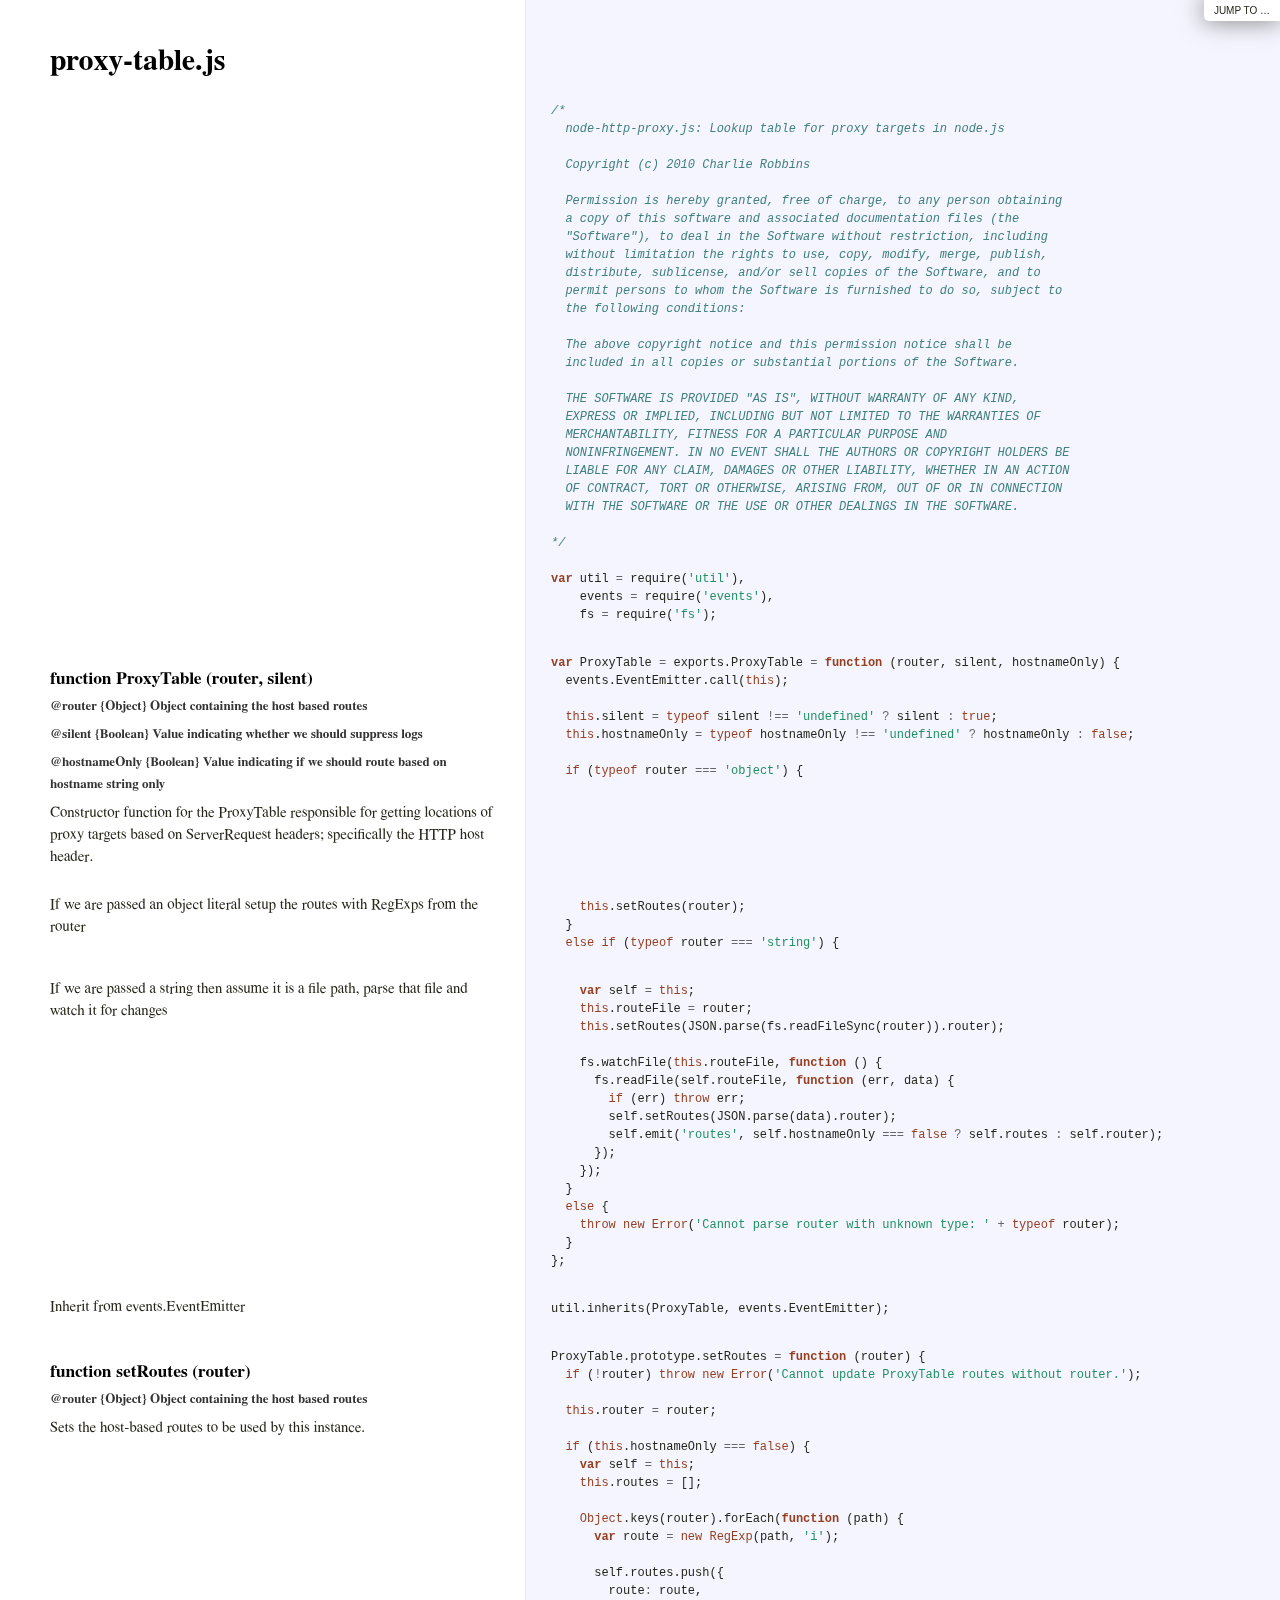
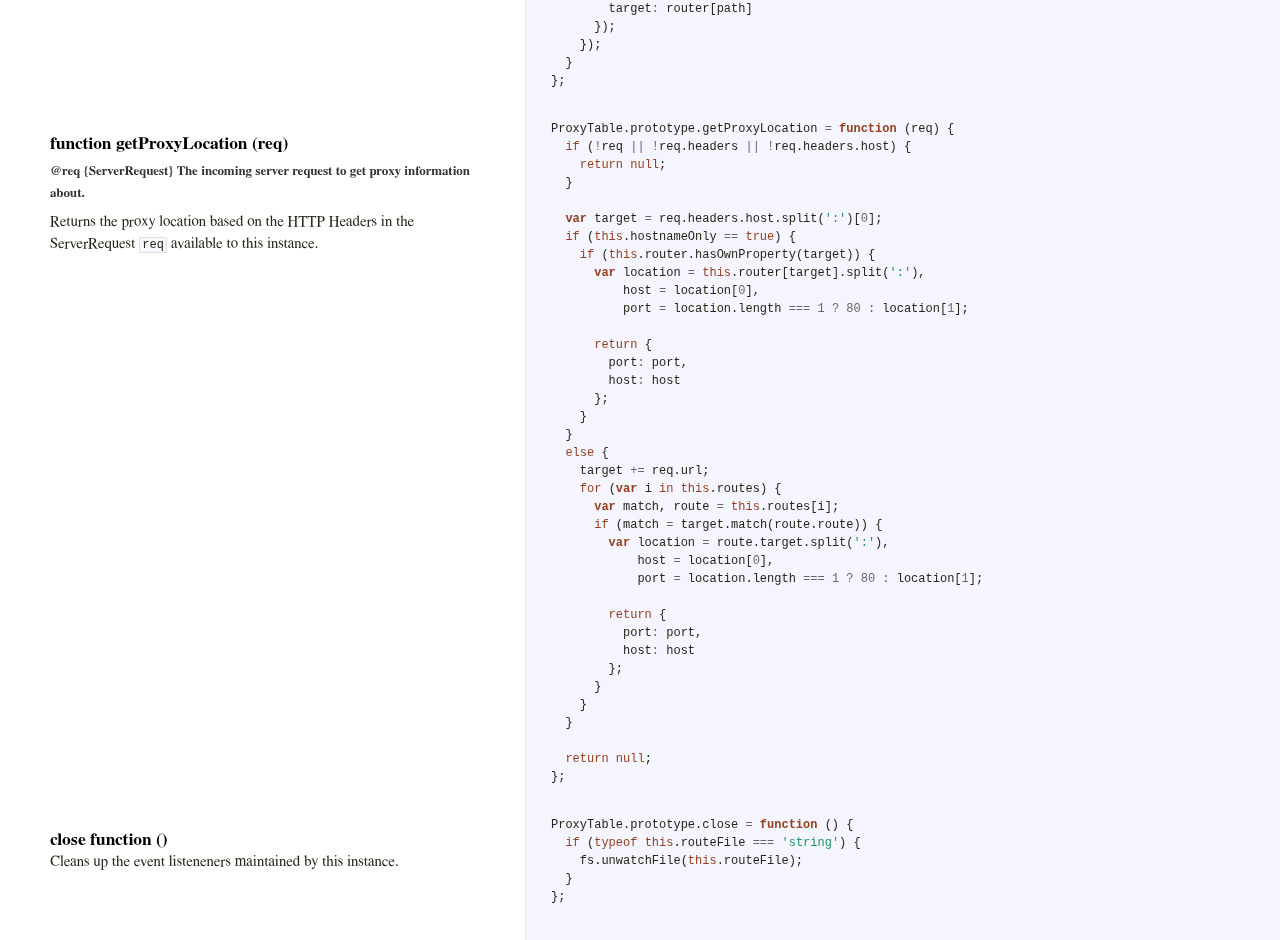
<file: node_modules/http-proxy/docs/proxy-table.html>
<!DOCTYPE html>  <html> <head>   <title>proxy-table.js</title>   <meta http-equiv="content-type" content="text/html; charset=UTF-8">   <link rel="stylesheet" media="all" href="docco.css" /> </head> <body>   <div id="container">     <div id="background"></div>            <div id="jump_to">         Jump To &hellip;         <div id="jump_wrapper">           <div id="jump_page">                                           <a class="source" href="node-http-proxy.html">                 node-http-proxy.html               </a>                                           <a class="source" href="proxy-table.html">                 proxy-table.html               </a>                        </div>         </div>       </div>          <table cellpadding="0" cellspacing="0">       <thead>         <tr>           <th class="docs">             <h1>               proxy-table.js             </h1>           </th>           <th class="code">           </th>         </tr>       </thead>       <tbody>                               <tr id="section-1">             <td class="docs">               <div class="pilwrap">                 <a class="pilcrow" href="#section-1">&#182;</a>               </div>                            </td>             <td class="code">               <div class="highlight"><pre><span class="cm">/*</span>
<span class="cm">  node-http-proxy.js: Lookup table for proxy targets in node.js</span>

<span class="cm">  Copyright (c) 2010 Charlie Robbins </span>

<span class="cm">  Permission is hereby granted, free of charge, to any person obtaining</span>
<span class="cm">  a copy of this software and associated documentation files (the</span>
<span class="cm">  &quot;Software&quot;), to deal in the Software without restriction, including</span>
<span class="cm">  without limitation the rights to use, copy, modify, merge, publish,</span>
<span class="cm">  distribute, sublicense, and/or sell copies of the Software, and to</span>
<span class="cm">  permit persons to whom the Software is furnished to do so, subject to</span>
<span class="cm">  the following conditions:</span>

<span class="cm">  The above copyright notice and this permission notice shall be</span>
<span class="cm">  included in all copies or substantial portions of the Software.</span>

<span class="cm">  THE SOFTWARE IS PROVIDED &quot;AS IS&quot;, WITHOUT WARRANTY OF ANY KIND,</span>
<span class="cm">  EXPRESS OR IMPLIED, INCLUDING BUT NOT LIMITED TO THE WARRANTIES OF</span>
<span class="cm">  MERCHANTABILITY, FITNESS FOR A PARTICULAR PURPOSE AND</span>
<span class="cm">  NONINFRINGEMENT. IN NO EVENT SHALL THE AUTHORS OR COPYRIGHT HOLDERS BE</span>
<span class="cm">  LIABLE FOR ANY CLAIM, DAMAGES OR OTHER LIABILITY, WHETHER IN AN ACTION</span>
<span class="cm">  OF CONTRACT, TORT OR OTHERWISE, ARISING FROM, OUT OF OR IN CONNECTION</span>
<span class="cm">  WITH THE SOFTWARE OR THE USE OR OTHER DEALINGS IN THE SOFTWARE.</span>

<span class="cm">*/</span>

<span class="kd">var</span> <span class="nx">util</span> <span class="o">=</span> <span class="nx">require</span><span class="p">(</span><span class="s1">&#39;util&#39;</span><span class="p">),</span>
    <span class="nx">events</span> <span class="o">=</span> <span class="nx">require</span><span class="p">(</span><span class="s1">&#39;events&#39;</span><span class="p">),</span>
    <span class="nx">fs</span> <span class="o">=</span> <span class="nx">require</span><span class="p">(</span><span class="s1">&#39;fs&#39;</span><span class="p">);</span></pre></div>             </td>           </tr>                               <tr id="section-2">             <td class="docs">               <div class="pilwrap">                 <a class="pilcrow" href="#section-2">&#182;</a>               </div>               <h3>function ProxyTable (router, silent)</h3>

<h4>@router {Object} Object containing the host based routes</h4>

<h4>@silent {Boolean} Value indicating whether we should suppress logs</h4>

<h4>@hostnameOnly {Boolean} Value indicating if we should route based on <strong>hostname string only</strong></h4>

<p>Constructor function for the ProxyTable responsible for getting
locations of proxy targets based on ServerRequest headers; specifically
the HTTP host header.</p>             </td>             <td class="code">               <div class="highlight"><pre><span class="kd">var</span> <span class="nx">ProxyTable</span> <span class="o">=</span> <span class="nx">exports</span><span class="p">.</span><span class="nx">ProxyTable</span> <span class="o">=</span> <span class="kd">function</span> <span class="p">(</span><span class="nx">router</span><span class="p">,</span> <span class="nx">silent</span><span class="p">,</span> <span class="nx">hostnameOnly</span><span class="p">)</span> <span class="p">{</span>
  <span class="nx">events</span><span class="p">.</span><span class="nx">EventEmitter</span><span class="p">.</span><span class="nx">call</span><span class="p">(</span><span class="k">this</span><span class="p">);</span>
  
  <span class="k">this</span><span class="p">.</span><span class="nx">silent</span> <span class="o">=</span> <span class="k">typeof</span> <span class="nx">silent</span> <span class="o">!==</span> <span class="s1">&#39;undefined&#39;</span> <span class="o">?</span> <span class="nx">silent</span> <span class="o">:</span> <span class="kc">true</span><span class="p">;</span>
  <span class="k">this</span><span class="p">.</span><span class="nx">hostnameOnly</span> <span class="o">=</span> <span class="k">typeof</span> <span class="nx">hostnameOnly</span> <span class="o">!==</span> <span class="s1">&#39;undefined&#39;</span> <span class="o">?</span> <span class="nx">hostnameOnly</span> <span class="o">:</span> <span class="kc">false</span><span class="p">;</span>
  
  <span class="k">if</span> <span class="p">(</span><span class="k">typeof</span> <span class="nx">router</span> <span class="o">===</span> <span class="s1">&#39;object&#39;</span><span class="p">)</span> <span class="p">{</span></pre></div>             </td>           </tr>                               <tr id="section-3">             <td class="docs">               <div class="pilwrap">                 <a class="pilcrow" href="#section-3">&#182;</a>               </div>               <p>If we are passed an object literal setup 
the routes with RegExps from the router </p>             </td>             <td class="code">               <div class="highlight"><pre>    <span class="k">this</span><span class="p">.</span><span class="nx">setRoutes</span><span class="p">(</span><span class="nx">router</span><span class="p">);</span>
  <span class="p">}</span>
  <span class="k">else</span> <span class="k">if</span> <span class="p">(</span><span class="k">typeof</span> <span class="nx">router</span> <span class="o">===</span> <span class="s1">&#39;string&#39;</span><span class="p">)</span> <span class="p">{</span></pre></div>             </td>           </tr>                               <tr id="section-4">             <td class="docs">               <div class="pilwrap">                 <a class="pilcrow" href="#section-4">&#182;</a>               </div>               <p>If we are passed a string then assume it is a 
file path, parse that file and watch it for changes</p>             </td>             <td class="code">               <div class="highlight"><pre>    <span class="kd">var</span> <span class="nx">self</span> <span class="o">=</span> <span class="k">this</span><span class="p">;</span>
    <span class="k">this</span><span class="p">.</span><span class="nx">routeFile</span> <span class="o">=</span> <span class="nx">router</span><span class="p">;</span>
    <span class="k">this</span><span class="p">.</span><span class="nx">setRoutes</span><span class="p">(</span><span class="nx">JSON</span><span class="p">.</span><span class="nx">parse</span><span class="p">(</span><span class="nx">fs</span><span class="p">.</span><span class="nx">readFileSync</span><span class="p">(</span><span class="nx">router</span><span class="p">)).</span><span class="nx">router</span><span class="p">);</span>
    
    <span class="nx">fs</span><span class="p">.</span><span class="nx">watchFile</span><span class="p">(</span><span class="k">this</span><span class="p">.</span><span class="nx">routeFile</span><span class="p">,</span> <span class="kd">function</span> <span class="p">()</span> <span class="p">{</span>
      <span class="nx">fs</span><span class="p">.</span><span class="nx">readFile</span><span class="p">(</span><span class="nx">self</span><span class="p">.</span><span class="nx">routeFile</span><span class="p">,</span> <span class="kd">function</span> <span class="p">(</span><span class="nx">err</span><span class="p">,</span> <span class="nx">data</span><span class="p">)</span> <span class="p">{</span>
        <span class="k">if</span> <span class="p">(</span><span class="nx">err</span><span class="p">)</span> <span class="k">throw</span> <span class="nx">err</span><span class="p">;</span>
        <span class="nx">self</span><span class="p">.</span><span class="nx">setRoutes</span><span class="p">(</span><span class="nx">JSON</span><span class="p">.</span><span class="nx">parse</span><span class="p">(</span><span class="nx">data</span><span class="p">).</span><span class="nx">router</span><span class="p">);</span>
        <span class="nx">self</span><span class="p">.</span><span class="nx">emit</span><span class="p">(</span><span class="s1">&#39;routes&#39;</span><span class="p">,</span> <span class="nx">self</span><span class="p">.</span><span class="nx">hostnameOnly</span> <span class="o">===</span> <span class="kc">false</span> <span class="o">?</span> <span class="nx">self</span><span class="p">.</span><span class="nx">routes</span> <span class="o">:</span> <span class="nx">self</span><span class="p">.</span><span class="nx">router</span><span class="p">);</span>
      <span class="p">});</span>
    <span class="p">});</span>
  <span class="p">}</span>
  <span class="k">else</span> <span class="p">{</span>
    <span class="k">throw</span> <span class="k">new</span> <span class="nb">Error</span><span class="p">(</span><span class="s1">&#39;Cannot parse router with unknown type: &#39;</span> <span class="o">+</span> <span class="k">typeof</span> <span class="nx">router</span><span class="p">);</span>
  <span class="p">}</span>
<span class="p">};</span></pre></div>             </td>           </tr>                               <tr id="section-5">             <td class="docs">               <div class="pilwrap">                 <a class="pilcrow" href="#section-5">&#182;</a>               </div>               <p>Inherit from events.EventEmitter</p>             </td>             <td class="code">               <div class="highlight"><pre><span class="nx">util</span><span class="p">.</span><span class="nx">inherits</span><span class="p">(</span><span class="nx">ProxyTable</span><span class="p">,</span> <span class="nx">events</span><span class="p">.</span><span class="nx">EventEmitter</span><span class="p">);</span></pre></div>             </td>           </tr>                               <tr id="section-6">             <td class="docs">               <div class="pilwrap">                 <a class="pilcrow" href="#section-6">&#182;</a>               </div>               <h3>function setRoutes (router)</h3>

<h4>@router {Object} Object containing the host based routes</h4>

<p>Sets the host-based routes to be used by this instance. </p>             </td>             <td class="code">               <div class="highlight"><pre><span class="nx">ProxyTable</span><span class="p">.</span><span class="nx">prototype</span><span class="p">.</span><span class="nx">setRoutes</span> <span class="o">=</span> <span class="kd">function</span> <span class="p">(</span><span class="nx">router</span><span class="p">)</span> <span class="p">{</span>
  <span class="k">if</span> <span class="p">(</span><span class="o">!</span><span class="nx">router</span><span class="p">)</span> <span class="k">throw</span> <span class="k">new</span> <span class="nb">Error</span><span class="p">(</span><span class="s1">&#39;Cannot update ProxyTable routes without router.&#39;</span><span class="p">);</span>
  
  <span class="k">this</span><span class="p">.</span><span class="nx">router</span> <span class="o">=</span> <span class="nx">router</span><span class="p">;</span>
  
  <span class="k">if</span> <span class="p">(</span><span class="k">this</span><span class="p">.</span><span class="nx">hostnameOnly</span> <span class="o">===</span> <span class="kc">false</span><span class="p">)</span> <span class="p">{</span>
    <span class="kd">var</span> <span class="nx">self</span> <span class="o">=</span> <span class="k">this</span><span class="p">;</span>
    <span class="k">this</span><span class="p">.</span><span class="nx">routes</span> <span class="o">=</span> <span class="p">[];</span>

    <span class="nb">Object</span><span class="p">.</span><span class="nx">keys</span><span class="p">(</span><span class="nx">router</span><span class="p">).</span><span class="nx">forEach</span><span class="p">(</span><span class="kd">function</span> <span class="p">(</span><span class="nx">path</span><span class="p">)</span> <span class="p">{</span>
      <span class="kd">var</span> <span class="nx">route</span> <span class="o">=</span> <span class="k">new</span> <span class="nb">RegExp</span><span class="p">(</span><span class="nx">path</span><span class="p">,</span> <span class="s1">&#39;i&#39;</span><span class="p">);</span>

      <span class="nx">self</span><span class="p">.</span><span class="nx">routes</span><span class="p">.</span><span class="nx">push</span><span class="p">({</span>
        <span class="nx">route</span><span class="o">:</span> <span class="nx">route</span><span class="p">,</span>
        <span class="nx">target</span><span class="o">:</span> <span class="nx">router</span><span class="p">[</span><span class="nx">path</span><span class="p">]</span>
      <span class="p">});</span>
    <span class="p">});</span>
  <span class="p">}</span>
<span class="p">};</span></pre></div>             </td>           </tr>                               <tr id="section-7">             <td class="docs">               <div class="pilwrap">                 <a class="pilcrow" href="#section-7">&#182;</a>               </div>               <h3>function getProxyLocation (req)</h3>

<h4>@req {ServerRequest} The incoming server request to get proxy information about.</h4>

<p>Returns the proxy location based on the HTTP Headers in the  ServerRequest <code>req</code>
available to this instance.</p>             </td>             <td class="code">               <div class="highlight"><pre><span class="nx">ProxyTable</span><span class="p">.</span><span class="nx">prototype</span><span class="p">.</span><span class="nx">getProxyLocation</span> <span class="o">=</span> <span class="kd">function</span> <span class="p">(</span><span class="nx">req</span><span class="p">)</span> <span class="p">{</span>
  <span class="k">if</span> <span class="p">(</span><span class="o">!</span><span class="nx">req</span> <span class="o">||</span> <span class="o">!</span><span class="nx">req</span><span class="p">.</span><span class="nx">headers</span> <span class="o">||</span> <span class="o">!</span><span class="nx">req</span><span class="p">.</span><span class="nx">headers</span><span class="p">.</span><span class="nx">host</span><span class="p">)</span> <span class="p">{</span>
    <span class="k">return</span> <span class="kc">null</span><span class="p">;</span>
  <span class="p">}</span>
  
  <span class="kd">var</span> <span class="nx">target</span> <span class="o">=</span> <span class="nx">req</span><span class="p">.</span><span class="nx">headers</span><span class="p">.</span><span class="nx">host</span><span class="p">.</span><span class="nx">split</span><span class="p">(</span><span class="s1">&#39;:&#39;</span><span class="p">)[</span><span class="mi">0</span><span class="p">];</span>
  <span class="k">if</span> <span class="p">(</span><span class="k">this</span><span class="p">.</span><span class="nx">hostnameOnly</span> <span class="o">==</span> <span class="kc">true</span><span class="p">)</span> <span class="p">{</span>
    <span class="k">if</span> <span class="p">(</span><span class="k">this</span><span class="p">.</span><span class="nx">router</span><span class="p">.</span><span class="nx">hasOwnProperty</span><span class="p">(</span><span class="nx">target</span><span class="p">))</span> <span class="p">{</span>
      <span class="kd">var</span> <span class="nx">location</span> <span class="o">=</span> <span class="k">this</span><span class="p">.</span><span class="nx">router</span><span class="p">[</span><span class="nx">target</span><span class="p">].</span><span class="nx">split</span><span class="p">(</span><span class="s1">&#39;:&#39;</span><span class="p">),</span>
          <span class="nx">host</span> <span class="o">=</span> <span class="nx">location</span><span class="p">[</span><span class="mi">0</span><span class="p">],</span>
          <span class="nx">port</span> <span class="o">=</span> <span class="nx">location</span><span class="p">.</span><span class="nx">length</span> <span class="o">===</span> <span class="mi">1</span> <span class="o">?</span> <span class="mi">80</span> <span class="o">:</span> <span class="nx">location</span><span class="p">[</span><span class="mi">1</span><span class="p">];</span>
      
      <span class="k">return</span> <span class="p">{</span>
        <span class="nx">port</span><span class="o">:</span> <span class="nx">port</span><span class="p">,</span>
        <span class="nx">host</span><span class="o">:</span> <span class="nx">host</span>
      <span class="p">};</span>
    <span class="p">}</span>
  <span class="p">}</span>
  <span class="k">else</span> <span class="p">{</span>
    <span class="nx">target</span> <span class="o">+=</span> <span class="nx">req</span><span class="p">.</span><span class="nx">url</span><span class="p">;</span>
    <span class="k">for</span> <span class="p">(</span><span class="kd">var</span> <span class="nx">i</span> <span class="k">in</span> <span class="k">this</span><span class="p">.</span><span class="nx">routes</span><span class="p">)</span> <span class="p">{</span>
      <span class="kd">var</span> <span class="nx">match</span><span class="p">,</span> <span class="nx">route</span> <span class="o">=</span> <span class="k">this</span><span class="p">.</span><span class="nx">routes</span><span class="p">[</span><span class="nx">i</span><span class="p">];</span>
      <span class="k">if</span> <span class="p">(</span><span class="nx">match</span> <span class="o">=</span> <span class="nx">target</span><span class="p">.</span><span class="nx">match</span><span class="p">(</span><span class="nx">route</span><span class="p">.</span><span class="nx">route</span><span class="p">))</span> <span class="p">{</span>
        <span class="kd">var</span> <span class="nx">location</span> <span class="o">=</span> <span class="nx">route</span><span class="p">.</span><span class="nx">target</span><span class="p">.</span><span class="nx">split</span><span class="p">(</span><span class="s1">&#39;:&#39;</span><span class="p">),</span>
            <span class="nx">host</span> <span class="o">=</span> <span class="nx">location</span><span class="p">[</span><span class="mi">0</span><span class="p">],</span>
            <span class="nx">port</span> <span class="o">=</span> <span class="nx">location</span><span class="p">.</span><span class="nx">length</span> <span class="o">===</span> <span class="mi">1</span> <span class="o">?</span> <span class="mi">80</span> <span class="o">:</span> <span class="nx">location</span><span class="p">[</span><span class="mi">1</span><span class="p">];</span>

        <span class="k">return</span> <span class="p">{</span>
          <span class="nx">port</span><span class="o">:</span> <span class="nx">port</span><span class="p">,</span>
          <span class="nx">host</span><span class="o">:</span> <span class="nx">host</span>
        <span class="p">};</span>
      <span class="p">}</span>
    <span class="p">}</span>
  <span class="p">}</span>
  
  <span class="k">return</span> <span class="kc">null</span><span class="p">;</span>
<span class="p">};</span></pre></div>             </td>           </tr>                               <tr id="section-8">             <td class="docs">               <div class="pilwrap">                 <a class="pilcrow" href="#section-8">&#182;</a>               </div>               <h3>close function ()</h3>

<p>Cleans up the event listeneners maintained
by this instance.</p>             </td>             <td class="code">               <div class="highlight"><pre><span class="nx">ProxyTable</span><span class="p">.</span><span class="nx">prototype</span><span class="p">.</span><span class="nx">close</span> <span class="o">=</span> <span class="kd">function</span> <span class="p">()</span> <span class="p">{</span>
  <span class="k">if</span> <span class="p">(</span><span class="k">typeof</span> <span class="k">this</span><span class="p">.</span><span class="nx">routeFile</span> <span class="o">===</span> <span class="s1">&#39;string&#39;</span><span class="p">)</span> <span class="p">{</span>
    <span class="nx">fs</span><span class="p">.</span><span class="nx">unwatchFile</span><span class="p">(</span><span class="k">this</span><span class="p">.</span><span class="nx">routeFile</span><span class="p">);</span>
  <span class="p">}</span>
<span class="p">};</span>

</pre></div>             </td>           </tr>                </tbody>     </table>   </div> </body> </html>
</file>
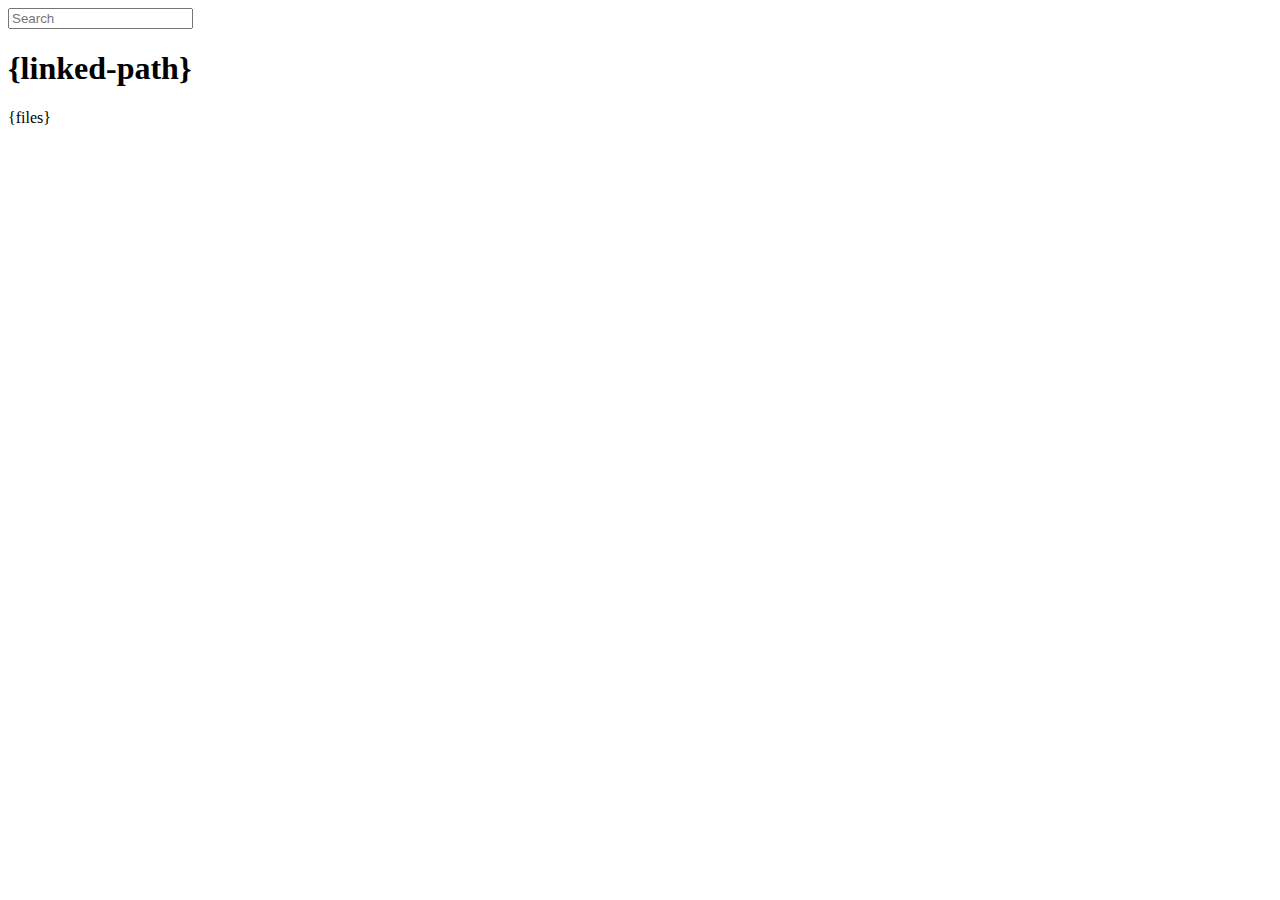
<file: node_modules/express/node_modules/connect/lib/public/directory.html>
<html>
  <head>
    <title>listing directory {directory}</title>
    <style>{style}</style>
    <script>
      function $(id){
        var el = 'string' == typeof id
          ? document.getElementById(id)
          : id;

        el.on = function(event, fn){
          if ('content loaded' == event) event = 'DOMContentLoaded';
          el.addEventListener(event, fn, false);
        };

        el.all = function(selector){
          return $(el.querySelectorAll(selector));
        };

        el.each = function(fn){
          for (var i = 0, len = el.length; i < len; ++i) {
            fn($(el[i]), i);
          }
        };

        el.getClasses = function(){
          return this.getAttribute('class').split(/\s+/);
        };

        el.addClass = function(name){
          var classes = this.getAttribute('class');
          el.setAttribute('class', classes
            ? classes + ' ' + name
            : name);
        };

        el.removeClass = function(name){
          var classes = this.getClasses().filter(function(curr){
            return curr != name;
          });
          this.setAttribute('class', classes);
        };

        return el;
      }

      function search() {
        var str = $('search').value
          , links = $('files').all('a');

        links.each(function(link){
          var text = link.textContent;

          if ('..' == text) return;
          if (str.length && ~text.indexOf(str)) {
            link.addClass('highlight');
          } else {
            link.removeClass('highlight');
          }
        });
      }

      $(window).on('content loaded', function(){
        $('search').on('keyup', search);
      });
    </script>
  </head>
  <body class="directory">
    <input id="search" type="text" placeholder="Search" autocomplete="off" />
    <div id="wrapper">
      <h1>{linked-path}</h1>
      {files}
    </div>
  </body>
</html>
</file>
<file: node_modules/uglify-js/docstyle.css>
html { font-family: "Lucida Grande","Trebuchet MS",sans-serif; font-size: 12pt; }
body { max-width: 60em; }
.title  { text-align: center; }
.todo   { color: red; }
.done   { color: green; }
.tag    { background-color:lightblue; font-weight:normal }
.target { }
.timestamp { color: grey }
.timestamp-kwd { color: CadetBlue }
p.verse { margin-left: 3% }
pre {
  border: 1pt solid #AEBDCC;
  background-color: #F3F5F7;
  padding: 5pt;
  font-family: monospace;
  font-size: 90%;
  overflow:auto;
}
pre.src {
  background-color: #eee; color: #112; border: 1px solid #000;
}
table { border-collapse: collapse; }
td, th { vertical-align: top; }
dt { font-weight: bold; }
div.figure { padding: 0.5em; }
div.figure p { text-align: center; }
.linenr { font-size:smaller }
.code-highlighted {background-color:#ffff00;}
.org-info-js_info-navigation { border-style:none; }
#org-info-js_console-label { font-size:10px; font-weight:bold;
  white-space:nowrap; }
.org-info-js_search-highlight {background-color:#ffff00; color:#000000;
  font-weight:bold; }

sup {
  vertical-align: baseline;
  position: relative;
  top: -0.5em;
  font-size: 80%;
}

sup a:link, sup a:visited {
  text-decoration: none;
  color: #c00;
}

sup a:before { content: "["; color: #999; }
sup a:after { content: "]"; color: #999; }

h1.title { border-bottom: 4px solid #000; padding-bottom: 5px; margin-bottom: 2em; }

#postamble {
  color: #777;
  font-size: 90%;
  padding-top: 1em; padding-bottom: 1em; border-top: 1px solid #999;
  margin-top: 2em;
  padding-left: 2em;
  padding-right: 2em;
  text-align: right;
}

#postamble p { margin: 0; }

#footnotes { border-top: 1px solid #000; }

h1 { font-size: 200% }
h2 { font-size: 175% }
h3 { font-size: 150% }
h4 { font-size: 125% }

h1, h2, h3, h4 { font-family: "Bookman",Georgia,"Times New Roman",serif; font-weight: normal; }

@media print {
  html { font-size: 11pt; }
}
</file>
<file: node_modules/http-proxy/docs/docco.css>
/*--------------------- Layout and Typography ----------------------------*/
body {
  font-family: 'Palatino Linotype', 'Book Antiqua', Palatino, FreeSerif, serif;
  font-size: 15px;
  line-height: 22px;
  color: #252519;
  margin: 0; padding: 0;
}
a {
  color: #261a3b;
}
  a:visited {
    color: #261a3b;
  }
p {
  margin: 0 0 15px 0;
}
h4, h5, h6 {
  color: #333;
  margin: 6px 0 6px 0;
  font-size: 13px;
}
  h2, h3 {
    margin-bottom: 0;
    color: #000;
  }
    h1 {
      margin-top: 40px;
      margin-bottom: 15px;
      color: #000;
    }
#container {
  position: relative;
}
#background {
  position: fixed;
  top: 0; left: 525px; right: 0; bottom: 0;
  background: #f5f5ff;
  border-left: 1px solid #e5e5ee;
  z-index: -1;
}
#jump_to, #jump_page {
  background: white;
  -webkit-box-shadow: 0 0 25px #777; -moz-box-shadow: 0 0 25px #777;
  -webkit-border-bottom-left-radius: 5px; -moz-border-radius-bottomleft: 5px;
  font: 10px Arial;
  text-transform: uppercase;
  cursor: pointer;
  text-align: right;
}
#jump_to, #jump_wrapper {
  position: fixed;
  right: 0; top: 0;
  padding: 5px 10px;
}
  #jump_wrapper {
    padding: 0;
    display: none;
  }
    #jump_to:hover #jump_wrapper {
      display: block;
    }
    #jump_page {
      padding: 5px 0 3px;
      margin: 0 0 25px 25px;
    }
      #jump_page .source {
        display: block;
        padding: 5px 10px;
        text-decoration: none;
        border-top: 1px solid #eee;
      }
        #jump_page .source:hover {
          background: #f5f5ff;
        }
        #jump_page .source:first-child {
        }
table td {
  border: 0;
  outline: 0;
}
  td.docs, th.docs {
    max-width: 450px;
    min-width: 450px;
    min-height: 5px;
    padding: 10px 25px 1px 50px;
    overflow-x: hidden;
    vertical-align: top;
    text-align: left;
  }
    .docs pre {
      margin: 15px 0 15px;
      padding-left: 15px;
    }
    .docs p tt, .docs p code {
      background: #f8f8ff;
      border: 1px solid #dedede;
      font-size: 12px;
      padding: 0 0.2em;
    }
    .pilwrap {
      position: relative;
    }
      .pilcrow {
        font: 12px Arial;
        text-decoration: none;
        color: #454545;
        position: absolute;
        top: 3px; left: -20px;
        padding: 1px 2px;
        opacity: 0;
        -webkit-transition: opacity 0.2s linear;
      }
        td.docs:hover .pilcrow {
          opacity: 1;
        }
  td.code, th.code {
    padding: 14px 15px 16px 25px;
    width: 100%;
    vertical-align: top;
    background: #f5f5ff;
    border-left: 1px solid #e5e5ee;
  }
    pre, tt, code {
      font-size: 12px; line-height: 18px;
      font-family: Menlo, Monaco, Consolas, "Lucida Console", monospace;
      margin: 0; padding: 0;
    }


/*---------------------- Syntax Highlighting -----------------------------*/
td.linenos { background-color: #f0f0f0; padding-right: 10px; }
span.lineno { background-color: #f0f0f0; padding: 0 5px 0 5px; }
body .hll { background-color: #ffffcc }
body .c { color: #408080; font-style: italic }  /* Comment */
body .err { border: 1px solid #FF0000 }         /* Error */
body .k { color: #954121 }                      /* Keyword */
body .o { color: #666666 }                      /* Operator */
body .cm { color: #408080; font-style: italic } /* Comment.Multiline */
body .cp { color: #BC7A00 }                     /* Comment.Preproc */
body .c1 { color: #408080; font-style: italic } /* Comment.Single */
body .cs { color: #408080; font-style: italic } /* Comment.Special */
body .gd { color: #A00000 }                     /* Generic.Deleted */
body .ge { font-style: italic }                 /* Generic.Emph */
body .gr { color: #FF0000 }                     /* Generic.Error */
body .gh { color: #000080; font-weight: bold }  /* Generic.Heading */
body .gi { color: #00A000 }                     /* Generic.Inserted */
body .go { color: #808080 }                     /* Generic.Output */
body .gp { color: #000080; font-weight: bold }  /* Generic.Prompt */
body .gs { font-weight: bold }                  /* Generic.Strong */
body .gu { color: #800080; font-weight: bold }  /* Generic.Subheading */
body .gt { color: #0040D0 }                     /* Generic.Traceback */
body .kc { color: #954121 }                     /* Keyword.Constant */
body .kd { color: #954121; font-weight: bold }  /* Keyword.Declaration */
body .kn { color: #954121; font-weight: bold }  /* Keyword.Namespace */
body .kp { color: #954121 }                     /* Keyword.Pseudo */
body .kr { color: #954121; font-weight: bold }  /* Keyword.Reserved */
body .kt { color: #B00040 }                     /* Keyword.Type */
body .m { color: #666666 }                      /* Literal.Number */
body .s { color: #219161 }                      /* Literal.String */
body .na { color: #7D9029 }                     /* Name.Attribute */
body .nb { color: #954121 }                     /* Name.Builtin */
body .nc { color: #0000FF; font-weight: bold }  /* Name.Class */
body .no { color: #880000 }                     /* Name.Constant */
body .nd { color: #AA22FF }                     /* Name.Decorator */
body .ni { color: #999999; font-weight: bold }  /* Name.Entity */
body .ne { color: #D2413A; font-weight: bold }  /* Name.Exception */
body .nf { color: #0000FF }                     /* Name.Function */
body .nl { color: #A0A000 }                     /* Name.Label */
body .nn { color: #0000FF; font-weight: bold }  /* Name.Namespace */
body .nt { color: #954121; font-weight: bold }  /* Name.Tag */
body .nv { color: #19469D }                     /* Name.Variable */
body .ow { color: #AA22FF; font-weight: bold }  /* Operator.Word */
body .w { color: #bbbbbb }                      /* Text.Whitespace */
body .mf { color: #666666 }                     /* Literal.Number.Float */
body .mh { color: #666666 }                     /* Literal.Number.Hex */
body .mi { color: #666666 }                     /* Literal.Number.Integer */
body .mo { color: #666666 }                     /* Literal.Number.Oct */
body .sb { color: #219161 }                     /* Literal.String.Backtick */
body .sc { color: #219161 }                     /* Literal.String.Char */
body .sd { color: #219161; font-style: italic } /* Literal.String.Doc */
body .s2 { color: #219161 }                     /* Literal.String.Double */
body .se { color: #BB6622; font-weight: bold }  /* Literal.String.Escape */
body .sh { color: #219161 }                     /* Literal.String.Heredoc */
body .si { color: #BB6688; font-weight: bold }  /* Literal.String.Interpol */
body .sx { color: #954121 }                     /* Literal.String.Other */
body .sr { color: #BB6688 }                     /* Literal.String.Regex */
body .s1 { color: #219161 }                     /* Literal.String.Single */
body .ss { color: #19469D }                     /* Literal.String.Symbol */
body .bp { color: #954121 }                     /* Name.Builtin.Pseudo */
body .vc { color: #19469D }                     /* Name.Variable.Class */
body .vg { color: #19469D }                     /* Name.Variable.Global */
body .vi { color: #19469D }                     /* Name.Variable.Instance */
body .il { color: #666666 }                     /* Literal.Number.Integer.Long */
</file>
